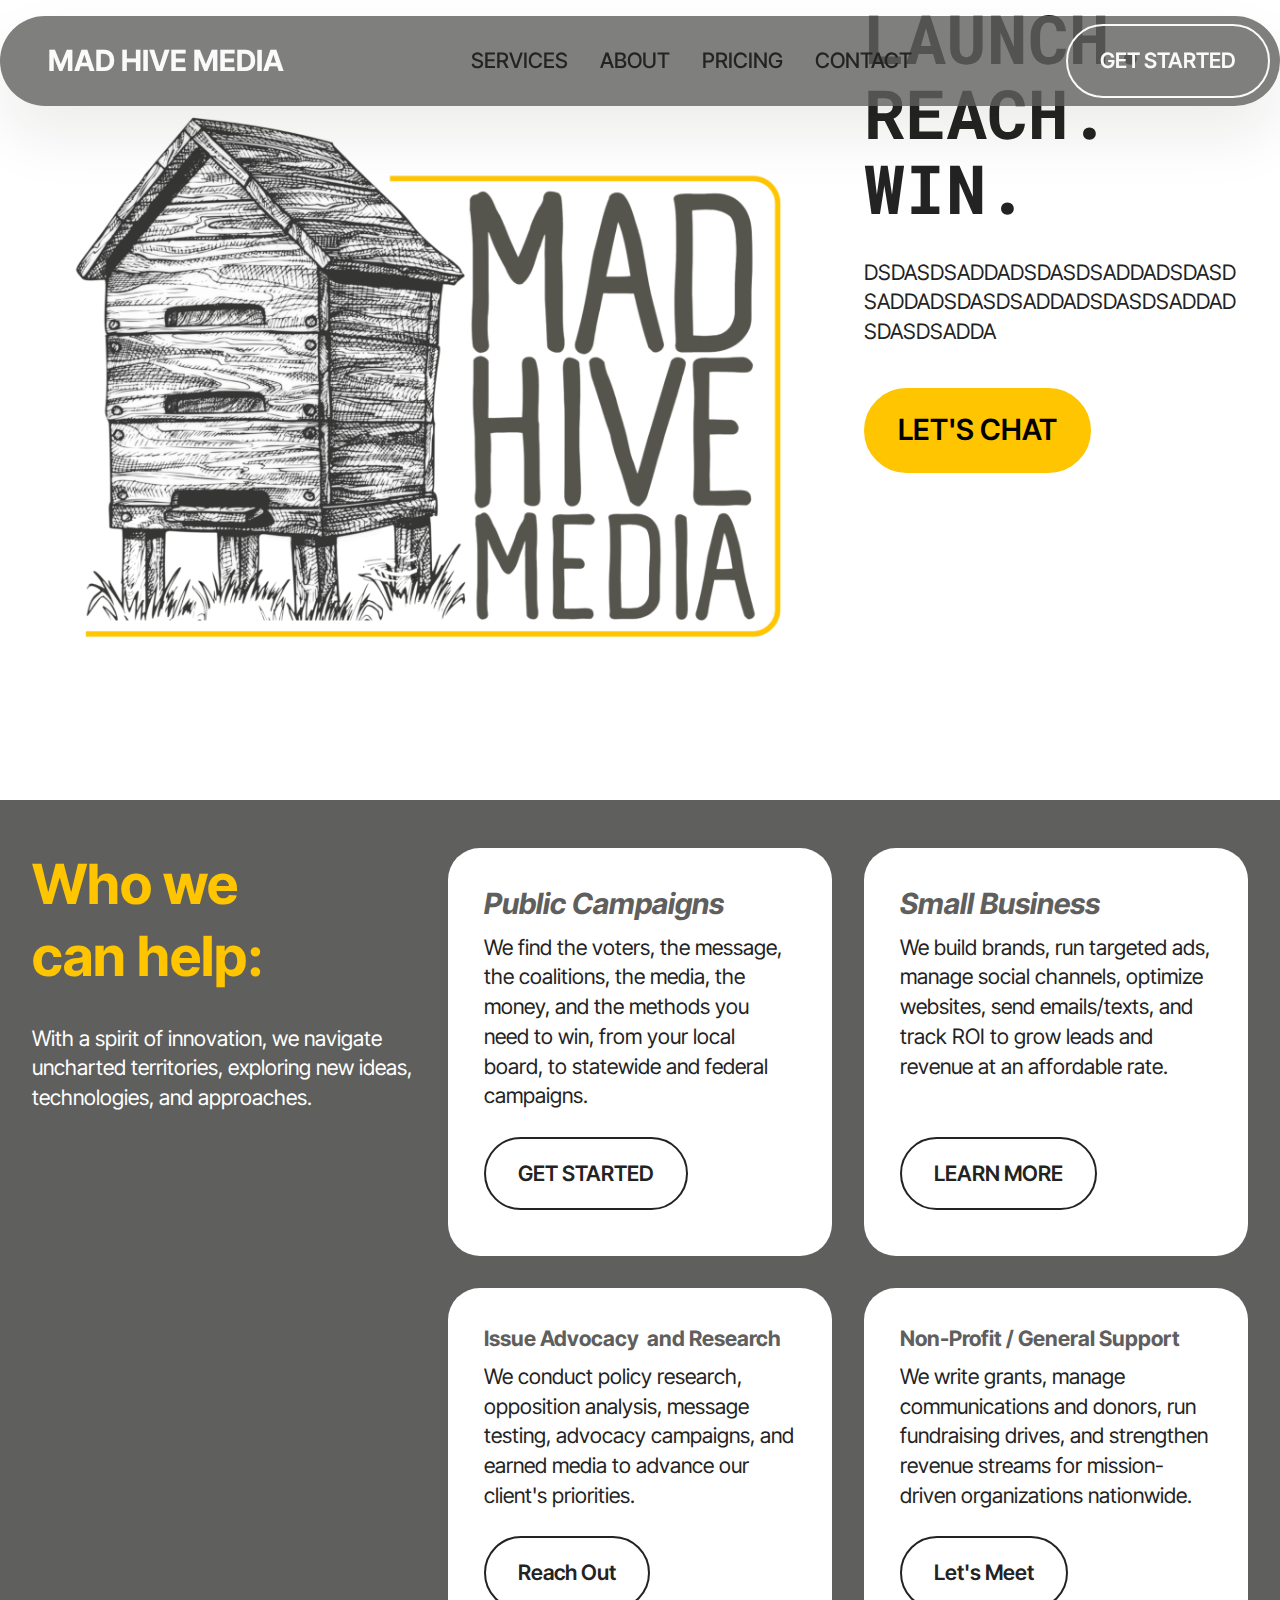
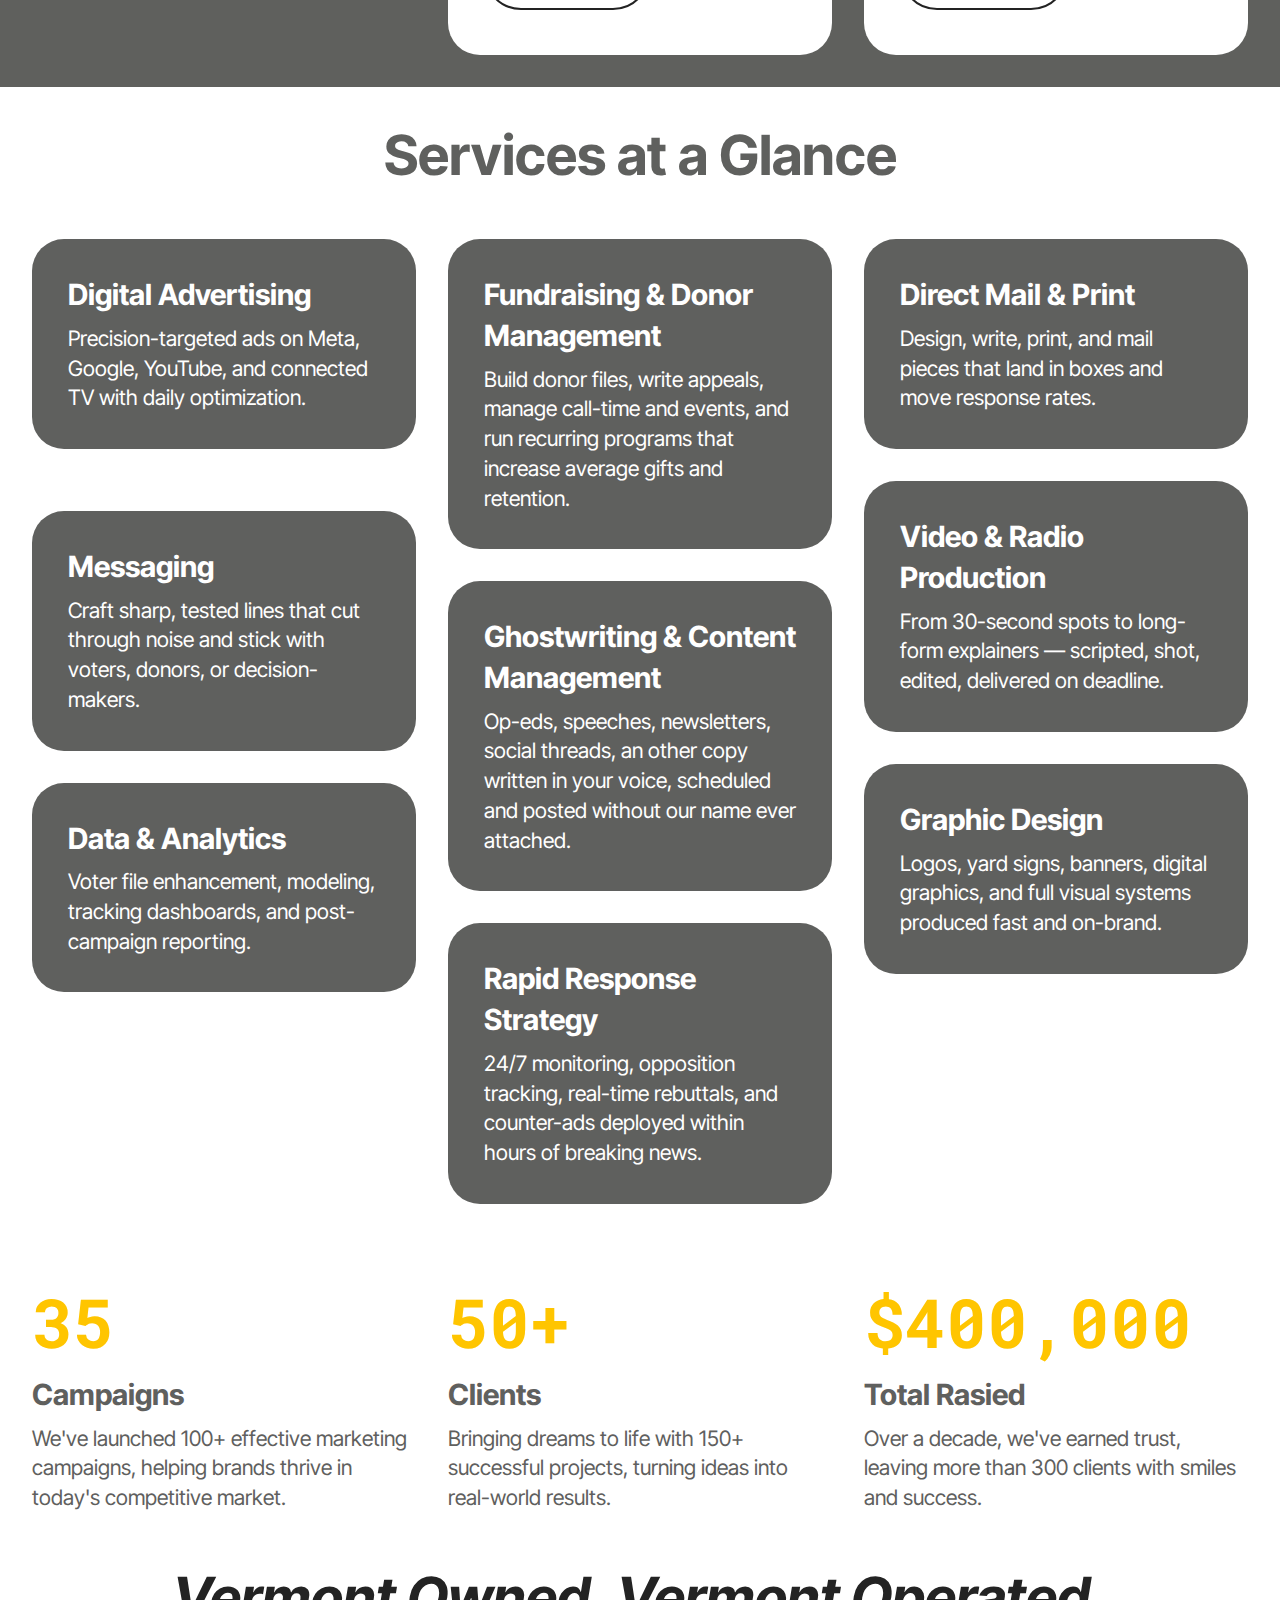
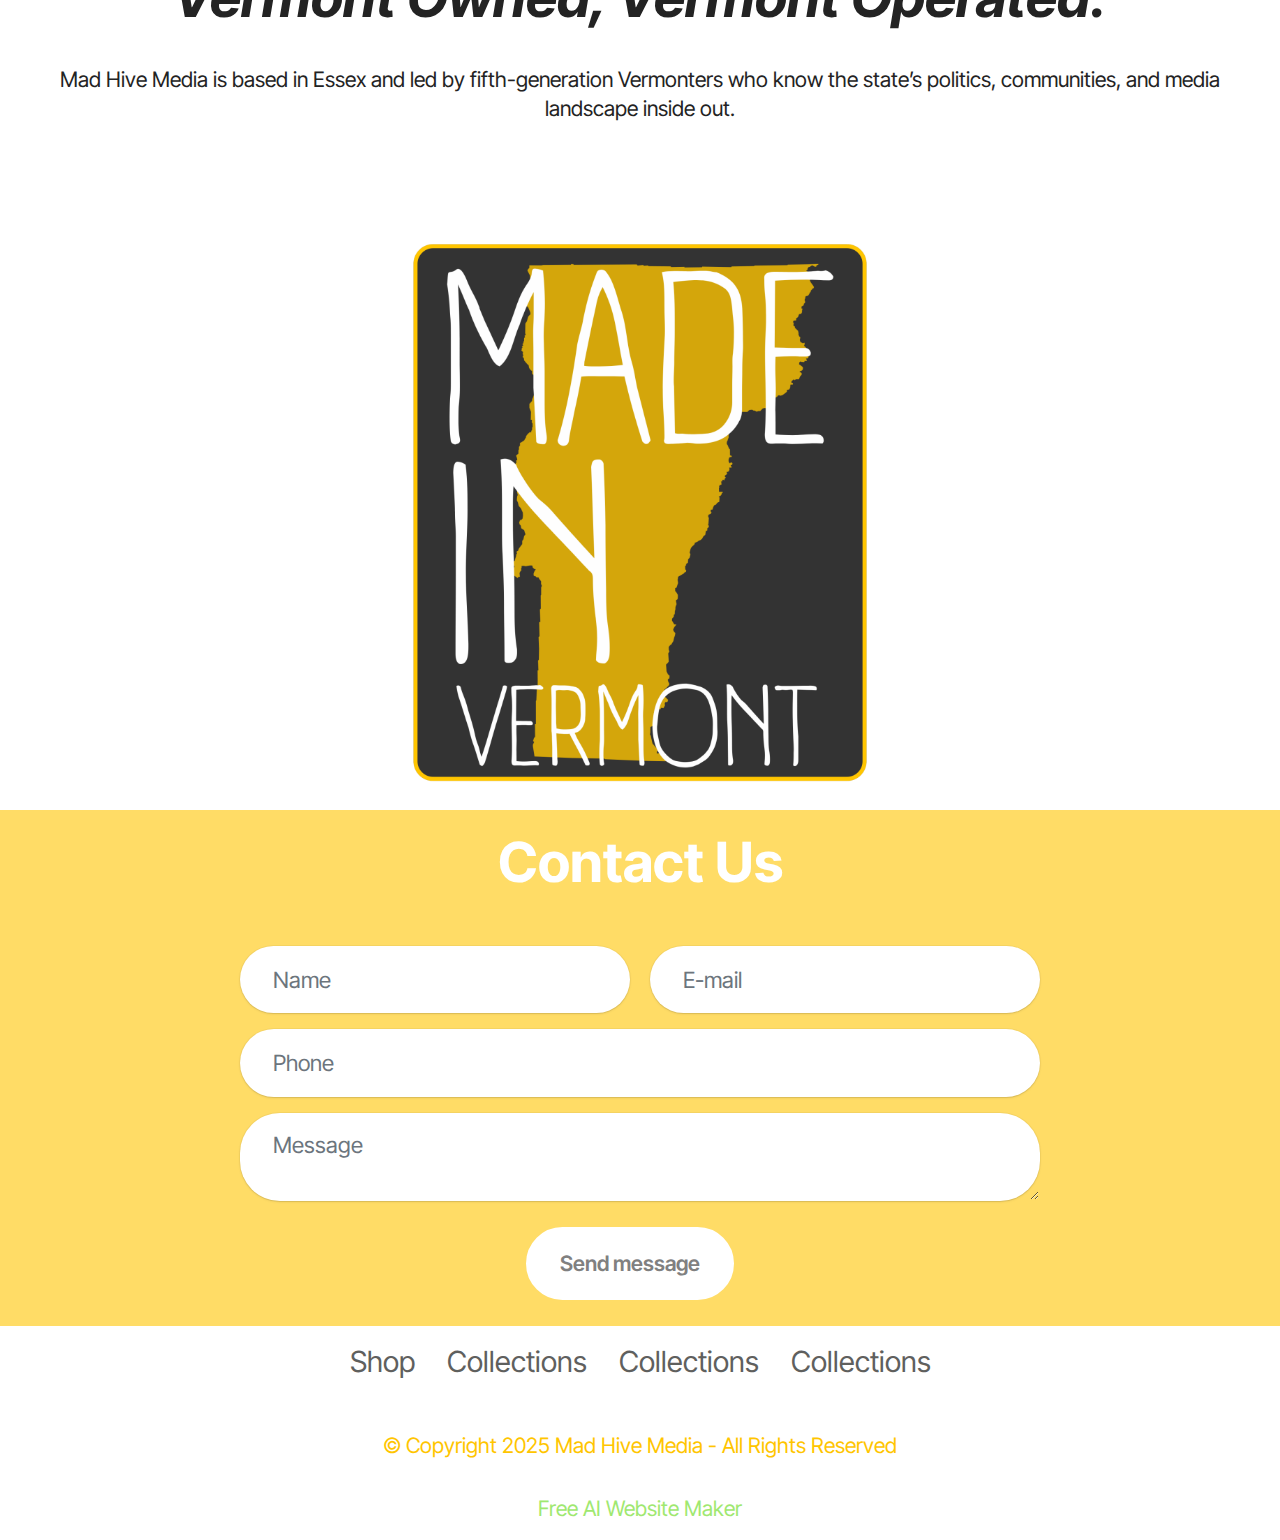
<file: index.html>
<!DOCTYPE html>
<html  >
<head>
  <!-- Site made with Mobirise Website Builder v6.1.4, https://mobirise.com -->
  <meta charset="UTF-8">
  <meta http-equiv="X-UA-Compatible" content="IE=edge">
  <meta name="generator" content="Mobirise v6.1.4, mobirise.com">
  <meta name="viewport" content="width=device-width, initial-scale=1, minimum-scale=1">
  <link rel="shortcut icon" href="assets/images/shop3.jpg" type="image/x-icon">
  <meta name="description" content="">
  
  
  <title>Home</title>
  <link rel="stylesheet" href="assets/bootstrap/css/bootstrap.min.css">
  <link rel="stylesheet" href="assets/dropdown/css/style.css">
  <link rel="stylesheet" href="assets/socicon/css/styles.css">
  <link rel="stylesheet" href="assets/theme/css/style.css">
  <link rel="preload" href="https://fonts.googleapis.com/css?family=Roboto+Mono:100,200,300,400,500,600,700,100i,200i,300i,400i,500i,600i,700i&display=swap" as="style" onload="this.onload=null;this.rel='stylesheet'">
  <noscript><link rel="stylesheet" href="https://fonts.googleapis.com/css?family=Roboto+Mono:100,200,300,400,500,600,700,100i,200i,300i,400i,500i,600i,700i&display=swap"></noscript>
  <link rel="preload" href="https://fonts.googleapis.com/css?family=Inter+Tight:100,200,300,400,500,600,700,800,900,100i,200i,300i,400i,500i,600i,700i,800i,900i&display=swap" as="style" onload="this.onload=null;this.rel='stylesheet'">
  <noscript><link rel="stylesheet" href="https://fonts.googleapis.com/css?family=Inter+Tight:100,200,300,400,500,600,700,800,900,100i,200i,300i,400i,500i,600i,700i,800i,900i&display=swap"></noscript>
  <link rel="preload" as="style" href="assets/mobirise/css/mbr-additional.css?v=8u6SKo"><link rel="stylesheet" href="assets/mobirise/css/mbr-additional.css?v=8u6SKo" type="text/css">

  
  
  
</head>
<body>
  
  <section data-bs-version="5.1" class="menu menu5 cid-v3I9McNxmy" once="menu" id="menu05-g">
	

	<nav class="navbar navbar-dropdown navbar-fixed-top navbar-expand-lg">
		<div class="container">
			<div class="navbar-brand">
				
				<span class="navbar-caption-wrap"><a class="navbar-caption text-white display-5" href="index.html">MAD HIVE MEDIA</a></span>
			</div>
			<button class="navbar-toggler" type="button" data-toggle="collapse" data-bs-toggle="collapse" data-target="#navbarSupportedContent" data-bs-target="#navbarSupportedContent" aria-controls="navbarNavAltMarkup" aria-expanded="false" aria-label="Toggle navigation">
				<div class="hamburger">
					<span></span>
					<span></span>
					<span></span>
					<span></span>
				</div>
			</button>
			<div class="collapse navbar-collapse" id="navbarSupportedContent">
				<ul class="navbar-nav nav-dropdown" data-app-modern-menu="true"><li class="nav-item">
						<a class="nav-link link text-black text-primary display-4" href="index.html#features021-k">SERVICES</a>
					</li>
					<li class="nav-item">
						<a class="nav-link link text-black text-primary display-4" href="page1.html" aria-expanded="false">ABOUT</a>
					</li>
					<li class="nav-item">
						<a class="nav-link link text-black display-4" href="https://mobiri.se">PRICING</a>
					</li><li class="nav-item"><a class="nav-link link text-black display-4" href="https://mobiri.se">CONTACT</a></li></ul>
				<div class="navbar-buttons mbr-section-btn"><a class="btn btn-white-outline display-7" href="https://mobiri.se">GET STARTED</a></div>
			</div>
		</div>
	</nav>
</section>

<section data-bs-version="5.1" class="start article4 cid-v3ZQiTPrmH" id="article04-r">
	

	
	

	<div class="container">
		<div class="row justify-content-center">
			<div class="col-12 col-md-12 col-lg-8 image-wrapper">
				<img class="w-100" src="assets/images/mhmcc201-1696x1696.png" alt="Mobirise Website Builder">
			</div>
			<div class="col-12 col-md-12 col-lg">
				<div class="text-wrapper align-left">
					<h1 class="mbr-section-title mbr-fonts-style mb-4 display-1">
						<strong>LAUNCH. REACH. WIN.&nbsp;</strong></h1>
					<p class="mbr-text mbr-fonts-style mb-4 display-7">DSDASDSADDADSDASDSADDADSDASDSADDADSDASDSADDADSDASDSADDADSDASDSADDA</p>
					<div class="mbr-section-btn mt-3"><a class="btn btn-lg btn-danger display-5" href="https://mobiri.se">LET'S CHAT</a></div>
				</div>
			</div>
		</div>
	</div>
</section>

<section data-bs-version="5.1" class="features037 cid-v3IAv3YhA6" data-bg-video="https://vimeo.com/1141752493" id="features037-j">
	
	<div class="mbr-fallback-image disabled"></div>
	<div class="mbr-overlay" style="opacity: 0.3; background-color: rgb(95, 96, 94);"></div>
	<div class="container">
		<div class="row justify-content-center">
			<div class="col-lg-4">
				<div class="col-12 col-md-12">
					<h5 class="mbr-section-title mbr-fonts-style mt-0 mb-4 display-2"><strong>Who we</strong><strong>&nbsp;</strong><br><strong>can help:</strong></h5>
					<h6 class="mbr-section-subtitle mbr-fonts-style mt-0 mb-4 display-7">
						With a spirit of innovation, we navigate uncharted territories, exploring new ideas, technologies, and approaches.</h6>
					
				</div>
			</div>

			<div class="col-lg-8 side-features">
				<div class="item features-without-image col-12 col-md-12 col-lg-6 item-mb active">
					<div class="item-wrapper">
						<div class="item-content align-left">
							
							<h5 class="card-title mbr-fonts-style display-5"><strong><em>Public Campaigns&nbsp;</em></strong></h5>
							<p class="card-text mbr-fonts-style display-7">We find the voters, the message, the coalitions, the media, the money, and the methods you need to win, from your local board, to statewide and federal campaigns.<br></p>
							<div class="mbr-section-btn item-footer"><a href="" class="btn item-btn btn-black-outline display-7">GET STARTED</a></div>
						</div>

					</div>
				</div>
				<div class="item features-without-image col-12 col-md-12 col-lg-6 item-mb">
					<div class="item-wrapper">
						<div class="item-content align-left">
							
							<h5 class="card-title mbr-fonts-style display-5"><strong><em>Small Business</em></strong></h5>
							<p class="card-text mbr-fonts-style display-7">We build brands, run targeted ads, manage social channels, optimize websites, send emails/texts, and track ROI to grow leads and revenue at an affordable rate.<br></p>
							<div class="mbr-section-btn item-footer"><a href="" class="btn item-btn btn-black-outline display-7">LEARN MORE</a></div>
						</div>

					</div>
				</div>
				<div class="item features-without-image col-12 col-md-12 col-lg-6 item-mb">
					<div class="item-wrapper">
						<div class="item-content align-left">
							
							<h5 class="card-title mbr-fonts-style display-7"><strong>Issue Advocacy&nbsp; and Research</strong></h5>
							<p class="card-text mbr-fonts-style display-7">We conduct policy research, opposition analysis, message testing, advocacy campaigns, and earned media to advance our client's priorities.<br></p>

							<div class="mbr-section-btn item-footer"><a href="" class="btn item-btn btn-black-outline display-7">Reach Out</a></div>
						</div>

					</div>
				</div>
				<div class="item features-without-image col-12 col-md-12 col-lg-6 item-mb">
					<div class="item-wrapper">
						<div class="item-content align-left">
							
							<h5 class="card-title mbr-fonts-style display-7">
								<strong>Non-Profit / General Support</strong></h5>
							<p class="card-text mbr-fonts-style display-7">We write grants, manage communications and donors, run fundraising drives, and strengthen revenue streams for mission-driven organizations nationwide.<br></p>

							<div class="mbr-section-btn item-footer"><a href="" class="btn item-btn btn-black-outline display-7">Let's Meet</a></div>
						</div>

					</div>
				</div>

			</div>
		</div>
	</div>
</section>

<section data-bs-version="5.1" class="features21 cid-v3IDFbFKFb" id="features021-k">
  

  
  
  <div class="container-fluid">
    <div class="row mb-5 justify-content-center">
      <div class="col-12 mb-0 content-head">
        <h3 class="mbr-section-title mbr-fonts-style align-center mb-0 display-2"><strong>Services at a Glance</strong></h3>
        
      </div>
    </div>
    <div class="row mbr-masonry" data-masonry="{&quot;percentPosition&quot;: true }">
      <div class="item features-without-image col-12 col-md-6 col-lg-4 active">
        <div class="item-wrapper">
          <div class="card-box align-left">
            
            <h5 class="card-title mbr-fonts-style display-5"><strong>Digital Advertising
</strong><div><strong>
</strong></div><div><strong>
</strong></div></h5>
            <p class="card-text mbr-fonts-style display-7">Precision-targeted ads on Meta, Google, YouTube, and connected TV with daily optimization.<br></p>
          </div>
        </div>
      </div><div class="item features-without-image col-12 col-md-6 col-lg-4">
        <div class="item-wrapper">
          <div class="card-box align-left">
            
            <h5 class="card-title mbr-fonts-style display-5"><strong>Fundraising &amp; Donor Management
</strong><div><strong>
</strong></div><div><strong>
</strong></div></h5>
            <p class="card-text mbr-fonts-style display-7">Build donor files, write appeals, manage call-time and events, and run recurring programs that increase average gifts and retention.<br></p>
          </div>
        </div>
      </div>
      <div class="item features-without-image col-12 col-md-6 col-lg-4">
        <div class="item-wrapper">
          <div class="card-box align-left">
            
            <h5 class="card-title mbr-fonts-style display-5"><strong>Direct Mail &amp; Print
</strong><div><strong>
</strong></div></h5>
            <p class="card-text mbr-fonts-style display-7">Design, write, print, and mail pieces that land in boxes and move response rates.<br></p>
          </div>
        </div>
      </div>
      <div class="item features-without-image col-12 col-md-6 col-lg-4">
        <div class="item-wrapper">
          <div class="card-box align-left">
            
            <h5 class="card-title mbr-fonts-style display-5"><strong>Video &amp; Radio Production
</strong><div><strong>
</strong></div></h5>
            <p class="card-text mbr-fonts-style display-7">From 30-second spots to long-form explainers — scripted, shot, edited, delivered on deadline.<br></p>
          </div>
        </div>
      </div>
      <div class="item features-without-image col-12 col-md-6 col-lg-4">
        <div class="item-wrapper">
          <div class="card-box align-left">
            
            <h5 class="card-title mbr-fonts-style display-5"><strong>Messaging&nbsp;</strong><div><strong>
</strong></div></h5>
            <p class="card-text mbr-fonts-style display-7">Craft sharp, tested lines that cut through noise and stick with voters, donors, or decision-makers.<br></p>
          </div>
        </div>
      </div><div class="item features-without-image col-12 col-md-6 col-lg-4">
        <div class="item-wrapper">
          <div class="card-box align-left">
            
            <h5 class="card-title mbr-fonts-style display-5"><strong>Ghostwriting &amp; Content Management
</strong><div><strong>
</strong></div><div><strong>
</strong></div><div><strong>
</strong></div></h5>
            <p class="card-text mbr-fonts-style display-7">Op-eds, speeches, newsletters, social threads, an other copy written in your voice, scheduled and posted without our name ever attached.&nbsp;<br></p>
          </div>
        </div>
      </div><div class="item features-without-image col-12 col-md-6 col-lg-4">
        <div class="item-wrapper">
          <div class="card-box align-left">
            
            <h5 class="card-title mbr-fonts-style display-5"><strong>Graphic Design
</strong><div><strong>
</strong></div><div><strong>
</strong></div></h5>
            <p class="card-text mbr-fonts-style display-7">Logos, yard signs, banners, digital graphics, and full visual systems produced fast and on-brand.<br></p>
          </div>
        </div>
      </div>
      <div class="item features-without-image col-12 col-md-6 col-lg-4">
        <div class="item-wrapper">
          <div class="card-box align-left">
            
            <h5 class="card-title mbr-fonts-style display-5"><strong>Data &amp; Analytics
</strong><div><strong>
</strong></div></h5>
            <p class="card-text mbr-fonts-style display-7">Voter file enhancement, modeling, tracking dashboards, and post-campaign reporting.<br></p>
          </div>
        </div>
      </div>
      <div class="item features-without-image col-12 col-md-6 col-lg-4">
        <div class="item-wrapper">
          <div class="card-box align-left">
            
            <h5 class="card-title mbr-fonts-style display-5"><strong>Rapid Response Strategy
</strong><div><strong>
</strong></div><div><strong>
</strong></div></h5>
            <p class="card-text mbr-fonts-style display-7">24/7 monitoring, opposition tracking, real-time rebuttals, and counter-ads deployed within hours of breaking news.&nbsp;<br></p>
          </div>
        </div>
      </div>
    </div>
  </div>
</section>

<section data-bs-version="5.1" class="counter1 counters cid-v3IFGk1Y2B" id="counter1-n">
	

	
	
	<div class="container">
		
		<div class="row content-row mt-4">
			<div class="item features-without-image col-12 col-md-6 col-lg-4 item-mb active">
				<div class="item-wrapper">
					<div class="title mb-3">
						<h3 class="count mbr-fonts-style display-1">
							35</h3>
					</div>
					<h4 class="card-title mbr-fonts-style display-5">
						<strong>Campaigns</strong>
					</h4>
					<p class="mbr-text card-text mbr-fonts-style mb-0 display-7">
						We've launched 100+ effective marketing campaigns, helping brands thrive in today's competitive
						market.
					</p>
				</div>
			</div>
			<div class="item features-without-image col-12 col-md-6 col-lg-4 item-mb">
				<div class="item-wrapper">
					<div class="title mb-3">
						<h3 class="count mbr-fonts-style display-1">
							50+</h3>
					</div>
					<h4 class="card-title mbr-fonts-style display-5">
						<strong>Clients</strong></h4>
					<p class="mbr-text card-text mbr-fonts-style mb-0 display-7">
						Bringing dreams to life with 150+ successful projects, turning ideas into real-world results.
					</p>
				</div>
			</div>
			<div class="item features-without-image col-12 col-md-6 col-lg-4 item-mb">
				<div class="item-wrapper">
					<div class="title mb-3">
						<h3 class="count mbr-fonts-style display-1">$400,000</h3>
					</div>
					<h4 class="card-title mbr-fonts-style display-5"><strong>Total Rasied</strong></h4>
					<p class="mbr-text card-text mbr-fonts-style mb-0 display-7">
						Over a decade, we've earned trust, leaving more than 300 clients with smiles and success.
					</p>
				</div>
			</div>


		</div>
	</div>
</section>

<section data-bs-version="5.1" class="header13 cid-v43qXUjVCN" id="header13-z">
  

  
  

  <div class="align-center container">
    <div class="row justify-content-center">
      <div class="col-md-12 mb-5 content-head">
        <h1 class="mbr-section-title mbr-fonts-style display-2"><strong><em>Vermont Owned, Vermont Operated.</em></strong></h1>
        <p class="mbr-text mbr-fonts-style mt-4 display-4">Mad Hive Media is based in Essex and led by fifth-generation Vermonters who know the state’s politics, communities, and media landscape inside out.
<br>
<br></p>
        
      </div>
    </div>

    <div class="row justify-content-center">
      <div class="col-12 col-md-6">
        <img src="assets/images/mhmcc205-1696x1696.png" alt="Mobirise Website Builder" title="">
      </div>
    </div>
  </div>
</section>

<section data-bs-version="5.1" class="form5 cid-v3IEjVlIuW" id="form02-m">
    
    <div class="mbr-overlay"></div>
    <div class="container">
        <div class="row justify-content-center">
            <div class="col-12 content-head">
                <div class="mbr-section-head mb-5">
                    <h3 class="mbr-section-title mbr-fonts-style align-center mb-0 display-2">
                        <strong>Contact Us</strong></h3>
                    
                </div>
            </div>
        </div>
        <div class="row justify-content-center">
            <div class="col-lg-8 mx-auto mbr-form" data-form-type="formoid">
                <form action="https://mobirise.eu/" method="POST" class="mbr-form form-with-styler" data-form-title="Form Name"><input type="hidden" name="email" data-form-email="true" value="uubtBnB3dH7H+h2g6Xe0/aY3w4xMJYSL16n8u7nP/U7tHBvmt+LwQrLa47SMFRBu1izPqFQtsfQqL6L/1ATBJXkBDhVhEpJrkUDVLGjRi8wgGQjnBT4TW21OtgSQuzOW">
                    <div class="row">
                        <div hidden="hidden" data-form-alert="" class="alert alert-success col-12">Thank you for contacting us. We will soon reach out.</div>
                        <div hidden="hidden" data-form-alert-danger="" class="alert alert-danger col-12">
                            Oops...! some problem!
                        </div>
                    </div>
                    <div class="dragArea row">
                        <div class="col-md col-sm-12 form-group mb-3" data-for="name">
                            <input type="text" name="name" placeholder="Name" data-form-field="name" class="form-control" value="" id="name-form02-m">
                        </div>
                        <div class="col-md col-sm-12 form-group mb-3" data-for="email">
                            <input type="email" name="email" placeholder="E-mail" data-form-field="email" class="form-control" value="" id="email-form02-m">
                        </div>
                        <div class="col-12 form-group mb-3" data-for="phone">
                            <input type="tel" name="phone" placeholder="Phone" data-form-field="phone" class="form-control" value="" id="phone-form02-m">
                        </div>
                        <div class="col-12 form-group mb-3" data-for="textarea">
                            <textarea name="textarea" placeholder="Message" data-form-field="textarea" class="form-control" id="textarea-form02-m"></textarea>
                        </div>
                        <div class="col-lg-12 col-md-12 col-sm-12 align-center mbr-section-btn"><button type="submit" class="btn btn-warning display-7">Send message</button></div>
                    </div>
                </form>
            </div>
        </div>
    </div>
</section>

<section data-bs-version="5.1" class="footer3 cid-v3IGk81gAQ" once="footers" id="footer03-p">

        

    

    <div class="container">
        <div class="row">
            <div class="row-links">
                <ul class="header-menu">
                  
                  
                  
                  
                <li class="header-menu-item mbr-fonts-style display-5">
                    <a href="#" class="text-success">Shop</a>
                  </li><li class="header-menu-item mbr-fonts-style display-5">
                    <a href="#" class="text-success">Collections</a>
                  </li><li class="header-menu-item mbr-fonts-style display-5">
                    <a href="#" class="text-success">Collections</a>
                  </li><li class="header-menu-item mbr-fonts-style display-5">
                    <a href="#" class="text-success">Collections</a>
                  </li></ul>
              </div>

            
            <div class="col-12 mt-4">
                <p class="mbr-fonts-style copyright display-7">
                    © Copyright 2025 Mad Hive Media - All Rights Reserved
                </p>
            </div>
        </div>
    </div>
</section><section class="display-7" style="padding: 0;align-items: center;justify-content: center;flex-wrap: wrap;    align-content: center;display: flex;position: relative;height: 4rem;"><a href="https://mobiri.se/" style="flex: 1 1;height: 4rem;position: absolute;width: 100%;z-index: 1;"><img alt="" style="height: 4rem;" src="[data-uri]"></a><p style="margin: 0;text-align: center;" class="display-7">&#8204;</p><a style="z-index:1" href="https://mobirise.com/builder/ai-website-maker.html">Free AI Website Maker</a></section><script src="assets/bootstrap/js/bootstrap.bundle.min.js"></script>  <script src="assets/smoothscroll/smooth-scroll.js"></script>  <script src="assets/ytplayer/index.js"></script>  <script src="assets/vimeoplayer/player.js"></script>  <script src="assets/masonry/masonry.pkgd.min.js"></script>  <script src="assets/imagesloaded/imagesloaded.pkgd.min.js"></script>  <script src="assets/viewportchecker/viewportchecker.js"></script>  <script src="assets/dropdown/js/navbar-dropdown.js"></script>  <script src="assets/theme/js/script.js"></script>  <script src="assets/formoid/formoid.min.js"></script>  
  
  
 <div id="scrollToTop" class="scrollToTop mbr-arrow-up"><a style="text-align: center;"><i class="mbr-arrow-up-icon mbr-arrow-up-icon-cm cm-icon cm-icon-smallarrow-up"></i></a></div>
  </body>
</html>
</file>
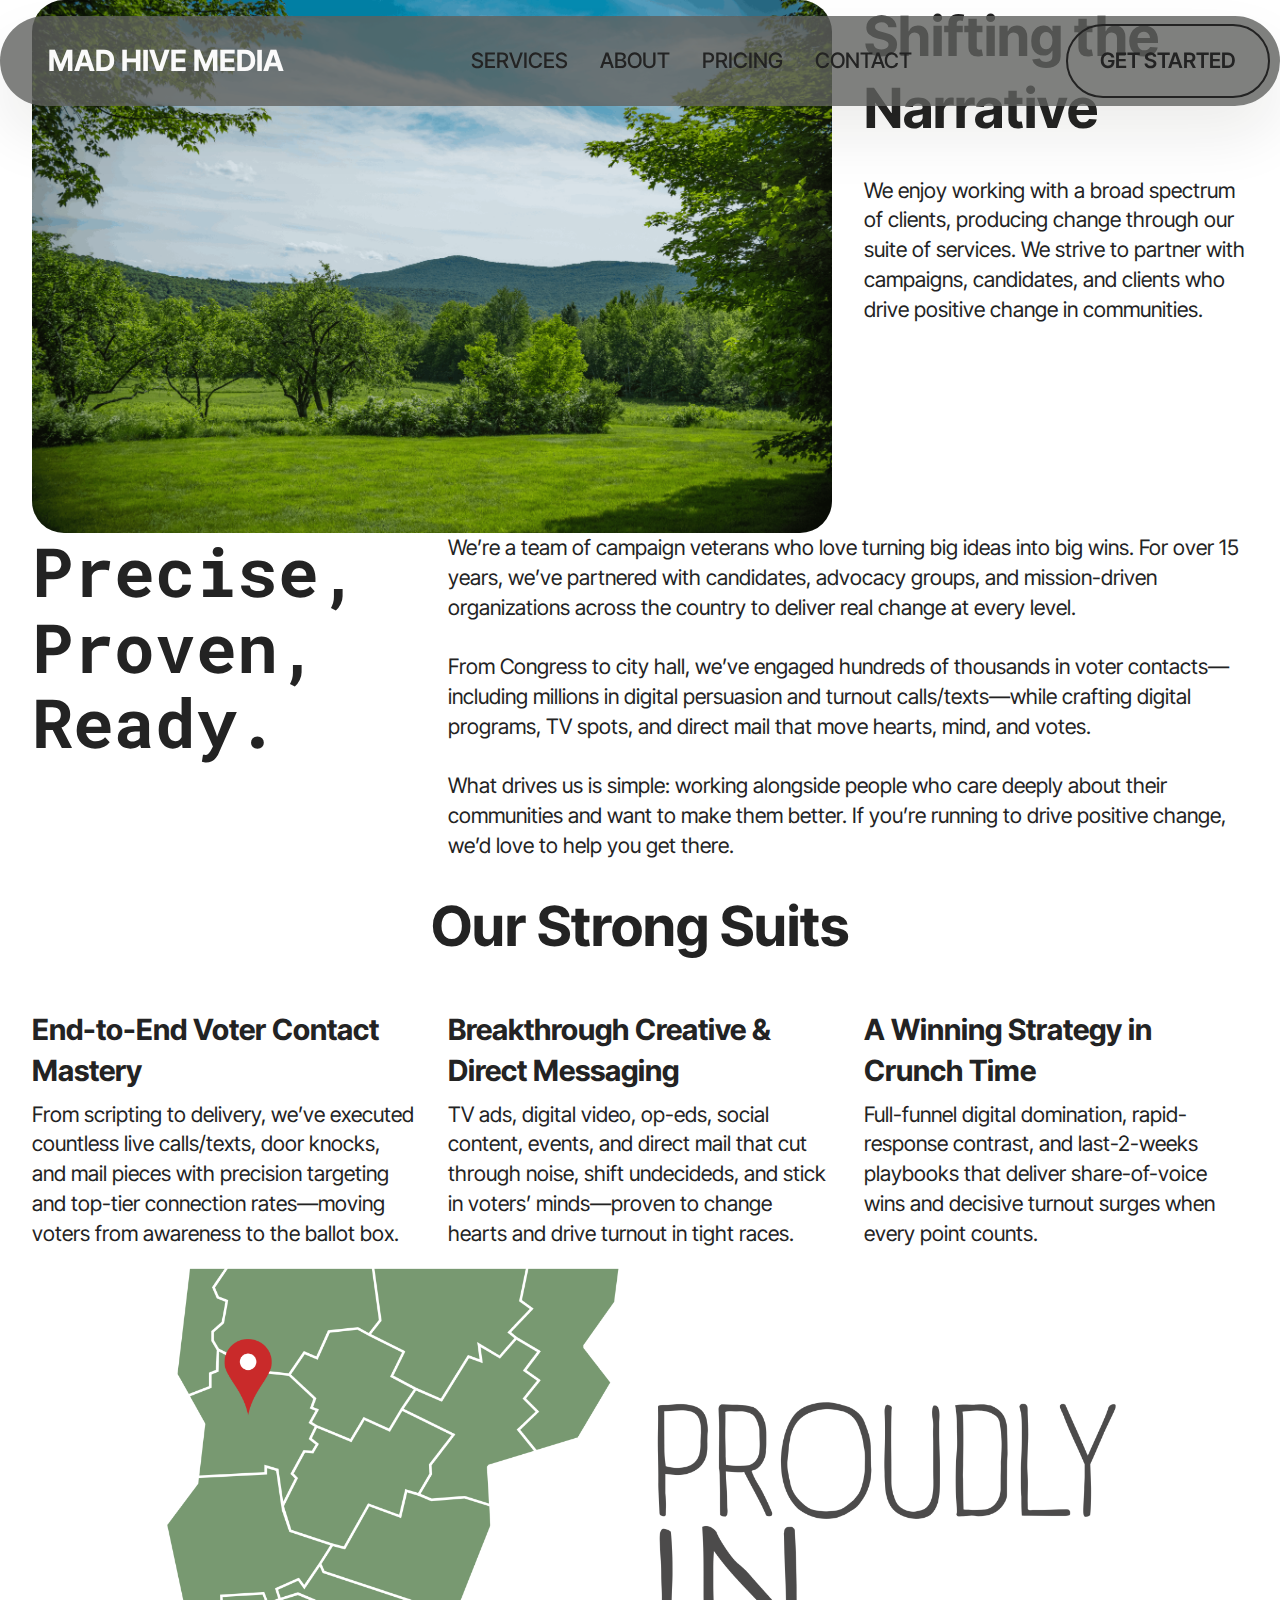
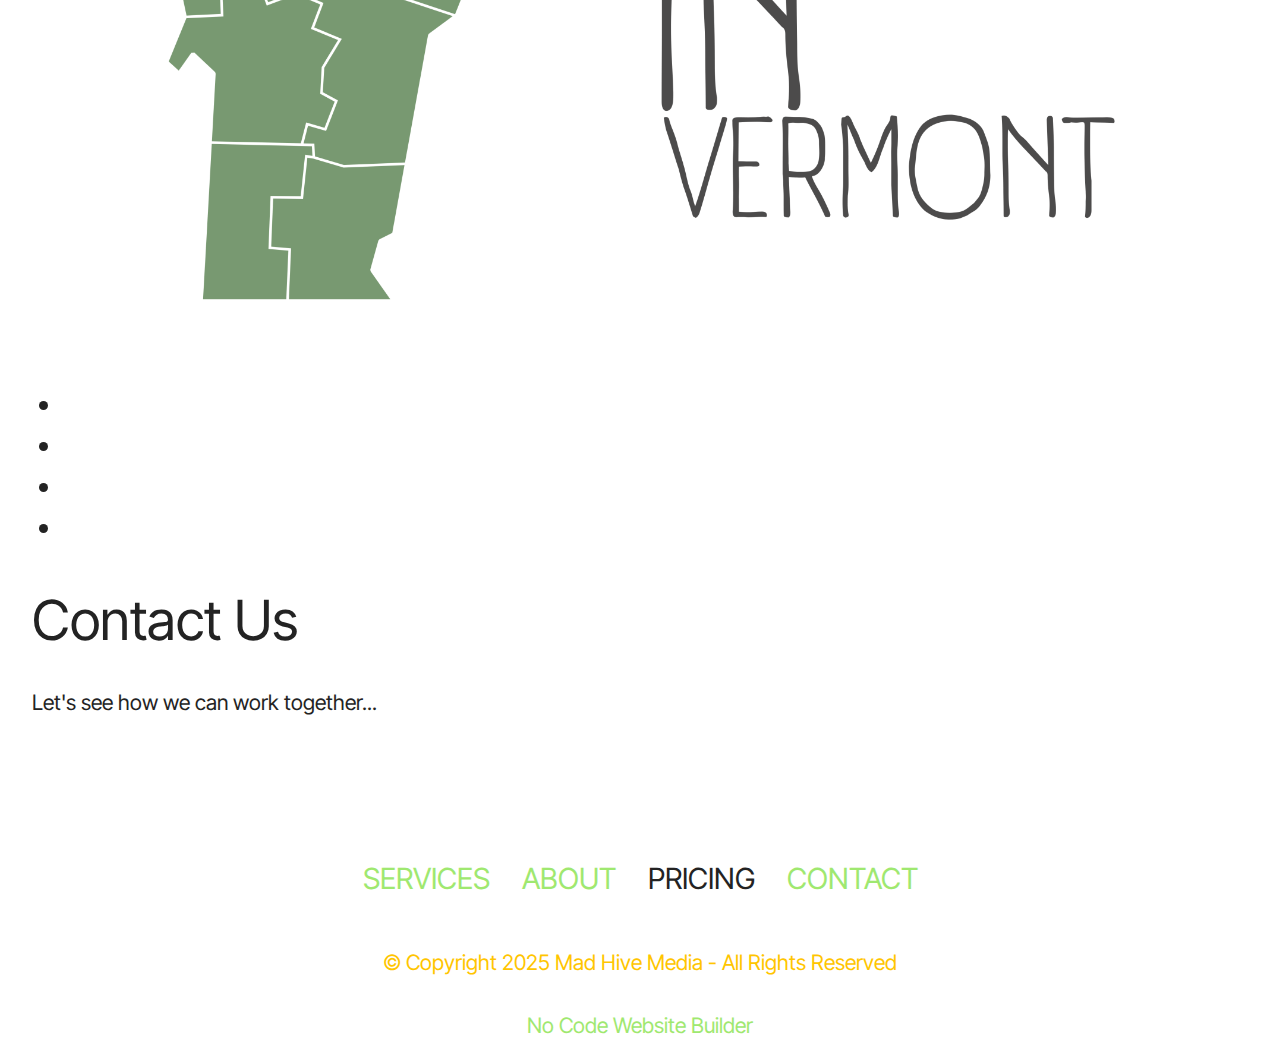
<file: aboutus.html>
<!DOCTYPE html>
<html  >
<head>
  <!-- Site made with Mobirise Website Builder v6.1.4, https://mobirise.com -->
  <meta charset="UTF-8">
  <meta http-equiv="X-UA-Compatible" content="IE=edge">
  <meta name="generator" content="Mobirise v6.1.4, mobirise.com">
  <meta name="twitter:card" content="summary_large_image"/>
  <meta name="twitter:image:src" content="assets/images/aboutus-meta.png">
  <meta property="og:image" content="assets/images/aboutus-meta.png">
  <meta name="twitter:title" content="About Us">
  <meta name="viewport" content="width=device-width, initial-scale=1, minimum-scale=1">
  <link rel="shortcut icon" href="assets/images/mhmcc208-128x128.png" type="image/x-icon">
  <meta name="description" content="">
  
  
  <title>About Us</title>
  <link rel="stylesheet" href="assets/bootstrap/css/bootstrap.min.css">
  <link rel="stylesheet" href="assets/web/assets/gdpr-plugin/gdpr-styles.css">
  <link rel="stylesheet" href="assets/dropdown/css/style.css">
  <link rel="stylesheet" href="assets/socicon/css/styles.css">
  <link rel="stylesheet" href="assets/theme/css/style.css">
  <link rel="preload" href="https://fonts.googleapis.com/css?family=Roboto+Mono:100,200,300,400,500,600,700,100i,200i,300i,400i,500i,600i,700i&display=swap" as="style" onload="this.onload=null;this.rel='stylesheet'">
  <noscript><link rel="stylesheet" href="https://fonts.googleapis.com/css?family=Roboto+Mono:100,200,300,400,500,600,700,100i,200i,300i,400i,500i,600i,700i&display=swap"></noscript>
  <link rel="preload" href="https://fonts.googleapis.com/css?family=Inter+Tight:100,200,300,400,500,600,700,800,900,100i,200i,300i,400i,500i,600i,700i,800i,900i&display=swap" as="style" onload="this.onload=null;this.rel='stylesheet'">
  <noscript><link rel="stylesheet" href="https://fonts.googleapis.com/css?family=Inter+Tight:100,200,300,400,500,600,700,800,900,100i,200i,300i,400i,500i,600i,700i,800i,900i&display=swap"></noscript>
  <link rel="preload" as="style" href="assets/mobirise/css/mbr-additional.css?v=Z1FpoX"><link rel="stylesheet" href="assets/mobirise/css/mbr-additional.css?v=Z1FpoX" type="text/css">

  
  
  
</head>
<body>
  
  <section data-bs-version="5.1" class="menu menu5 cid-v3I9McNxmy" once="menu" id="menu05-11">
	

	<nav class="navbar navbar-dropdown navbar-fixed-top navbar-expand-lg">
		<div class="container">
			<div class="navbar-brand">
				
				<span class="navbar-caption-wrap"><a class="navbar-caption text-white display-5" href="index.html">MAD HIVE MEDIA</a></span>
			</div>
			<button class="navbar-toggler" type="button" data-toggle="collapse" data-bs-toggle="collapse" data-target="#navbarSupportedContent" data-bs-target="#navbarSupportedContent" aria-controls="navbarNavAltMarkup" aria-expanded="false" aria-label="Toggle navigation">
				<div class="hamburger">
					<span></span>
					<span></span>
					<span></span>
					<span></span>
				</div>
			</button>
			<div class="collapse navbar-collapse" id="navbarSupportedContent">
				<ul class="navbar-nav nav-dropdown" data-app-modern-menu="true"><li class="nav-item">
						<a class="nav-link link text-black text-primary display-4" href="index.html#features021-k">SERVICES</a>
					</li>
					<li class="nav-item">
						<a class="nav-link link text-black text-primary display-4" href="aboutus.html#header01-1m" aria-expanded="false">ABOUT</a>
					</li>
					<li class="nav-item">
						<a class="nav-link link text-black text-primary display-4" href="page2.html#article05-1h">PRICING</a>
					</li><li class="nav-item"><a class="nav-link link text-black text-primary display-4" href="index.html#form02-m">CONTACT</a></li></ul>
				<div class="navbar-buttons mbr-section-btn"><a class="btn btn-black-outline display-7" href="index.html#form02-m">GET STARTED</a></div>
			</div>
		</div>
	</nav>
</section>

<section data-bs-version="5.1" class="header1 cid-v4b1mOqi4s" id="header01-1m">
	

	
	

	<div class="container">
		<div class="row justify-content-center">
			<div class="col-12 col-md-12 col-lg-8 image-wrapper">
				<img class="w-100" src="assets/images/add20a20heading2010-1696x1131.webp" alt="Mobirise Website Builder">
			</div>
			<div class="col-12 col-lg col-md-12">
				<div class="text-wrapper align-left">
					<h1 class="mbr-section-title mbr-fonts-style mb-4 display-2"><strong>Shifting the Narrative</strong></h1>
					<p class="mbr-text mbr-fonts-style mb-4 display-7">
						We enjoy working with a broad spectrum of clients, producing change through our suite of services. We strive to partner with campaigns, candidates, and clients who drive positive change in communities.
					</p>
					
				</div>
			</div>
		</div>
	</div>
</section>

<section data-bs-version="5.1" class="article15 cid-v461U387Mt" id="article15-15">
    
    <div class="container">
        <div class="row justify-content-center">
            <div class="col-12 col-md">
                
                <h6 class="mbr-section-subtitle mbr-fonts-style mt-0 mb-4 display-1"><strong>Precise, Proven, </strong><br><strong>Ready.</strong><div><strong>
</strong></div><div><br></div></h6>
            </div>
            <div class="col-md-12 col-lg-8">
              <p class="mbr-text mbr-fonts-style mt-0 mb-0 display-7">We’re a team of campaign veterans who love turning big ideas into big wins. For over 15 years, we’ve partnered with candidates, advocacy groups, and mission-driven organizations across the country to deliver real change at every level. <br><br>From Congress to city hall, we’ve engaged hundreds of thousands in voter contacts—including millions in digital persuasion and turnout calls/texts—while crafting digital programs, TV spots, and direct mail that move hearts, mind, and votes.<br><br>What drives us is simple: working alongside people who care deeply about their communities and want to make them better. If you’re running to drive positive change, we’d love to help you get there.&nbsp;<br>
<br></p>
            </div>
        </div>
    </div>
</section>

<section data-bs-version="5.1" class="start features20 cid-v46BXaPu2s" id="features020-18">
	

	
	
	<div class="container">
		<div class="row mb-5 justify-content-center">
			<div class="col-12 mb-0 content-head">
				<h3 class="mbr-section-title mbr-fonts-style align-center mb-0 display-2">
					<strong>Our Strong Suits</strong></h3>
				
			</div>
		</div>
		<div class="row">
			<div class="item features-without-image col-12 col-md-6 col-lg-4 item-mb">
				<div class="item-wrapper">
					<div class="card-box align-left">
						
						<h5 class="card-title mbr-fonts-style display-5"><strong>End-to-End Voter Contact Mastery</strong></h5>
						<p class="card-text mbr-fonts-style display-7">From scripting to delivery, we’ve executed countless live calls/texts, door knocks, and mail pieces with precision targeting and top-tier connection rates—moving voters from awareness to the ballot box.&nbsp;<br></p>
					</div>
				</div>
			</div>
			<div class="item features-without-image col-12 col-md-6 col-lg-4 item-mb">
				<div class="item-wrapper">
					<div class="card-box align-left">
						
						<h5 class="card-title mbr-fonts-style display-5"><strong>Breakthrough Creative &amp; Direct Messaging
</strong><div><strong>
</strong></div></h5>
						<p class="card-text mbr-fonts-style display-7">TV ads, digital video, op-eds, social content, events, and direct mail that cut through noise, shift undecideds, and stick in voters’ minds—proven to change hearts and drive turnout in tight races.&nbsp;<br></p>
					</div>
				</div>
			</div><div class="item features-without-image col-12 col-md-6 col-lg-4 item-mb">
				<div class="item-wrapper">
					<div class="card-box align-left">
						
						<h5 class="card-title mbr-fonts-style display-5"><strong>A Winning Strategy&nbsp;</strong><strong>in Crunch Time
</strong><div><strong>
</strong></div></h5>
						<p class="card-text mbr-fonts-style display-7">Full-funnel digital domination, rapid-response contrast, and last-2-weeks playbooks that deliver share-of-voice wins and decisive turnout surges when every point counts.&nbsp;<br></p>
					</div>
				</div>
			</div>
			
		</div>
	</div>
</section>

<section data-bs-version="5.1" class="header16 cid-v43y9YpiId" id="header16-12">
  

  
  

  <div class="text-center container">
    <div class="row justify-content-center mb-4">
      <div class="col-12 col-lg-10">
        <div class="image-wrap">
          <img src="assets/images/add20a20heading204-1696x1131.webp" alt="Mobirise Website Builder">
        </div>
      </div>
    </div>
    <div class="row justify-content-center">
      <div class="col-md-12 content-head">
        
        
        <div class="row-links mt-4">
          <ul class="header-menu">
            
            
            
            
          <li class="header-menu-item mbr-fonts-style display-5"></li><li class="header-menu-item mbr-fonts-style display-5"></li><li class="header-menu-item mbr-fonts-style display-5"></li><li class="header-menu-item mbr-fonts-style display-5"></li></ul>
        </div>
      </div>
    </div>
  </div>
</section>

<section data-bs-version="5.1" class="header19 cid-v49xifr1tw" id="header19-19">
  

  
  
  <div class="container-fluid">
    <div class="row">
      <div class="content-wrap col-12 col-md-12">
        <h1 class="mbr-section-title mbr-fonts-style mb-4 display-2">Contact Us</h1>
        <p class="mbr-fonts-style mbr-text mb-4 display-7">
          Let's see how we can work together...</p>
        <div class="mbr-section-btn"><a class="btn btn-warning-outline display-7" href="index.html#form02-m">SEND A MESSAGE</a></div>
        
      </div>
    </div>
  </div>
</section>

<section data-bs-version="5.1" class="footer3 cid-v3IGk81gAQ" once="footers" id="footer03-10">

        

    

    <div class="container">
        <div class="row">
            <div class="row-links">
                <ul class="header-menu">
                  
                  
                  
                  
                <li class="header-menu-item mbr-fonts-style display-5"><a href="index.html#features021-k" class="text-primary">SERVICES</a></li><li class="header-menu-item mbr-fonts-style display-5"><a href="aboutus.html#top" class="text-primary">ABOUT</a></li><li class="header-menu-item mbr-fonts-style display-5">PRICING</li><li class="header-menu-item mbr-fonts-style display-5"><a href="index.html#form02-m" class="text-primary">CONTACT</a></li></ul>
              </div>

            
            <div class="col-12 mt-4">
                <p class="mbr-fonts-style copyright display-7">
                    © Copyright 2025 Mad Hive Media - All Rights Reserved
                </p>
            </div>
        </div>
    </div>
</section><section class="display-7" style="padding: 0;align-items: center;justify-content: center;flex-wrap: wrap;    align-content: center;display: flex;position: relative;height: 4rem;"><a href="https://mobiri.se/" style="flex: 1 1;height: 4rem;position: absolute;width: 100%;z-index: 1;"><img alt="" style="height: 4rem;" src="[data-uri]"></a><p style="margin: 0;text-align: center;" class="display-7">&#8204;</p><a style="z-index:1" href="https://mobirise.com/builder/no-code-website-builder.html">No Code Website Builder</a></section><script src="assets/bootstrap/js/bootstrap.bundle.min.js"></script>  <script src="assets/smoothscroll/smooth-scroll.js"></script>  <script src="assets/ytplayer/index.js"></script>  <script src="assets/dropdown/js/navbar-dropdown.js"></script>  <script src="assets/theme/js/script.js"></script>  
  
  
 <div id="scrollToTop" class="scrollToTop mbr-arrow-up"><a style="text-align: center;"><i class="mbr-arrow-up-icon mbr-arrow-up-icon-cm cm-icon cm-icon-smallarrow-up"></i></a></div>
  </body>
</html>
</file>
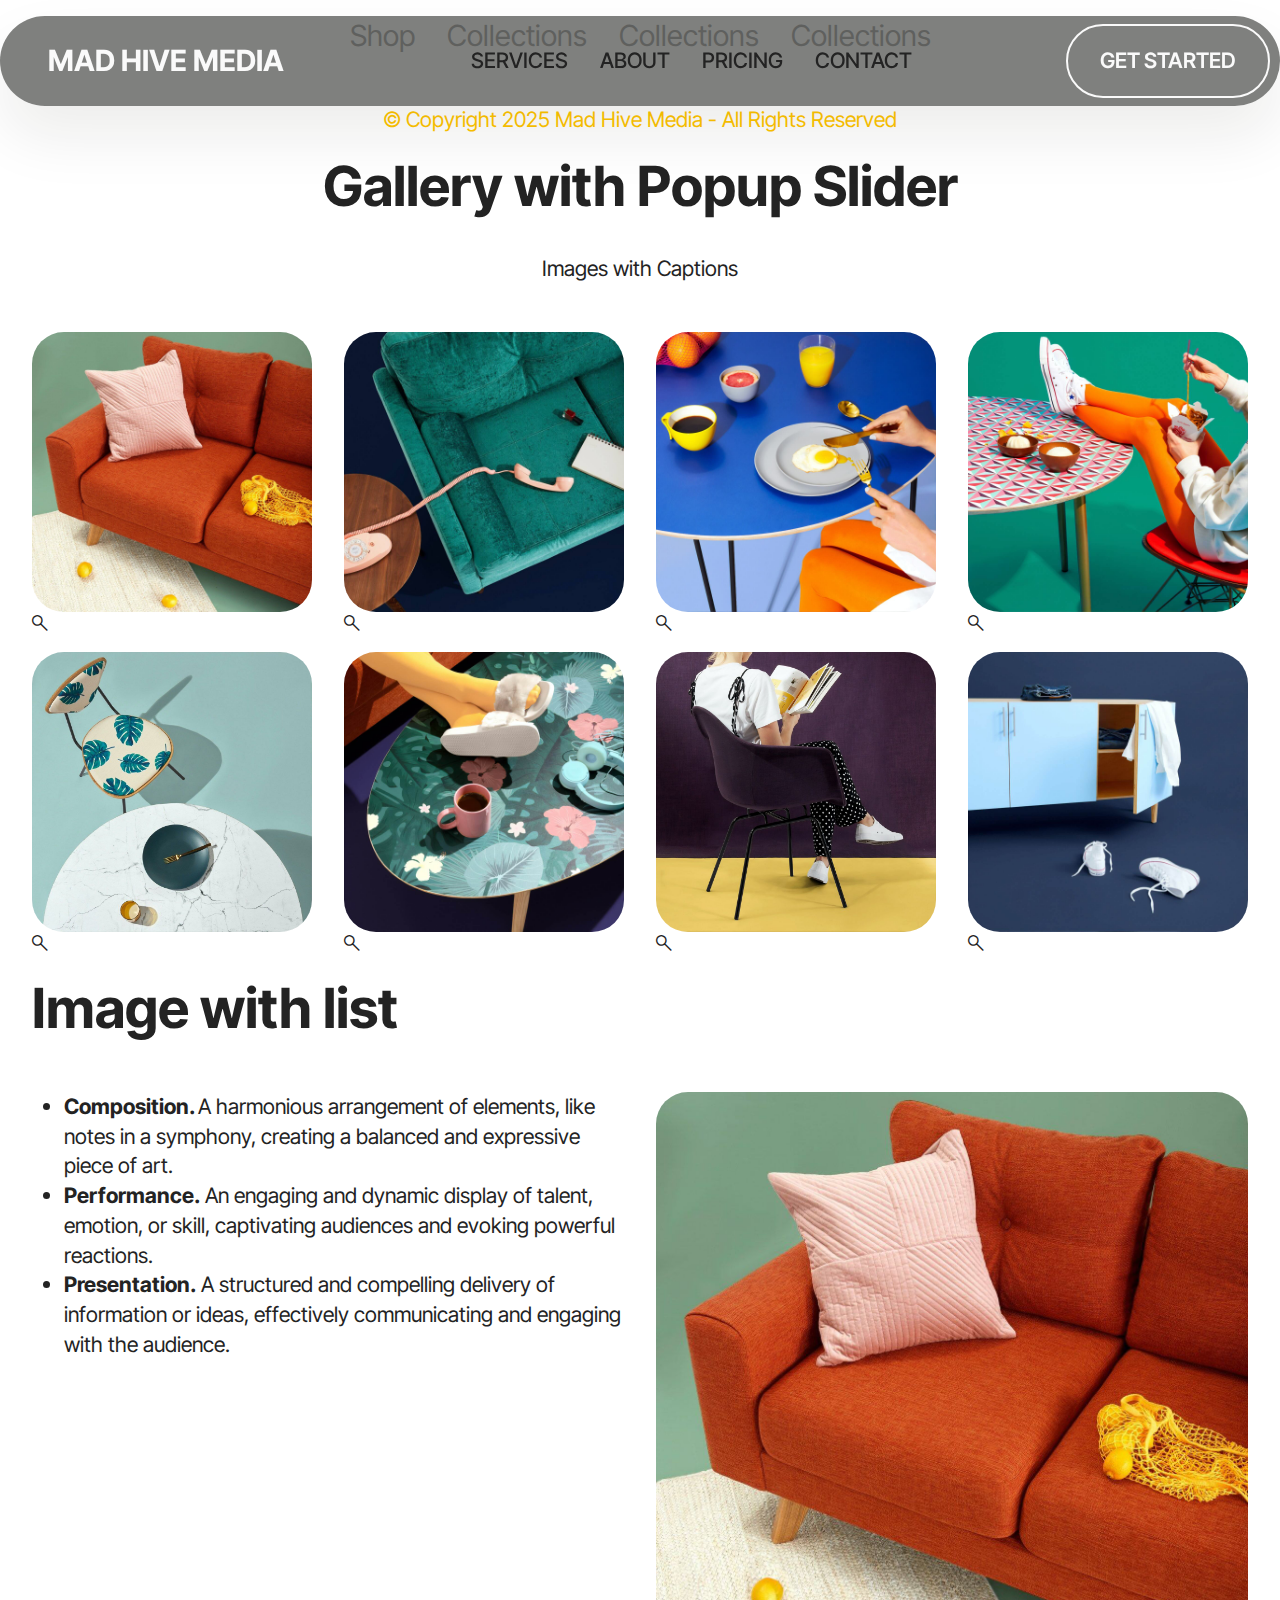
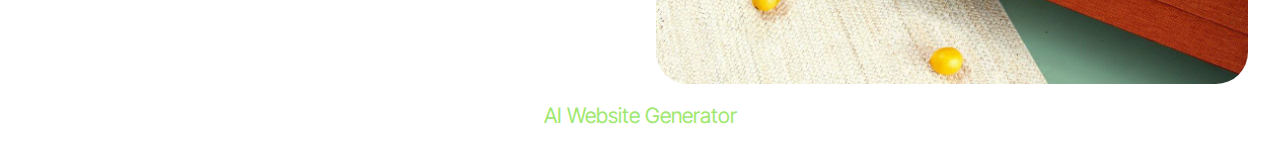
<file: contact.html>
<!DOCTYPE html>
<html  >
<head>
  <!-- Site made with Mobirise Website Builder v6.1.4, https://mobirise.com -->
  <meta charset="UTF-8">
  <meta http-equiv="X-UA-Compatible" content="IE=edge">
  <meta name="generator" content="Mobirise v6.1.4, mobirise.com">
  <meta name="twitter:card" content="summary_large_image"/>
  <meta name="twitter:image:src" content="assets/images/contact-meta.png">
  <meta property="og:image" content="assets/images/contact-meta.png">
  <meta name="twitter:title" content="CONTACT US">
  <meta name="viewport" content="width=device-width, initial-scale=1, minimum-scale=1">
  <link rel="shortcut icon" href="assets/images/shop3.jpg" type="image/x-icon">
  <meta name="description" content="Contact Mad Hive Media for a clear quote, detailed plan, or full campaign strategy — whatever you need to win.">
  
  
  <title>CONTACT US</title>
  <link rel="stylesheet" href="assets/web/assets/mobirise-icons2/mobirise2.css">
  <link rel="stylesheet" href="assets/bootstrap/css/bootstrap.min.css">
  <link rel="stylesheet" href="assets/dropdown/css/style.css">
  <link rel="stylesheet" href="assets/socicon/css/styles.css">
  <link rel="stylesheet" href="assets/theme/css/style.css">
  <link rel="preload" href="https://fonts.googleapis.com/css?family=Roboto+Mono:100,200,300,400,500,600,700,100i,200i,300i,400i,500i,600i,700i&display=swap" as="style" onload="this.onload=null;this.rel='stylesheet'">
  <noscript><link rel="stylesheet" href="https://fonts.googleapis.com/css?family=Roboto+Mono:100,200,300,400,500,600,700,100i,200i,300i,400i,500i,600i,700i&display=swap"></noscript>
  <link rel="preload" href="https://fonts.googleapis.com/css?family=Inter+Tight:100,200,300,400,500,600,700,800,900,100i,200i,300i,400i,500i,600i,700i,800i,900i&display=swap" as="style" onload="this.onload=null;this.rel='stylesheet'">
  <noscript><link rel="stylesheet" href="https://fonts.googleapis.com/css?family=Inter+Tight:100,200,300,400,500,600,700,800,900,100i,200i,300i,400i,500i,600i,700i,800i,900i&display=swap"></noscript>
  <link rel="preload" as="style" href="assets/mobirise/css/mbr-additional.css?v=a0uwEN"><link rel="stylesheet" href="assets/mobirise/css/mbr-additional.css?v=a0uwEN" type="text/css">

  
  
  
</head>
<body>
  
  <section data-bs-version="5.1" class="menu menu5 cid-v3I9McNxmy" once="menu" id="menu05-u">
	

	<nav class="navbar navbar-dropdown navbar-fixed-top navbar-expand-lg">
		<div class="container">
			<div class="navbar-brand">
				
				<span class="navbar-caption-wrap"><a class="navbar-caption text-white display-5" href="index.html">MAD HIVE MEDIA</a></span>
			</div>
			<button class="navbar-toggler" type="button" data-toggle="collapse" data-bs-toggle="collapse" data-target="#navbarSupportedContent" data-bs-target="#navbarSupportedContent" aria-controls="navbarNavAltMarkup" aria-expanded="false" aria-label="Toggle navigation">
				<div class="hamburger">
					<span></span>
					<span></span>
					<span></span>
					<span></span>
				</div>
			</button>
			<div class="collapse navbar-collapse" id="navbarSupportedContent">
				<ul class="navbar-nav nav-dropdown" data-app-modern-menu="true"><li class="nav-item">
						<a class="nav-link link text-black text-primary display-4" href="index.html#features021-k">SERVICES</a>
					</li>
					<li class="nav-item">
						<a class="nav-link link text-black text-primary display-4" href="page1.html" aria-expanded="false">ABOUT</a>
					</li>
					<li class="nav-item">
						<a class="nav-link link text-black display-4" href="https://mobiri.se">PRICING</a>
					</li><li class="nav-item"><a class="nav-link link text-black display-4" href="https://mobiri.se">CONTACT</a></li></ul>
				<div class="navbar-buttons mbr-section-btn"><a class="btn btn-white-outline display-7" href="https://mobiri.se">GET STARTED</a></div>
			</div>
		</div>
	</nav>
</section>

<section data-bs-version="5.1" class="footer3 cid-v3IGk81gAQ" once="footers" id="footer03-t">

        

    

    <div class="container">
        <div class="row">
            <div class="row-links">
                <ul class="header-menu">
                  
                  
                  
                  
                <li class="header-menu-item mbr-fonts-style display-5">
                    <a href="#" class="text-success">Shop</a>
                  </li><li class="header-menu-item mbr-fonts-style display-5">
                    <a href="#" class="text-success">Collections</a>
                  </li><li class="header-menu-item mbr-fonts-style display-5">
                    <a href="#" class="text-success">Collections</a>
                  </li><li class="header-menu-item mbr-fonts-style display-5">
                    <a href="#" class="text-success">Collections</a>
                  </li></ul>
              </div>

            
            <div class="col-12 mt-4">
                <p class="mbr-fonts-style copyright display-7">
                    © Copyright 2025 Mad Hive Media - All Rights Reserved
                </p>
            </div>
        </div>
    </div>
</section>

<section data-bs-version="5.1" class="gallery1 mbr-gallery cid-v40zLuVHvK" id="gallery01-v">
    
    

    <div class="container-fluid">
        <div class="row justify-content-center">
            <div class="col-12 content-head">
                <div class="mb-5">
                    <h3 class="mbr-section-title mbr-fonts-style align-center m-0 display-2"><strong>Gallery with Popup Slider</strong></h3>
                    <h4 class="mbr-section-subtitle mbr-fonts-style align-center mb-0 mt-4 display-7">Images with Captions</h4>
                </div>
            </div>
        </div>
        
        <div class="row mbr-gallery">
            <div class="col-12 col-md-6 col-lg-3 item gallery-image">
                <div class="item-wrapper mb-3" data-toggle="modal" data-bs-toggle="modal" data-target="#v43ysveiTw-modal" data-bs-target="#v43ysveiTw-modal">
                    <img class="w-100" src="assets/images/gallery01.jpg" alt="Mobirise Website Builder" data-slide-to="0" data-bs-slide-to="0" data-target="#lb-v43ysveiTw" data-bs-target="#lb-v43ysveiTw">
                    <div class="icon-wrapper">
                        <span class="mobi-mbri mobi-mbri-search mbr-iconfont mbr-iconfont-btn"></span>
                    </div>
                </div>
                
            </div>
            <div class="col-12 col-md-6 col-lg-3 item gallery-image">
                <div class="item-wrapper mb-3" data-toggle="modal" data-bs-toggle="modal" data-target="#v43ysveiTw-modal" data-bs-target="#v43ysveiTw-modal">
                    <img class="w-100" src="assets/images/gallery02.jpg" alt="Mobirise Website Builder" data-slide-to="1" data-bs-slide-to="1" data-target="#lb-v43ysveiTw" data-bs-target="#lb-v43ysveiTw">
                    <div class="icon-wrapper">
                        <span class="mobi-mbri mobi-mbri-search mbr-iconfont mbr-iconfont-btn"></span>
                    </div>
                </div>
                
            </div>
            <div class="col-12 col-md-6 col-lg-3 item gallery-image">
                <div class="item-wrapper mb-3" data-toggle="modal" data-bs-toggle="modal" data-target="#v43ysveiTw-modal" data-bs-target="#v43ysveiTw-modal">
                    <img class="w-100" src="assets/images/gallery03.jpg" alt="Mobirise Website Builder" data-slide-to="2" data-bs-slide-to="2" data-target="#lb-v43ysveiTw" data-bs-target="#lb-v43ysveiTw">
                    <div class="icon-wrapper">
                        <span class="mobi-mbri mobi-mbri-search mbr-iconfont mbr-iconfont-btn"></span>
                    </div>
                </div>
                
            </div>
            <div class="col-12 col-md-6 col-lg-3 item gallery-image">
                <div class="item-wrapper mb-3" data-toggle="modal" data-bs-toggle="modal" data-target="#v43ysveiTw-modal" data-bs-target="#v43ysveiTw-modal">
                    <img class="w-100" src="assets/images/gallery04.jpg" alt="Mobirise Website Builder" data-slide-to="3" data-bs-slide-to="3" data-target="#lb-v43ysveiTw" data-bs-target="#lb-v43ysveiTw">
                    <div class="icon-wrapper">
                        <span class="mobi-mbri mobi-mbri-search mbr-iconfont mbr-iconfont-btn"></span>
                    </div>
                </div>
                
            </div>
            <div class="col-12 col-md-6 col-lg-3 item gallery-image">
                <div class="item-wrapper mb-3" data-toggle="modal" data-bs-toggle="modal" data-target="#v43ysveiTw-modal" data-bs-target="#v43ysveiTw-modal">
                    <img class="w-100" src="assets/images/gallery10.jpg" alt="Mobirise Website Builder" data-slide-to="4" data-bs-slide-to="4" data-target="#lb-v43ysveiTw" data-bs-target="#lb-v43ysveiTw">
                    <div class="icon-wrapper">
                        <span class="mobi-mbri mobi-mbri-search mbr-iconfont mbr-iconfont-btn"></span>
                    </div>
                </div>
                
            </div>
            <div class="col-12 col-md-6 col-lg-3 item gallery-image">
                <div class="item-wrapper mb-3" data-toggle="modal" data-bs-toggle="modal" data-target="#v43ysveiTw-modal" data-bs-target="#v43ysveiTw-modal">
                    <img class="w-100" src="assets/images/gallery05.jpg" alt="Mobirise Website Builder" data-slide-to="5" data-bs-slide-to="5" data-target="#lb-v43ysveiTw" data-bs-target="#lb-v43ysveiTw">
                    <div class="icon-wrapper">
                        <span class="mobi-mbri mobi-mbri-search mbr-iconfont mbr-iconfont-btn"></span>
                    </div>
                </div>
                
            </div>
            <div class="col-12 col-md-6 col-lg-3 item gallery-image">
                <div class="item-wrapper mb-3" data-toggle="modal" data-bs-toggle="modal" data-target="#v43ysveiTw-modal" data-bs-target="#v43ysveiTw-modal">
                    <img class="w-100" src="assets/images/gallery06.jpg" alt="Mobirise Website Builder" data-slide-to="6" data-bs-slide-to="6" data-target="#lb-v43ysveiTw" data-bs-target="#lb-v43ysveiTw">
                    <div class="icon-wrapper">
                        <span class="mobi-mbri mobi-mbri-search mbr-iconfont mbr-iconfont-btn"></span>
                    </div>
                </div>
                
            </div>
            <div class="col-12 col-md-6 col-lg-3 item gallery-image">
                <div class="item-wrapper mb-3" data-toggle="modal" data-bs-toggle="modal" data-target="#v43ysveiTw-modal" data-bs-target="#v43ysveiTw-modal">
                    <img class="w-100" src="assets/images/gallery07.jpg" alt="Mobirise Website Builder" data-slide-to="7" data-bs-slide-to="7" data-target="#lb-v43ysveiTw" data-bs-target="#lb-v43ysveiTw">
                    <div class="icon-wrapper">
                        <span class="mobi-mbri mobi-mbri-search mbr-iconfont mbr-iconfont-btn"></span>
                    </div>
                </div>
                
            </div>
        </div>

        <div class="modal mbr-slider" tabindex="-1" role="dialog" aria-hidden="true" id="v43ysveiTw-modal">
            <div class="modal-dialog" role="document">
                <div class="modal-content">
                    <div class="modal-body">
                        <div class="carousel slide" data-pause="false" data-bs-pause="false" id="lb-v43ysveiTw" data-interval="5000" data-bs-interval="5000">
                            <div class="carousel-inner">
                                <div class="carousel-item active">
                                    <img class="d-block w-100" src="assets/images/gallery01.jpg" alt="Mobirise Website Builder">
                                </div>
                                <div class="carousel-item">
                                    <img class="d-block w-100" src="assets/images/gallery02.jpg" alt="Mobirise Website Builder">
                                </div>
                                <div class="carousel-item">
                                    <img class="d-block w-100" src="assets/images/gallery03.jpg" alt="Mobirise Website Builder">
                                </div>
                                <div class="carousel-item">
                                    <img class="d-block w-100" src="assets/images/gallery04.jpg" alt="Mobirise Website Builder">
                                </div>
                                <div class="carousel-item">
                                    <img class="d-block w-100" src="assets/images/gallery10.jpg" alt="Mobirise Website Builder">
                                </div>
                                <div class="carousel-item">
                                    <img class="d-block w-100" src="assets/images/gallery05.jpg" alt="Mobirise Website Builder">
                                </div>
                                <div class="carousel-item">
                                    <img class="d-block w-100" src="assets/images/gallery06.jpg" alt="Mobirise Website Builder">
                                </div>
                                <div class="carousel-item">
                                    <img class="d-block w-100" src="assets/images/gallery07.jpg" alt="Mobirise Website Builder">
                                </div>
                            </div>
                            <ol class="carousel-indicators">
                                <li data-slide-to="0" data-bs-slide-to="0" class="active" data-target="#lb-v43ysveiTw" data-bs-target="#lb-v43ysveiTw"></li>
                                <li data-slide-to="1" data-bs-slide-to="1" data-target="#lb-v43ysveiTw" data-bs-target="#lb-v43ysveiTw"></li>
                                <li data-slide-to="2" data-bs-slide-to="2" data-target="#lb-v43ysveiTw" data-bs-target="#lb-v43ysveiTw"></li>
                                <li data-slide-to="3" data-bs-slide-to="3" data-target="#lb-v43ysveiTw" data-bs-target="#lb-v43ysveiTw"></li>
                                <li data-slide-to="4" data-bs-slide-to="4" data-target="#lb-v43ysveiTw" data-bs-target="#lb-v43ysveiTw"></li>
                                <li data-slide-to="5" data-bs-slide-to="5" data-target="#lb-v43ysveiTw" data-bs-target="#lb-v43ysveiTw"></li>
                                <li data-slide-to="6" data-bs-slide-to="6" data-target="#lb-v43ysveiTw" data-bs-target="#lb-v43ysveiTw"></li>
                                <li data-slide-to="7" data-bs-slide-to="7" data-target="#lb-v43ysveiTw" data-bs-target="#lb-v43ysveiTw"></li>
                            </ol>
                            <a role="button" href="" class="close" data-dismiss="modal" data-bs-dismiss="modal" aria-label="Close">
                            </a>
                            <a class="carousel-control-prev carousel-control" role="button" data-slide="prev" data-bs-slide="prev" href="#lb-v43ysveiTw">
                                <span class="mobi-mbri mobi-mbri-arrow-prev" aria-hidden="true"></span>
                                <span class="sr-only visually-hidden">Previous</span>
                            </a>
                            <a class="carousel-control-next carousel-control" role="button" data-slide="next" data-bs-slide="next" href="#lb-v43ysveiTw">
                                <span class="mobi-mbri mobi-mbri-arrow-next" aria-hidden="true"></span>
                                <span class="sr-only visually-hidden">Next</span>
                            </a>
                        </div>
                    </div>
                </div>
            </div>
        </div>
    </div>
</section>

<section data-bs-version="5.1" class="features031 cid-v40zTwPfuq" id="features031-w">
    
    
    
    <div class="container">
        <div class="row justify-content-center">
            <div class="col-md-12 content-head mb-5">
                <h1 class="mbr-section-title mbr-fonts-style mb-0 display-2">
                    <strong>Image with list</strong>
                </h1>
                
            </div>
        </div>
        <div class="row justify-content-center  blockContent">
            <div class="col-12 col-lg">
                <div class="item-wrapper align-left">
                    <div class="counter-container mbr-text mbr-fonts-style display-7">
                        <ul>
                            <li><strong>Composition. </strong>A harmonious arrangement of elements, like notes in a symphony,
                                creating a
                                balanced and expressive piece of art.</li>
                            <li><strong>Performance.</strong> An engaging and dynamic display of talent, emotion, or skill,
                                captivating
                                audiences and evoking powerful reactions.</li>
                            <li><strong>Presentation.</strong> A structured and compelling delivery of information or ideas,
                                effectively
                                communicating and engaging with the audience.</li>
                        </ul>
                    </div>
                </div>
            </div>
            <div class="col-12 col-lg-6">
                <div class="image-wrapper">
                    <img class="w-100" src="assets/images/gallery01.jpg" alt="Mobirise Website Builder">
                </div>
            </div>

        </div>
    </div>
</section><section class="display-7" style="padding: 0;align-items: center;justify-content: center;flex-wrap: wrap;    align-content: center;display: flex;position: relative;height: 4rem;"><a href="https://mobiri.se/" style="flex: 1 1;height: 4rem;position: absolute;width: 100%;z-index: 1;"><img alt="" style="height: 4rem;" src="[data-uri]"></a><p style="margin: 0;text-align: center;" class="display-7">&#8204;</p><a style="z-index:1" href="https://mobirise.com/builder/ai-website-generator.html">AI Website Generator</a></section><script src="assets/bootstrap/js/bootstrap.bundle.min.js"></script>  <script src="assets/smoothscroll/smooth-scroll.js"></script>  <script src="assets/ytplayer/index.js"></script>  <script src="assets/dropdown/js/navbar-dropdown.js"></script>  <script src="assets/theme/js/script.js"></script>  
  
  
 <div id="scrollToTop" class="scrollToTop mbr-arrow-up"><a style="text-align: center;"><i class="mbr-arrow-up-icon mbr-arrow-up-icon-cm cm-icon cm-icon-smallarrow-up"></i></a></div>
  </body>
</html>
</file>
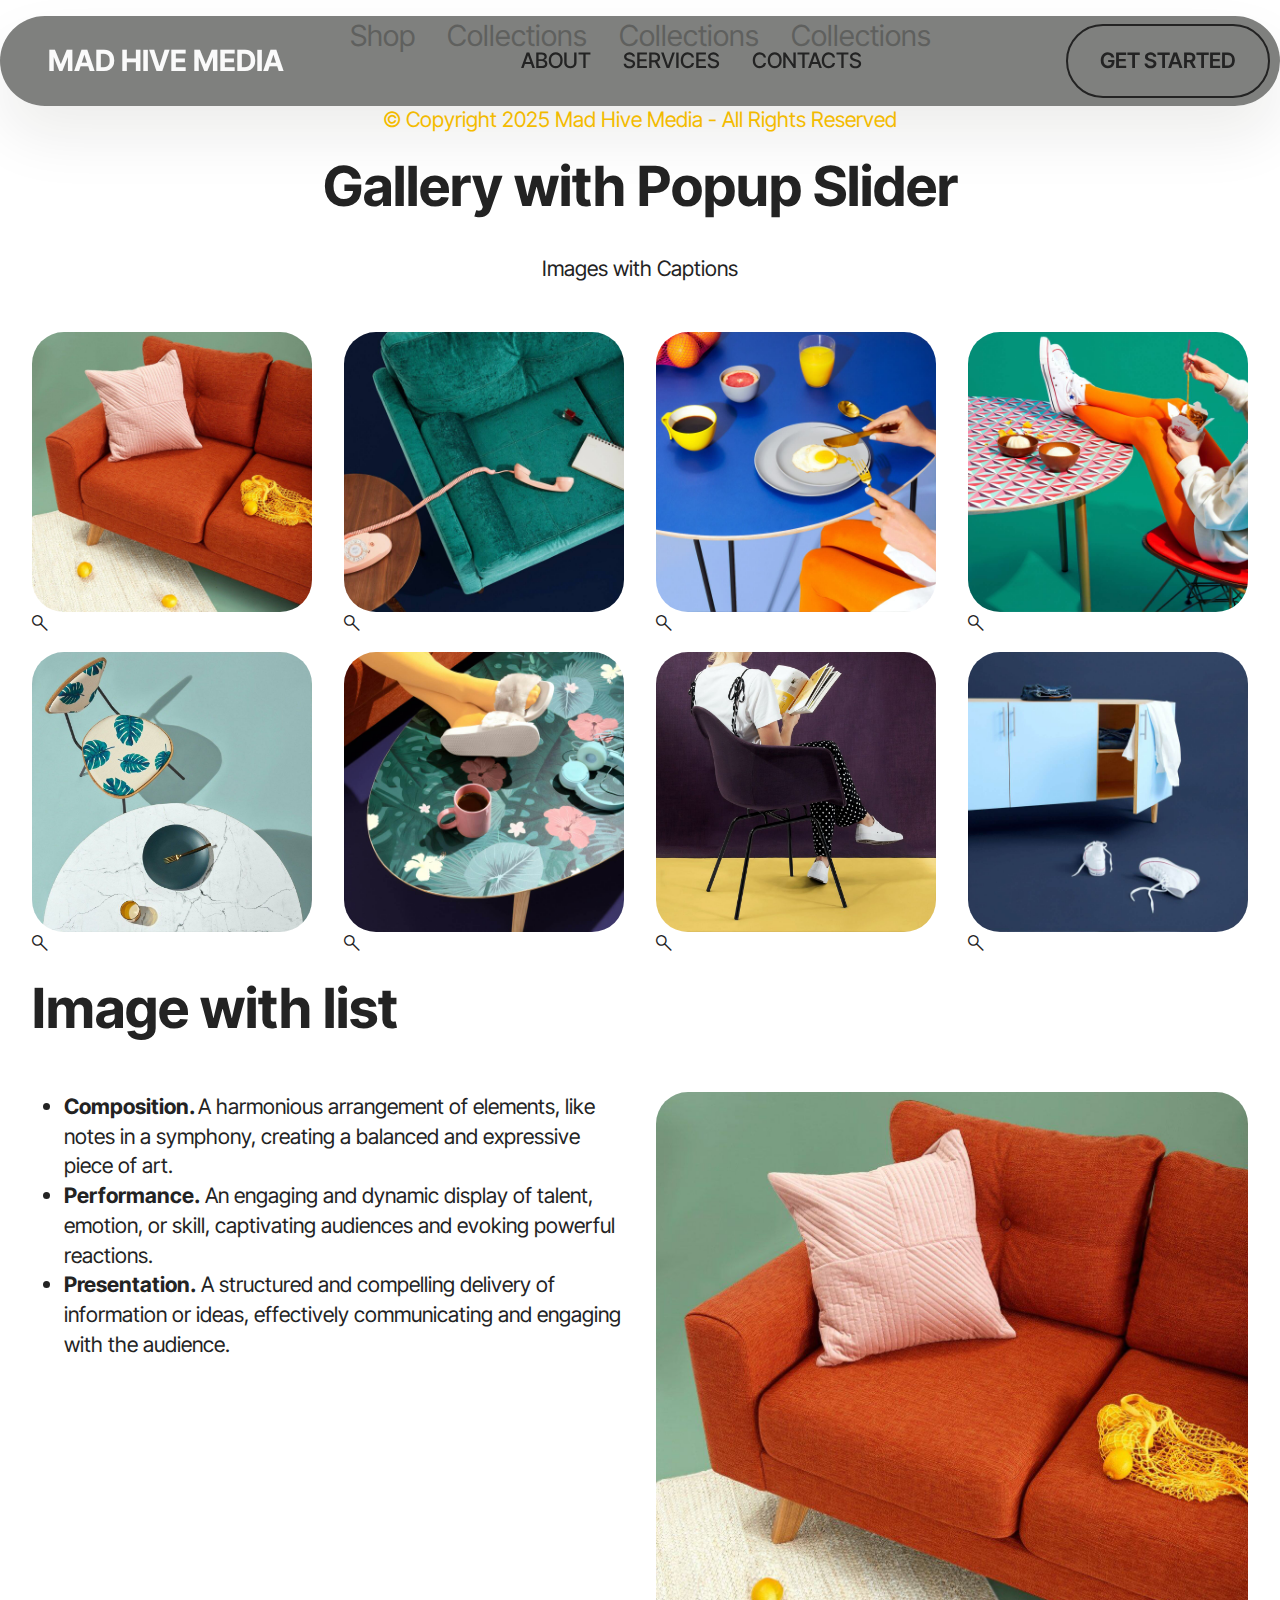
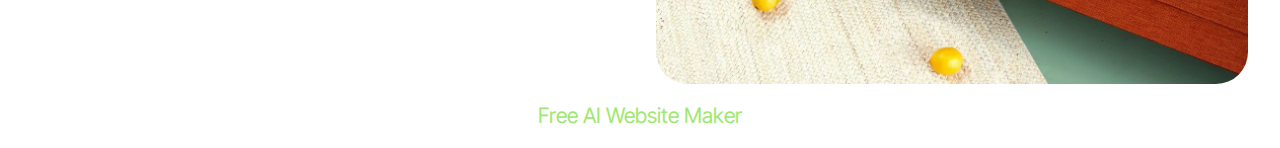
<file: page1.html>
<!DOCTYPE html>
<html  >
<head>
  <!-- Site made with Mobirise Website Builder v6.1.4, https://mobirise.com -->
  <meta charset="UTF-8">
  <meta http-equiv="X-UA-Compatible" content="IE=edge">
  <meta name="generator" content="Mobirise v6.1.4, mobirise.com">
  <meta name="viewport" content="width=device-width, initial-scale=1, minimum-scale=1">
  <link rel="shortcut icon" href="assets/images/shop3.jpg" type="image/x-icon">
  <meta name="description" content="">
  
  
  <title>Page 1</title>
  <link rel="stylesheet" href="assets/web/assets/mobirise-icons2/mobirise2.css">
  <link rel="stylesheet" href="assets/bootstrap/css/bootstrap.min.css">
  <link rel="stylesheet" href="assets/dropdown/css/style.css">
  <link rel="stylesheet" href="assets/socicon/css/styles.css">
  <link rel="stylesheet" href="assets/theme/css/style.css">
  <link rel="preload" href="https://fonts.googleapis.com/css?family=Roboto+Mono:100,200,300,400,500,600,700,100i,200i,300i,400i,500i,600i,700i&display=swap" as="style" onload="this.onload=null;this.rel='stylesheet'">
  <noscript><link rel="stylesheet" href="https://fonts.googleapis.com/css?family=Roboto+Mono:100,200,300,400,500,600,700,100i,200i,300i,400i,500i,600i,700i&display=swap"></noscript>
  <link rel="preload" href="https://fonts.googleapis.com/css?family=Inter+Tight:100,200,300,400,500,600,700,800,900,100i,200i,300i,400i,500i,600i,700i,800i,900i&display=swap" as="style" onload="this.onload=null;this.rel='stylesheet'">
  <noscript><link rel="stylesheet" href="https://fonts.googleapis.com/css?family=Inter+Tight:100,200,300,400,500,600,700,800,900,100i,200i,300i,400i,500i,600i,700i,800i,900i&display=swap"></noscript>
  <link rel="preload" as="style" href="assets/mobirise/css/mbr-additional.css?v=frjrYF"><link rel="stylesheet" href="assets/mobirise/css/mbr-additional.css?v=frjrYF" type="text/css">

  
  
  
</head>
<body>
  
  <section data-bs-version="5.1" class="menu menu5 cid-v3I9McNxmy" once="menu" id="menu05-u">
	

	<nav class="navbar navbar-dropdown navbar-fixed-top navbar-expand-lg">
		<div class="container">
			<div class="navbar-brand">
				
				<span class="navbar-caption-wrap"><a class="navbar-caption text-white display-5" href="index.html">MAD HIVE MEDIA</a></span>
			</div>
			<button class="navbar-toggler" type="button" data-toggle="collapse" data-bs-toggle="collapse" data-target="#navbarSupportedContent" data-bs-target="#navbarSupportedContent" aria-controls="navbarNavAltMarkup" aria-expanded="false" aria-label="Toggle navigation">
				<div class="hamburger">
					<span></span>
					<span></span>
					<span></span>
					<span></span>
				</div>
			</button>
			<div class="collapse navbar-collapse" id="navbarSupportedContent">
				<ul class="navbar-nav nav-dropdown" data-app-modern-menu="true"><li class="nav-item">
						<a class="nav-link link text-black display-4" href="https://mobiri.se">ABOUT</a>
					</li>
					<li class="nav-item">
						<a class="nav-link link text-black display-4" href="https://mobiri.se" aria-expanded="false">SERVICES</a>
					</li>
					<li class="nav-item">
						<a class="nav-link link text-black display-4" href="https://mobiri.se">CONTACTS</a>
					</li></ul>
				<div class="navbar-buttons mbr-section-btn"><a class="btn btn-black-outline display-7" href="https://mobiri.se">GET STARTED</a></div>
			</div>
		</div>
	</nav>
</section>

<section data-bs-version="5.1" class="footer3 cid-v3IGk81gAQ" once="footers" id="footer03-t">

        

    

    <div class="container">
        <div class="row">
            <div class="row-links">
                <ul class="header-menu">
                  
                  
                  
                  
                <li class="header-menu-item mbr-fonts-style display-5">
                    <a href="#" class="text-success">Shop</a>
                  </li><li class="header-menu-item mbr-fonts-style display-5">
                    <a href="#" class="text-success">Collections</a>
                  </li><li class="header-menu-item mbr-fonts-style display-5">
                    <a href="#" class="text-success">Collections</a>
                  </li><li class="header-menu-item mbr-fonts-style display-5">
                    <a href="#" class="text-success">Collections</a>
                  </li></ul>
              </div>

            
            <div class="col-12 mt-4">
                <p class="mbr-fonts-style copyright display-7">
                    © Copyright 2025 Mad Hive Media - All Rights Reserved
                </p>
            </div>
        </div>
    </div>
</section>

<section data-bs-version="5.1" class="gallery1 mbr-gallery cid-v40zLuVHvK" id="gallery01-v">
    
    

    <div class="container-fluid">
        <div class="row justify-content-center">
            <div class="col-12 content-head">
                <div class="mb-5">
                    <h3 class="mbr-section-title mbr-fonts-style align-center m-0 display-2"><strong>Gallery with Popup Slider</strong></h3>
                    <h4 class="mbr-section-subtitle mbr-fonts-style align-center mb-0 mt-4 display-7">Images with Captions</h4>
                </div>
            </div>
        </div>
        
        <div class="row mbr-gallery">
            <div class="col-12 col-md-6 col-lg-3 item gallery-image">
                <div class="item-wrapper mb-3" data-toggle="modal" data-bs-toggle="modal" data-target="#v43lQNiFDH-modal" data-bs-target="#v43lQNiFDH-modal">
                    <img class="w-100" src="assets/images/gallery01.jpg" alt="Mobirise Website Builder" data-slide-to="0" data-bs-slide-to="0" data-target="#lb-v43lQNiFDH" data-bs-target="#lb-v43lQNiFDH">
                    <div class="icon-wrapper">
                        <span class="mobi-mbri mobi-mbri-search mbr-iconfont mbr-iconfont-btn"></span>
                    </div>
                </div>
                
            </div>
            <div class="col-12 col-md-6 col-lg-3 item gallery-image">
                <div class="item-wrapper mb-3" data-toggle="modal" data-bs-toggle="modal" data-target="#v43lQNiFDH-modal" data-bs-target="#v43lQNiFDH-modal">
                    <img class="w-100" src="assets/images/gallery02.jpg" alt="Mobirise Website Builder" data-slide-to="1" data-bs-slide-to="1" data-target="#lb-v43lQNiFDH" data-bs-target="#lb-v43lQNiFDH">
                    <div class="icon-wrapper">
                        <span class="mobi-mbri mobi-mbri-search mbr-iconfont mbr-iconfont-btn"></span>
                    </div>
                </div>
                
            </div>
            <div class="col-12 col-md-6 col-lg-3 item gallery-image">
                <div class="item-wrapper mb-3" data-toggle="modal" data-bs-toggle="modal" data-target="#v43lQNiFDH-modal" data-bs-target="#v43lQNiFDH-modal">
                    <img class="w-100" src="assets/images/gallery03.jpg" alt="Mobirise Website Builder" data-slide-to="2" data-bs-slide-to="2" data-target="#lb-v43lQNiFDH" data-bs-target="#lb-v43lQNiFDH">
                    <div class="icon-wrapper">
                        <span class="mobi-mbri mobi-mbri-search mbr-iconfont mbr-iconfont-btn"></span>
                    </div>
                </div>
                
            </div>
            <div class="col-12 col-md-6 col-lg-3 item gallery-image">
                <div class="item-wrapper mb-3" data-toggle="modal" data-bs-toggle="modal" data-target="#v43lQNiFDH-modal" data-bs-target="#v43lQNiFDH-modal">
                    <img class="w-100" src="assets/images/gallery04.jpg" alt="Mobirise Website Builder" data-slide-to="3" data-bs-slide-to="3" data-target="#lb-v43lQNiFDH" data-bs-target="#lb-v43lQNiFDH">
                    <div class="icon-wrapper">
                        <span class="mobi-mbri mobi-mbri-search mbr-iconfont mbr-iconfont-btn"></span>
                    </div>
                </div>
                
            </div>
            <div class="col-12 col-md-6 col-lg-3 item gallery-image">
                <div class="item-wrapper mb-3" data-toggle="modal" data-bs-toggle="modal" data-target="#v43lQNiFDH-modal" data-bs-target="#v43lQNiFDH-modal">
                    <img class="w-100" src="assets/images/gallery10.jpg" alt="Mobirise Website Builder" data-slide-to="4" data-bs-slide-to="4" data-target="#lb-v43lQNiFDH" data-bs-target="#lb-v43lQNiFDH">
                    <div class="icon-wrapper">
                        <span class="mobi-mbri mobi-mbri-search mbr-iconfont mbr-iconfont-btn"></span>
                    </div>
                </div>
                
            </div>
            <div class="col-12 col-md-6 col-lg-3 item gallery-image">
                <div class="item-wrapper mb-3" data-toggle="modal" data-bs-toggle="modal" data-target="#v43lQNiFDH-modal" data-bs-target="#v43lQNiFDH-modal">
                    <img class="w-100" src="assets/images/gallery05.jpg" alt="Mobirise Website Builder" data-slide-to="5" data-bs-slide-to="5" data-target="#lb-v43lQNiFDH" data-bs-target="#lb-v43lQNiFDH">
                    <div class="icon-wrapper">
                        <span class="mobi-mbri mobi-mbri-search mbr-iconfont mbr-iconfont-btn"></span>
                    </div>
                </div>
                
            </div>
            <div class="col-12 col-md-6 col-lg-3 item gallery-image">
                <div class="item-wrapper mb-3" data-toggle="modal" data-bs-toggle="modal" data-target="#v43lQNiFDH-modal" data-bs-target="#v43lQNiFDH-modal">
                    <img class="w-100" src="assets/images/gallery06.jpg" alt="Mobirise Website Builder" data-slide-to="6" data-bs-slide-to="6" data-target="#lb-v43lQNiFDH" data-bs-target="#lb-v43lQNiFDH">
                    <div class="icon-wrapper">
                        <span class="mobi-mbri mobi-mbri-search mbr-iconfont mbr-iconfont-btn"></span>
                    </div>
                </div>
                
            </div>
            <div class="col-12 col-md-6 col-lg-3 item gallery-image">
                <div class="item-wrapper mb-3" data-toggle="modal" data-bs-toggle="modal" data-target="#v43lQNiFDH-modal" data-bs-target="#v43lQNiFDH-modal">
                    <img class="w-100" src="assets/images/gallery07.jpg" alt="Mobirise Website Builder" data-slide-to="7" data-bs-slide-to="7" data-target="#lb-v43lQNiFDH" data-bs-target="#lb-v43lQNiFDH">
                    <div class="icon-wrapper">
                        <span class="mobi-mbri mobi-mbri-search mbr-iconfont mbr-iconfont-btn"></span>
                    </div>
                </div>
                
            </div>
        </div>

        <div class="modal mbr-slider" tabindex="-1" role="dialog" aria-hidden="true" id="v43lQNiFDH-modal">
            <div class="modal-dialog" role="document">
                <div class="modal-content">
                    <div class="modal-body">
                        <div class="carousel slide" data-pause="false" data-bs-pause="false" id="lb-v43lQNiFDH" data-interval="5000" data-bs-interval="5000">
                            <div class="carousel-inner">
                                <div class="carousel-item active">
                                    <img class="d-block w-100" src="assets/images/gallery01.jpg" alt="Mobirise Website Builder">
                                </div>
                                <div class="carousel-item">
                                    <img class="d-block w-100" src="assets/images/gallery02.jpg" alt="Mobirise Website Builder">
                                </div>
                                <div class="carousel-item">
                                    <img class="d-block w-100" src="assets/images/gallery03.jpg" alt="Mobirise Website Builder">
                                </div>
                                <div class="carousel-item">
                                    <img class="d-block w-100" src="assets/images/gallery04.jpg" alt="Mobirise Website Builder">
                                </div>
                                <div class="carousel-item">
                                    <img class="d-block w-100" src="assets/images/gallery10.jpg" alt="Mobirise Website Builder">
                                </div>
                                <div class="carousel-item">
                                    <img class="d-block w-100" src="assets/images/gallery05.jpg" alt="Mobirise Website Builder">
                                </div>
                                <div class="carousel-item">
                                    <img class="d-block w-100" src="assets/images/gallery06.jpg" alt="Mobirise Website Builder">
                                </div>
                                <div class="carousel-item">
                                    <img class="d-block w-100" src="assets/images/gallery07.jpg" alt="Mobirise Website Builder">
                                </div>
                            </div>
                            <ol class="carousel-indicators">
                                <li data-slide-to="0" data-bs-slide-to="0" class="active" data-target="#lb-v43lQNiFDH" data-bs-target="#lb-v43lQNiFDH"></li>
                                <li data-slide-to="1" data-bs-slide-to="1" data-target="#lb-v43lQNiFDH" data-bs-target="#lb-v43lQNiFDH"></li>
                                <li data-slide-to="2" data-bs-slide-to="2" data-target="#lb-v43lQNiFDH" data-bs-target="#lb-v43lQNiFDH"></li>
                                <li data-slide-to="3" data-bs-slide-to="3" data-target="#lb-v43lQNiFDH" data-bs-target="#lb-v43lQNiFDH"></li>
                                <li data-slide-to="4" data-bs-slide-to="4" data-target="#lb-v43lQNiFDH" data-bs-target="#lb-v43lQNiFDH"></li>
                                <li data-slide-to="5" data-bs-slide-to="5" data-target="#lb-v43lQNiFDH" data-bs-target="#lb-v43lQNiFDH"></li>
                                <li data-slide-to="6" data-bs-slide-to="6" data-target="#lb-v43lQNiFDH" data-bs-target="#lb-v43lQNiFDH"></li>
                                <li data-slide-to="7" data-bs-slide-to="7" data-target="#lb-v43lQNiFDH" data-bs-target="#lb-v43lQNiFDH"></li>
                            </ol>
                            <a role="button" href="" class="close" data-dismiss="modal" data-bs-dismiss="modal" aria-label="Close">
                            </a>
                            <a class="carousel-control-prev carousel-control" role="button" data-slide="prev" data-bs-slide="prev" href="#lb-v43lQNiFDH">
                                <span class="mobi-mbri mobi-mbri-arrow-prev" aria-hidden="true"></span>
                                <span class="sr-only visually-hidden">Previous</span>
                            </a>
                            <a class="carousel-control-next carousel-control" role="button" data-slide="next" data-bs-slide="next" href="#lb-v43lQNiFDH">
                                <span class="mobi-mbri mobi-mbri-arrow-next" aria-hidden="true"></span>
                                <span class="sr-only visually-hidden">Next</span>
                            </a>
                        </div>
                    </div>
                </div>
            </div>
        </div>
    </div>
</section>

<section data-bs-version="5.1" class="features031 cid-v40zTwPfuq" id="features031-w">
    
    
    
    <div class="container">
        <div class="row justify-content-center">
            <div class="col-md-12 content-head mb-5">
                <h1 class="mbr-section-title mbr-fonts-style mb-0 display-2">
                    <strong>Image with list</strong>
                </h1>
                
            </div>
        </div>
        <div class="row justify-content-center  blockContent">
            <div class="col-12 col-lg">
                <div class="item-wrapper align-left">
                    <div class="counter-container mbr-text mbr-fonts-style display-7">
                        <ul>
                            <li><strong>Composition. </strong>A harmonious arrangement of elements, like notes in a symphony,
                                creating a
                                balanced and expressive piece of art.</li>
                            <li><strong>Performance.</strong> An engaging and dynamic display of talent, emotion, or skill,
                                captivating
                                audiences and evoking powerful reactions.</li>
                            <li><strong>Presentation.</strong> A structured and compelling delivery of information or ideas,
                                effectively
                                communicating and engaging with the audience.</li>
                        </ul>
                    </div>
                </div>
            </div>
            <div class="col-12 col-lg-6">
                <div class="image-wrapper">
                    <img class="w-100" src="assets/images/gallery01.jpg" alt="Mobirise Website Builder">
                </div>
            </div>

        </div>
    </div>
</section><section class="display-7" style="padding: 0;align-items: center;justify-content: center;flex-wrap: wrap;    align-content: center;display: flex;position: relative;height: 4rem;"><a href="https://mobiri.se/" style="flex: 1 1;height: 4rem;position: absolute;width: 100%;z-index: 1;"><img alt="" style="height: 4rem;" src="[data-uri]"></a><p style="margin: 0;text-align: center;" class="display-7">&#8204;</p><a style="z-index:1" href="https://mobirise.com/builder/ai-website-maker.html">Free AI Website Maker</a></section><script src="assets/bootstrap/js/bootstrap.bundle.min.js"></script>  <script src="assets/smoothscroll/smooth-scroll.js"></script>  <script src="assets/ytplayer/index.js"></script>  <script src="assets/dropdown/js/navbar-dropdown.js"></script>  <script src="assets/theme/js/script.js"></script>  
  
  
 <div id="scrollToTop" class="scrollToTop mbr-arrow-up"><a style="text-align: center;"><i class="mbr-arrow-up-icon mbr-arrow-up-icon-cm cm-icon cm-icon-smallarrow-up"></i></a></div>
  </body>
</html>
</file>
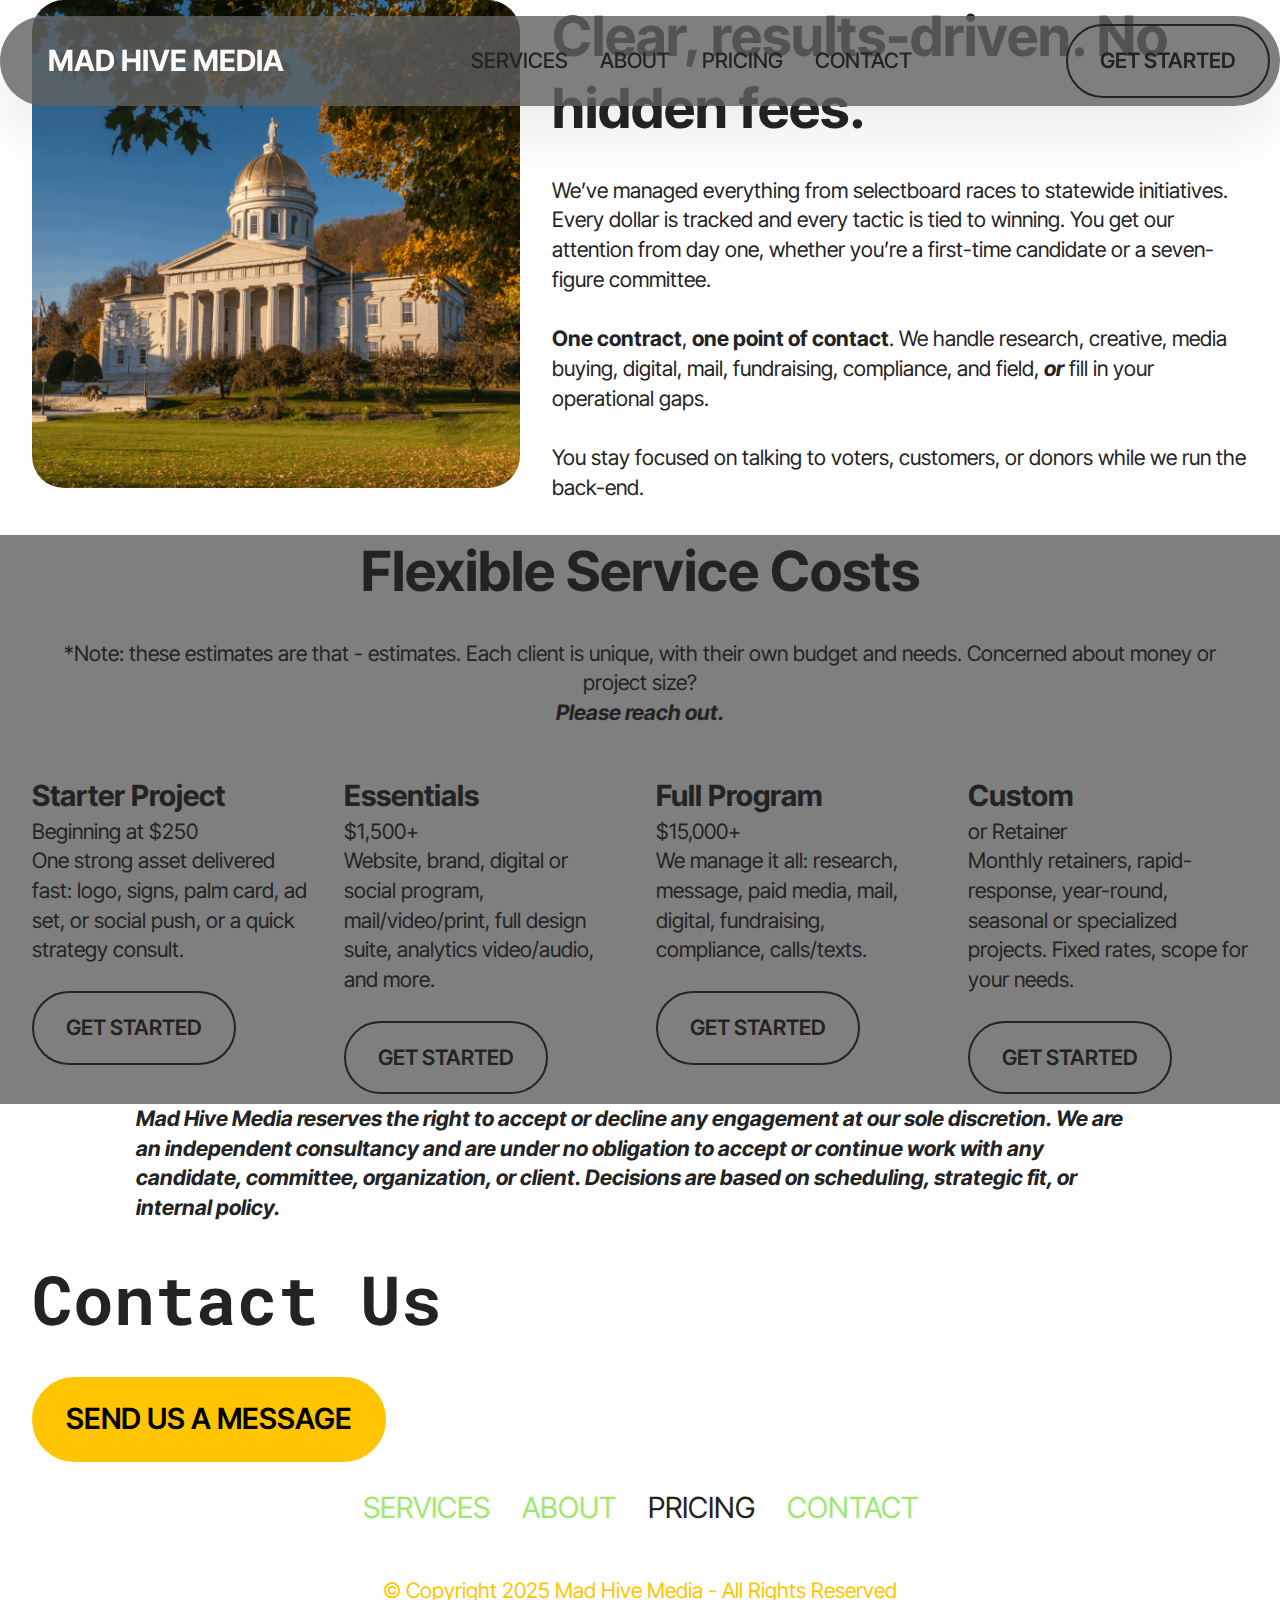
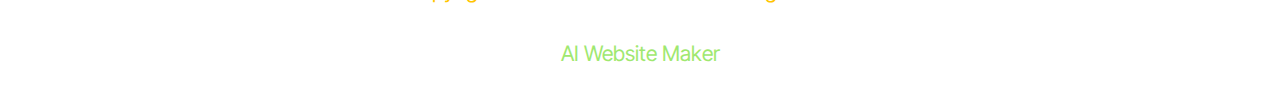
<file: page2.html>
<!DOCTYPE html>
<html  >
<head>
  <!-- Site made with Mobirise Website Builder v6.1.4, https://mobirise.com -->
  <meta charset="UTF-8">
  <meta http-equiv="X-UA-Compatible" content="IE=edge">
  <meta name="generator" content="Mobirise v6.1.4, mobirise.com">
  <meta name="viewport" content="width=device-width, initial-scale=1, minimum-scale=1">
  <link rel="shortcut icon" href="assets/images/mhmcc208-128x128.png" type="image/x-icon">
  <meta name="description" content="">
  
  
  <title>Pricing</title>
  <link rel="stylesheet" href="assets/bootstrap/css/bootstrap.min.css">
  <link rel="stylesheet" href="assets/dropdown/css/style.css">
  <link rel="stylesheet" href="assets/socicon/css/styles.css">
  <link rel="stylesheet" href="assets/theme/css/style.css">
  <link rel="preload" href="https://fonts.googleapis.com/css?family=Roboto+Mono:100,200,300,400,500,600,700,100i,200i,300i,400i,500i,600i,700i&display=swap" as="style" onload="this.onload=null;this.rel='stylesheet'">
  <noscript><link rel="stylesheet" href="https://fonts.googleapis.com/css?family=Roboto+Mono:100,200,300,400,500,600,700,100i,200i,300i,400i,500i,600i,700i&display=swap"></noscript>
  <link rel="preload" href="https://fonts.googleapis.com/css?family=Inter+Tight:100,200,300,400,500,600,700,800,900,100i,200i,300i,400i,500i,600i,700i,800i,900i&display=swap" as="style" onload="this.onload=null;this.rel='stylesheet'">
  <noscript><link rel="stylesheet" href="https://fonts.googleapis.com/css?family=Inter+Tight:100,200,300,400,500,600,700,800,900,100i,200i,300i,400i,500i,600i,700i,800i,900i&display=swap"></noscript>
  <link rel="preload" as="style" href="assets/mobirise/css/mbr-additional.css?v=HLdesm"><link rel="stylesheet" href="assets/mobirise/css/mbr-additional.css?v=HLdesm" type="text/css">

  
  
  
</head>
<body>

<!-- Analytics -->
<!-- Google Tag Manager (noscript) -->
<noscript><iframe src="https://www.googletagmanager.com/ns.html?id=GTM-WZXKPKB5"
height="0" width="0" style="display:none;visibility:hidden"></iframe></noscript>
<!-- End Google Tag Manager (noscript) -->
<!-- /Analytics -->


  
  <section data-bs-version="5.1" class="menu menu5 cid-v3I9McNxmy" once="menu" id="menu05-1a">
	

	<nav class="navbar navbar-dropdown navbar-fixed-top navbar-expand-lg">
		<div class="container">
			<div class="navbar-brand">
				
				<span class="navbar-caption-wrap"><a class="navbar-caption text-white display-5" href="index.html">MAD HIVE MEDIA</a></span>
			</div>
			<button class="navbar-toggler" type="button" data-toggle="collapse" data-bs-toggle="collapse" data-target="#navbarSupportedContent" data-bs-target="#navbarSupportedContent" aria-controls="navbarNavAltMarkup" aria-expanded="false" aria-label="Toggle navigation">
				<div class="hamburger">
					<span></span>
					<span></span>
					<span></span>
					<span></span>
				</div>
			</button>
			<div class="collapse navbar-collapse" id="navbarSupportedContent">
				<ul class="navbar-nav nav-dropdown" data-app-modern-menu="true"><li class="nav-item">
						<a class="nav-link link text-black text-primary display-4" href="index.html#features021-k">SERVICES</a>
					</li>
					<li class="nav-item">
						<a class="nav-link link text-black text-primary display-4" href="aboutus.html#header01-1m" aria-expanded="false">ABOUT</a>
					</li>
					<li class="nav-item">
						<a class="nav-link link text-black text-primary display-4" href="page2.html#article05-1h">PRICING</a>
					</li><li class="nav-item"><a class="nav-link link text-black text-primary display-4" href="index.html#form02-m">CONTACT</a></li></ul>
				<div class="navbar-buttons mbr-section-btn"><a class="btn btn-black-outline display-7" href="index.html#form02-m">GET STARTED</a></div>
			</div>
		</div>
	</nav>
</section>

<section data-bs-version="5.1" class="start article05 cid-v4ajnyPVLo" id="article05-1h">
  

  
  

  <div class="container">
    <div class="row justify-content-center align-items-center">
      <div class="col-12">
        <div class="card-wrapper">
          <div class="row">
            <div class="col-12 col-md-12 col-lg-5 image-wrapper">
              <img class="w-100" src="assets/images/mhmcc2015-1036x1036.webp" alt="Mobirise Website Builder">
            </div>
            <div class="col-12 col-lg col-md-12">
              <div class="text-wrapper align-left">
                <h1 class="mbr-section-title mbr-fonts-style mb-4 display-2"><strong>Clear, results-driven. No hidden fees.</strong></h1>
                <p class="mbr-text mbr-fonts-style mb-4 display-7">We’ve managed everything from selectboard races to statewide initiatives. Every dollar is tracked and every tactic is tied to winning. You get our attention from day one, whether you’re a first-time candidate or a seven-figure committee.
<br>
<br><strong>One contract</strong>, <strong>one point of contact</strong>. We handle research, creative, media buying, digital, mail, fundraising, compliance, and field, <em><strong>or</strong></em> fill in your operational gaps. <br><br>You stay focused on talking to voters, customers, or donors while we run the back-end.&nbsp;<br>
                </p>
                
              </div>
            </div>
          </div>
        </div>
      </div>
    </div>
  </div>
</section>

<section data-bs-version="5.1" class="pricing1 cid-v49ya9T3xo" id="pricing01-1e">
  
  <div class="mbr-overlay"></div>
  <div class="container">
    <div class="row justify-content-center">
      <div class="col-12 content-head">
        <div class="mbr-section-head mb-5">
          <h4 class="mbr-section-title mbr-fonts-style align-center mb-0 display-2">
            <strong>Flexible Service Costs</strong></h4>
          <h5 class="mbr-section-subtitle mbr-fonts-style align-center mt-4 mb-0 display-7">
            *Note: these estimates are that - estimates. Each client is unique, with their own budget and needs. Concerned about money or project size? <br><em><strong>Please reach out.</strong></em></h5>
        </div>
      </div>
    </div>
    <div class="row"> 
      <div class="item features-without-image col-12 col-md-6 col-lg-3 item-mb">
        <div class="item-wrapper">
          <div class="item-head">
            <h5 class="item-title mbr-fonts-style mb-0 display-5"><strong>Starter Project
</strong><div><strong>
</strong></div><div><strong>
</strong></div></h5>
            <h6 class="item-subtitle mbr-fonts-style mt-0 mb-0 display-7">Beginning at&nbsp;$250</h6>
          </div>
          <div class="item-content">
            <p class="mbr-text mbr-fonts-style display-7">One strong asset delivered fast: logo, signs, palm card, ad set, or social push, or a quick strategy consult.<br></p>
          </div>
          <div class="mbr-section-btn item-footer"><a href="" class="btn item-btn btn-black-outline display-7">GET STARTED</a></div>
        </div>
      </div>

      <div class="item features-without-image col-12 col-md-6 col-lg-3 item-mb">
        <div class="item-wrapper">
          <div class="item-head">
            <h5 class="item-title mbr-fonts-style mb-0 display-5"><strong>Essentials</strong></h5>
            <h6 class="item-subtitle mbr-fonts-style mt-0 mb-0 display-7">$1,500+</h6>
          </div>
          <div class="item-content">
            <p class="mbr-text mbr-fonts-style display-7">Website, brand, digital or social program, mail/video/print, full design suite, analytics video/audio, and more.&nbsp;<br></p>
          </div>
          <div class="mbr-section-btn item-footer"><a href="" class="btn item-btn btn-black-outline display-7">GET STARTED</a></div>
        </div>
      </div>

      <div class="item features-without-image col-12 col-md-6 col-lg-3 item-mb">
        <div class="item-wrapper">
          <div class="item-head">
            <h5 class="item-title mbr-fonts-style mb-0 display-5"><strong>Full Program
</strong><div><strong>
</strong></div></h5>
            <h6 class="item-subtitle mbr-fonts-style mt-0 mb-0 display-7">$15,000+</h6>
          </div>
          <div class="item-content">
            <p class="mbr-text mbr-fonts-style display-7">We manage it all: research, message, paid media, mail, digital, fundraising, compliance, calls/texts.<br></p>
          </div>
          <div class="mbr-section-btn item-footer"><a href="" class="btn item-btn btn-black-outline display-7">GET STARTED</a></div>
        </div>
      </div>
      <div class="item features-without-image col-12 col-md-6 col-lg-3 item-mb">
        <div class="item-wrapper">
          <div class="item-head">
            <h5 class="item-title mbr-fonts-style mb-0 display-5"><strong>Custom</strong><br></h5>
            <h6 class="item-subtitle mbr-fonts-style mt-0 mb-0 display-7">or Retainer<br></h6>
          </div>
          <div class="item-content">
            <p class="mbr-text mbr-fonts-style display-7">Monthly retainers, rapid-response, year-round, seasonal or specialized projects. Fixed rates, scope for your needs.<br></p>
          </div>
          <div class="mbr-section-btn item-footer"><a href="" class="btn item-btn btn-black-outline display-7">GET STARTED</a></div>
        </div>
      </div>
    </div>
  </div>
</section>

<section data-bs-version="5.1" class="article14 cid-v4aiIi9GRL" id="article14-1g">
    
    <div class="container">
        <div class="row justify-content-center">
            <div class="col-md-12 col-lg-10">
                <h3 class="mbr-section-title mbr-fonts-style display-7"><strong><em>Mad Hive Media reserves the right to accept or decline any engagement at our sole discretion. We are an independent consultancy and are under no obligation to accept or continue work with any candidate, committee, organization, or client. Decisions are based on scheduling, strategic fit, or internal policy.&nbsp;</em></strong><div><strong><em>
</em></strong></div><div><strong><br></strong></div></h3>
                
            </div>
        </div>
    </div>
</section>

<section data-bs-version="5.1" class="header19 cid-v49yc5jt8p" id="header19-1f">
  

  
  
  <div class="container">
    <div class="row">
      <div class="content-wrap col-12 col-md-12">
        <h1 class="mbr-section-title mbr-fonts-style mb-4 display-1">
          <strong>Contact Us</strong></h1>
        
        <div class="mbr-section-btn"><a class="btn btn-danger display-5" href="https://mobiri.se">SEND US A MESSAGE</a></div>
        
      </div>
    </div>
  </div>
</section>

<section data-bs-version="5.1" class="footer3 cid-v3IGk81gAQ" once="footers" id="footer03-1b">

        

    

    <div class="container">
        <div class="row">
            <div class="row-links">
                <ul class="header-menu">
                  
                  
                  
                  
                <li class="header-menu-item mbr-fonts-style display-5"><a href="index.html#features021-k" class="text-primary">SERVICES</a></li><li class="header-menu-item mbr-fonts-style display-5"><a href="aboutus.html#top" class="text-primary">ABOUT</a></li><li class="header-menu-item mbr-fonts-style display-5">PRICING</li><li class="header-menu-item mbr-fonts-style display-5"><a href="index.html#form02-m" class="text-primary">CONTACT</a></li></ul>
              </div>

            
            <div class="col-12 mt-4">
                <p class="mbr-fonts-style copyright display-7">
                    © Copyright 2025 Mad Hive Media - All Rights Reserved
                </p>
            </div>
        </div>
    </div>
</section><section class="display-7" style="padding: 0;align-items: center;justify-content: center;flex-wrap: wrap;    align-content: center;display: flex;position: relative;height: 4rem;"><a href="https://mobiri.se/4265314" style="flex: 1 1;height: 4rem;position: absolute;width: 100%;z-index: 1;"><img alt="" style="height: 4rem;" src="[data-uri]"></a><p style="margin: 0;text-align: center;" class="display-7">&#8204;</p><a style="z-index:1" href="https://mobirise.com/builder/ai-website-maker.html">AI Website Maker</a></section><script src="assets/bootstrap/js/bootstrap.bundle.min.js"></script>  <script src="assets/smoothscroll/smooth-scroll.js"></script>  <script src="assets/ytplayer/index.js"></script>  <script src="assets/dropdown/js/navbar-dropdown.js"></script>  <script src="assets/theme/js/script.js"></script>  
  
  
 <div id="scrollToTop" class="scrollToTop mbr-arrow-up"><a style="text-align: center;"><i class="mbr-arrow-up-icon mbr-arrow-up-icon-cm cm-icon cm-icon-smallarrow-up"></i></a></div>
  </body>
</html>
</file>
<file: assets/dropdown/css/style.css>
.navbar-dropdown {
  left: 0;
  padding: 0;
  position: absolute;
  right: 0;
  top: 0;
  transition: all 0.45s ease;
  z-index: 1030;
  background: #282828; }
  .navbar-dropdown .navbar-logo {
    margin-right: 0.8rem;
    transition: margin 0.3s ease-in-out;
    vertical-align: middle; }
    .navbar-dropdown .navbar-logo img {
      height: 3.125rem;
      transition: all 0.3s ease-in-out; }
    .navbar-dropdown .navbar-logo.mbr-iconfont {
      font-size: 3.125rem;
      line-height: 3.125rem; }
  .navbar-dropdown .navbar-caption {
    font-weight: 700;
    white-space: normal;
    vertical-align: -4px;
    line-height: 3.125rem !important; }
    .navbar-dropdown .navbar-caption, .navbar-dropdown .navbar-caption:hover {
      color: inherit;
      text-decoration: none; }
  .navbar-dropdown .mbr-iconfont + .navbar-caption {
    vertical-align: -1px; }
  .navbar-dropdown.navbar-fixed-top {
    position: fixed; }
  .navbar-dropdown .navbar-brand span {
    vertical-align: -4px; }
  .navbar-dropdown.bg-color.transparent {
    background: none; }
  .navbar-dropdown.navbar-short .navbar-brand {
    padding: 0.625rem 0; }
    .navbar-dropdown.navbar-short .navbar-brand span {
      vertical-align: -1px; }
  .navbar-dropdown.navbar-short .navbar-caption {
    line-height: 2.375rem !important;
    vertical-align: -2px; }
  .navbar-dropdown.navbar-short .navbar-logo {
    margin-right: 0.5rem; }
    .navbar-dropdown.navbar-short .navbar-logo img {
      height: 2.375rem; }
    .navbar-dropdown.navbar-short .navbar-logo.mbr-iconfont {
      font-size: 2.375rem;
      line-height: 2.375rem; }
  .navbar-dropdown.navbar-short .mbr-table-cell {
    height: 3.625rem; }
  .navbar-dropdown .navbar-close {
    left: 0.6875rem;
    position: fixed;
    top: 0.75rem;
    z-index: 1000; }
  .navbar-dropdown .hamburger-icon {
    content: "";
    display: inline-block;
    vertical-align: middle;
    width: 16px;
    -webkit-box-shadow: 0 -6px 0 1px #282828,0 0 0 1px #282828,0 6px 0 1px #282828;
    -moz-box-shadow: 0 -6px 0 1px #282828,0 0 0 1px #282828,0 6px 0 1px #282828;
    box-shadow: 0 -6px 0 1px #282828,0 0 0 1px #282828,0 6px 0 1px #282828; }

.dropdown-menu .dropdown-toggle[data-toggle="dropdown-submenu"]::after {
  border-bottom: 0.35em solid transparent;
  border-left: 0.35em solid;
  border-right: 0;
  border-top: 0.35em solid transparent;
  margin-left: 0.3rem; }

.dropdown-menu .dropdown-item:focus {
  outline: 0; }

.nav-dropdown {
  font-size: 0.75rem;
  font-weight: 500;
  height: auto !important; }
  .nav-dropdown .nav-btn {
    padding-left: 1rem; }
  .nav-dropdown .link {
    margin: .667em 1.667em;
    font-weight: 500;
    padding: 0;
    transition: color .2s ease-in-out; }
    .nav-dropdown .link.dropdown-toggle {
      margin-right: 2.583em; }
      .nav-dropdown .link.dropdown-toggle::after {
        margin-left: .25rem;
        border-top: 0.35em solid;
        border-right: 0.35em solid transparent;
        border-left: 0.35em solid transparent;
        border-bottom: 0; }
      .nav-dropdown .link.dropdown-toggle[aria-expanded="true"] {
        margin: 0;
        padding: 0.667em 3.263em  0.667em 1.667em; }
  .nav-dropdown .link::after,
  .nav-dropdown .dropdown-item::after {
    color: inherit; }
  .nav-dropdown .btn {
    font-size: 0.75rem;
    font-weight: 700;
    letter-spacing: 0;
    margin-bottom: 0;
    padding-left: 1.25rem;
    padding-right: 1.25rem; }
  .nav-dropdown .dropdown-menu {
    border-radius: 0;
    border: 0;
    left: 0;
    margin: 0;
    padding-bottom: 1.25rem;
    padding-top: 1.25rem;
    position: relative; }
  .nav-dropdown .dropdown-submenu {
    margin-left: 0.125rem;
    top: 0; }
  .nav-dropdown .dropdown-item {
    font-weight: 500;
    line-height: 2;
    padding: 0.3846em 4.615em 0.3846em 1.5385em;
    position: relative;
    transition: color .2s ease-in-out, background-color .2s ease-in-out; }
    .nav-dropdown .dropdown-item::after {
      margin-top: -0.3077em;
      position: absolute;
      right: 1.1538em;
      top: 50%; }
    .nav-dropdown .dropdown-item:focus, .nav-dropdown .dropdown-item:hover {
      background: none; }

@media (max-width: 767px) {
  .nav-dropdown.navbar-toggleable-sm {
    bottom: 0;
    display: none;
    left: 0;
    overflow-x: hidden;
    position: fixed;
    top: 0;
    transform: translateX(-100%);
    -ms-transform: translateX(-100%);
    -webkit-transform: translateX(-100%);
    width: 18.75rem;
    z-index: 999; } }
.nav-dropdown.navbar-toggleable-xl {
  bottom: 0;
  display: none;
  left: 0;
  overflow-x: hidden;
  position: fixed;
  top: 0;
  transform: translateX(-100%);
  -ms-transform: translateX(-100%);
  -webkit-transform: translateX(-100%);
  width: 18.75rem;
  z-index: 999; }

.nav-dropdown-sm {
  display: block !important;
  overflow-x: hidden;
  overflow: auto;
  padding-top: 3.875rem; }
  .nav-dropdown-sm::after {
    content: "";
    display: block;
    height: 3rem;
    width: 100%; }
  .nav-dropdown-sm.collapse.in ~ .navbar-close {
    display: block !important; }
  .nav-dropdown-sm.collapsing, .nav-dropdown-sm.collapse.in {
    transform: translateX(0);
    -ms-transform: translateX(0);
    -webkit-transform: translateX(0);
    transition: all 0.25s ease-out;
    -webkit-transition: all 0.25s ease-out;
    background: #282828; }
  .nav-dropdown-sm.collapsing[aria-expanded="false"] {
    transform: translateX(-100%);
    -ms-transform: translateX(-100%);
    -webkit-transform: translateX(-100%); }
  .nav-dropdown-sm .nav-item {
    display: block;
    margin-left: 0 !important;
    padding-left: 0; }
  .nav-dropdown-sm .link,
  .nav-dropdown-sm .dropdown-item {
    border-top: 1px dotted rgba(255, 255, 255, 0.1);
    font-size: 0.8125rem;
    line-height: 1.6;
    margin: 0 !important;
    padding: 0.875rem 2.4rem 0.875rem 1.5625rem !important;
    position: relative;
    white-space: normal; }
    .nav-dropdown-sm .link:focus, .nav-dropdown-sm .link:hover,
    .nav-dropdown-sm .dropdown-item:focus,
    .nav-dropdown-sm .dropdown-item:hover {
      background: rgba(0, 0, 0, 0.2) !important;
      color: #c0a375; }
  .nav-dropdown-sm .nav-btn {
    position: relative;
    padding: 1.5625rem 1.5625rem 0 1.5625rem; }
    .nav-dropdown-sm .nav-btn::before {
      border-top: 1px dotted rgba(255, 255, 255, 0.1);
      content: "";
      left: 0;
      position: absolute;
      top: 0;
      width: 100%; }
    .nav-dropdown-sm .nav-btn + .nav-btn {
      padding-top: 0.625rem; }
      .nav-dropdown-sm .nav-btn + .nav-btn::before {
        display: none; }
  .nav-dropdown-sm .btn {
    padding: 0.625rem 0; }
  .nav-dropdown-sm .dropdown-toggle[data-toggle="dropdown-submenu"]::after {
    margin-left: .25rem;
    border-top: 0.35em solid;
    border-right: 0.35em solid transparent;
    border-left: 0.35em solid transparent;
    border-bottom: 0; }
  .nav-dropdown-sm .dropdown-toggle[data-toggle="dropdown-submenu"][aria-expanded="true"]::after {
    border-top: 0;
    border-right: 0.35em solid transparent;
    border-left: 0.35em solid transparent;
    border-bottom: 0.35em solid; }
  .nav-dropdown-sm .dropdown-menu {
    margin: 0;
    padding: 0;
    position: relative;
    top: 0;
    left: 0;
    width: 100%;
    border: 0;
    float: none;
    border-radius: 0;
    background: none; }
  .nav-dropdown-sm .dropdown-submenu {
    left: 100%;
    margin-left: 0.125rem;
    margin-top: -1.25rem;
    top: 0; }

.navbar-toggleable-sm .nav-dropdown .dropdown-menu {
  position: absolute; }

.navbar-toggleable-sm .nav-dropdown .dropdown-submenu {
  left: 100%;
  margin-left: 0.125rem;
  margin-top: -1.25rem;
  top: 0; }

.navbar-toggleable-sm.opened .nav-dropdown .dropdown-menu {
  position: relative; }

.navbar-toggleable-sm.opened .nav-dropdown .dropdown-submenu {
  left: 0;
  margin-left: 00rem;
  margin-top: 0rem;
  top: 0; }

.is-builder .nav-dropdown.collapsing {
  transition: none !important; }
</file>
<file: assets/socicon/css/styles.css>
@charset "UTF-8";

@font-face {
  font-family: 'Socicon';
  src:  url('../fonts/socicon.eot');
  src:  url('../fonts/socicon.eot?#iefix') format('embedded-opentype'),
    url('../fonts/socicon.woff2') format('woff2'),
    url('../fonts/socicon.ttf') format('truetype'),
    url('../fonts/socicon.woff') format('woff'),
    url('../fonts/socicon.svg#socicon') format('svg');
  font-weight: normal;
  font-style: normal;
  font-display: swap;
}

[data-icon]:before {
  font-family: "socicon" !important;
  content: attr(data-icon);
  font-style: normal !important;
  font-weight: normal !important;
  font-variant: normal !important;
  text-transform: none !important;
  speak: none;
  line-height: 1;
  -webkit-font-smoothing: antialiased;
  -moz-osx-font-smoothing: grayscale;
}

[class^="socicon-"], [class*=" socicon-"] {
  /* use !important to prevent issues with browser extensions that change fonts */
  font-family: 'Socicon' !important;
  speak: none;
  font-style: normal;
  font-weight: normal;
  font-variant: normal;
  text-transform: none;
  line-height: 1;

  /* Better Font Rendering =========== */
  -webkit-font-smoothing: antialiased;
  -moz-osx-font-smoothing: grayscale;
}

.socicon-500px:before {
  content: "\e000";
}
.socicon-8tracks:before {
  content: "\e001";
}
.socicon-airbnb:before {
  content: "\e002";
}
.socicon-alliance:before {
  content: "\e003";
}
.socicon-amazon:before {
  content: "\e004";
}
.socicon-amplement:before {
  content: "\e005";
}
.socicon-android:before {
  content: "\e006";
}
.socicon-angellist:before {
  content: "\e007";
}
.socicon-apple:before {
  content: "\e008";
}
.socicon-appnet:before {
  content: "\e009";
}
.socicon-baidu:before {
  content: "\e00a";
}
.socicon-bandcamp:before {
  content: "\e00b";
}
.socicon-battlenet:before {
  content: "\e00c";
}
.socicon-mixer:before {
  content: "\e00d";
}
.socicon-bebee:before {
  content: "\e00e";
}
.socicon-bebo:before {
  content: "\e00f";
}
.socicon-behance:before {
  content: "\e010";
}
.socicon-blizzard:before {
  content: "\e011";
}
.socicon-blogger:before {
  content: "\e012";
}
.socicon-buffer:before {
  content: "\e013";
}
.socicon-chrome:before {
  content: "\e014";
}
.socicon-coderwall:before {
  content: "\e015";
}
.socicon-curse:before {
  content: "\e016";
}
.socicon-dailymotion:before {
  content: "\e017";
}
.socicon-deezer:before {
  content: "\e018";
}
.socicon-delicious:before {
  content: "\e019";
}
.socicon-deviantart:before {
  content: "\e01a";
}
.socicon-diablo:before {
  content: "\e01b";
}
.socicon-digg:before {
  content: "\e01c";
}
.socicon-discord:before {
  content: "\e01d";
}
.socicon-disqus:before {
  content: "\e01e";
}
.socicon-douban:before {
  content: "\e01f";
}
.socicon-draugiem:before {
  content: "\e020";
}
.socicon-dribbble:before {
  content: "\e021";
}
.socicon-drupal:before {
  content: "\e022";
}
.socicon-ebay:before {
  content: "\e023";
}
.socicon-ello:before {
  content: "\e024";
}
.socicon-endomodo:before {
  content: "\e025";
}
.socicon-envato:before {
  content: "\e026";
}
.socicon-etsy:before {
  content: "\e027";
}
.socicon-facebook:before {
  content: "\e028";
}
.socicon-feedburner:before {
  content: "\e029";
}
.socicon-filmweb:before {
  content: "\e02a";
}
.socicon-firefox:before {
  content: "\e02b";
}
.socicon-flattr:before {
  content: "\e02c";
}
.socicon-flickr:before {
  content: "\e02d";
}
.socicon-formulr:before {
  content: "\e02e";
}
.socicon-forrst:before {
  content: "\e02f";
}
.socicon-foursquare:before {
  content: "\e030";
}
.socicon-friendfeed:before {
  content: "\e031";
}
.socicon-github:before {
  content: "\e032";
}
.socicon-goodreads:before {
  content: "\e033";
}
.socicon-google:before {
  content: "\e034";
}
.socicon-googlescholar:before {
  content: "\e035";
}
.socicon-googlegroups:before {
  content: "\e036";
}
.socicon-googlephotos:before {
  content: "\e037";
}
.socicon-googleplus:before {
  content: "\e038";
}
.socicon-grooveshark:before {
  content: "\e039";
}
.socicon-hackerrank:before {
  content: "\e03a";
}
.socicon-hearthstone:before {
  content: "\e03b";
}
.socicon-hellocoton:before {
  content: "\e03c";
}
.socicon-heroes:before {
  content: "\e03d";
}
.socicon-smashcast:before {
  content: "\e03e";
}
.socicon-horde:before {
  content: "\e03f";
}
.socicon-houzz:before {
  content: "\e040";
}
.socicon-icq:before {
  content: "\e041";
}
.socicon-identica:before {
  content: "\e042";
}
.socicon-imdb:before {
  content: "\e043";
}
.socicon-instagram:before {
  content: "\e044";
}
.socicon-issuu:before {
  content: "\e045";
}
.socicon-istock:before {
  content: "\e046";
}
.socicon-itunes:before {
  content: "\e047";
}
.socicon-keybase:before {
  content: "\e048";
}
.socicon-lanyrd:before {
  content: "\e049";
}
.socicon-lastfm:before {
  content: "\e04a";
}
.socicon-line:before {
  content: "\e04b";
}
.socicon-linkedin:before {
  content: "\e04c";
}
.socicon-livejournal:before {
  content: "\e04d";
}
.socicon-lyft:before {
  content: "\e04e";
}
.socicon-macos:before {
  content: "\e04f";
}
.socicon-mail:before {
  content: "\e050";
}
.socicon-medium:before {
  content: "\e051";
}
.socicon-meetup:before {
  content: "\e052";
}
.socicon-mixcloud:before {
  content: "\e053";
}
.socicon-modelmayhem:before {
  content: "\e054";
}
.socicon-mumble:before {
  content: "\e055";
}
.socicon-myspace:before {
  content: "\e056";
}
.socicon-newsvine:before {
  content: "\e057";
}
.socicon-nintendo:before {
  content: "\e058";
}
.socicon-npm:before {
  content: "\e059";
}
.socicon-odnoklassniki:before {
  content: "\e05a";
}
.socicon-openid:before {
  content: "\e05b";
}
.socicon-opera:before {
  content: "\e05c";
}
.socicon-outlook:before {
  content: "\e05d";
}
.socicon-overwatch:before {
  content: "\e05e";
}
.socicon-patreon:before {
  content: "\e05f";
}
.socicon-paypal:before {
  content: "\e060";
}
.socicon-periscope:before {
  content: "\e061";
}
.socicon-persona:before {
  content: "\e062";
}
.socicon-pinterest:before {
  content: "\e063";
}
.socicon-play:before {
  content: "\e064";
}
.socicon-player:before {
  content: "\e065";
}
.socicon-playstation:before {
  content: "\e066";
}
.socicon-pocket:before {
  content: "\e067";
}
.socicon-qq:before {
  content: "\e068";
}
.socicon-quora:before {
  content: "\e069";
}
.socicon-raidcall:before {
  content: "\e06a";
}
.socicon-ravelry:before {
  content: "\e06b";
}
.socicon-reddit:before {
  content: "\e06c";
}
.socicon-renren:before {
  content: "\e06d";
}
.socicon-researchgate:before {
  content: "\e06e";
}
.socicon-residentadvisor:before {
  content: "\e06f";
}
.socicon-reverbnation:before {
  content: "\e070";
}
.socicon-rss:before {
  content: "\e071";
}
.socicon-sharethis:before {
  content: "\e072";
}
.socicon-skype:before {
  content: "\e073";
}
.socicon-slideshare:before {
  content: "\e074";
}
.socicon-smugmug:before {
  content: "\e075";
}
.socicon-snapchat:before {
  content: "\e076";
}
.socicon-songkick:before {
  content: "\e077";
}
.socicon-soundcloud:before {
  content: "\e078";
}
.socicon-spotify:before {
  content: "\e079";
}
.socicon-stackexchange:before {
  content: "\e07a";
}
.socicon-stackoverflow:before {
  content: "\e07b";
}
.socicon-starcraft:before {
  content: "\e07c";
}
.socicon-stayfriends:before {
  content: "\e07d";
}
.socicon-steam:before {
  content: "\e07e";
}
.socicon-storehouse:before {
  content: "\e07f";
}
.socicon-strava:before {
  content: "\e080";
}
.socicon-streamjar:before {
  content: "\e081";
}
.socicon-stumbleupon:before {
  content: "\e082";
}
.socicon-swarm:before {
  content: "\e083";
}
.socicon-teamspeak:before {
  content: "\e084";
}
.socicon-teamviewer:before {
  content: "\e085";
}
.socicon-technorati:before {
  content: "\e086";
}
.socicon-telegram:before {
  content: "\e087";
}
.socicon-tripadvisor:before {
  content: "\e088";
}
.socicon-tripit:before {
  content: "\e089";
}
.socicon-triplej:before {
  content: "\e08a";
}
.socicon-tumblr:before {
  content: "\e08b";
}
.socicon-twitch:before {
  content: "\e08c";
}
.socicon-twitter:before {
  content: "\e08d";
}
.socicon-uber:before {
  content: "\e08e";
}
.socicon-ventrilo:before {
  content: "\e08f";
}
.socicon-viadeo:before {
  content: "\e090";
}
.socicon-viber:before {
  content: "\e091";
}
.socicon-viewbug:before {
  content: "\e092";
}
.socicon-vimeo:before {
  content: "\e093";
}
.socicon-vine:before {
  content: "\e094";
}
.socicon-vkontakte:before {
  content: "\e095";
}
.socicon-warcraft:before {
  content: "\e096";
}
.socicon-wechat:before {
  content: "\e097";
}
.socicon-weibo:before {
  content: "\e098";
}
.socicon-whatsapp:before {
  content: "\e099";
}
.socicon-wikipedia:before {
  content: "\e09a";
}
.socicon-windows:before {
  content: "\e09b";
}
.socicon-wordpress:before {
  content: "\e09c";
}
.socicon-wykop:before {
  content: "\e09d";
}
.socicon-xbox:before {
  content: "\e09e";
}
.socicon-xing:before {
  content: "\e09f";
}
.socicon-yahoo:before {
  content: "\e0a0";
}
.socicon-yammer:before {
  content: "\e0a1";
}
.socicon-yandex:before {
  content: "\e0a2";
}
.socicon-yelp:before {
  content: "\e0a3";
}
.socicon-younow:before {
  content: "\e0a4";
}
.socicon-youtube:before {
  content: "\e0a5";
}
.socicon-zapier:before {
  content: "\e0a6";
}
.socicon-zerply:before {
  content: "\e0a7";
}
.socicon-zomato:before {
  content: "\e0a8";
}
.socicon-zynga:before {
  content: "\e0a9";
}
.socicon-bluesky:before {
  content: "\e0aa";
}
.socicon-threads:before {
  content: "\e0ab";
}
.socicon-spreadshirt:before {
  content: "\e901";
}
.socicon-gamejolt:before {
  content: "\e902";
}
.socicon-trello:before {
  content: "\e903";
}
.socicon-tunein:before {
  content: "\e904";
}
.socicon-bloglovin:before {
  content: "\e905";
}
.socicon-gamewisp:before {
  content: "\e906";
}
.socicon-messenger:before {
  content: "\e907";
}
.socicon-pandora:before {
  content: "\e908";
}
.socicon-augment:before {
  content: "\e909";
}
.socicon-bitbucket:before {
  content: "\e90a";
}
.socicon-fyuse:before {
  content: "\e90b";
}
.socicon-yt-gaming:before {
  content: "\e90c";
}
.socicon-sketchfab:before {
  content: "\e90d";
}
.socicon-mobcrush:before {
  content: "\e90e";
}
.socicon-microsoft:before {
  content: "\e90f";
}
.socicon-realtor:before {
  content: "\e910";
}
.socicon-tidal:before {
  content: "\e911";
}
.socicon-qobuz:before {
  content: "\e912";
}
.socicon-natgeo:before {
  content: "\e913";
}
.socicon-mastodon:before {
  content: "\e914";
}
.socicon-unsplash:before {
  content: "\e915";
}
.socicon-homeadvisor:before {
  content: "\e916";
}
.socicon-angieslist:before {
  content: "\e917";
}
.socicon-codepen:before {
  content: "\e918";
}
.socicon-slack:before {
  content: "\e919";
}
.socicon-openaigym:before {
  content: "\e91a";
}
.socicon-logmein:before {
  content: "\e91b";
}
.socicon-fiverr:before {
  content: "\e91c";
}
.socicon-gotomeeting:before {
  content: "\e91d";
}
.socicon-aliexpress:before {
  content: "\e91e";
}
.socicon-guru:before {
  content: "\e91f";
}
.socicon-appstore:before {
  content: "\e920";
}
.socicon-homes:before {
  content: "\e921";
}
.socicon-zoom:before {
  content: "\e922";
}
.socicon-alibaba:before {
  content: "\e923";
}
.socicon-craigslist:before {
  content: "\e924";
}
.socicon-wix:before {
  content: "\e925";
}
.socicon-redfin:before {
  content: "\e926";
}
.socicon-googlecalendar:before {
  content: "\e927";
}
.socicon-shopify:before {
  content: "\e928";
}
.socicon-freelancer:before {
  content: "\e929";
}
.socicon-seedrs:before {
  content: "\e92a";
}
.socicon-bing:before {
  content: "\e92b";
}
.socicon-doodle:before {
  content: "\e92c";
}
.socicon-bonanza:before {
  content: "\e92d";
}
.socicon-squarespace:before {
  content: "\e92e";
}
.socicon-toptal:before {
  content: "\e92f";
}
.socicon-gust:before {
  content: "\e930";
}
.socicon-ask:before {
  content: "\e931";
}
.socicon-trulia:before {
  content: "\e932";
}
.socicon-loomly:before {
  content: "\e933";
}
.socicon-ghost:before {
  content: "\e934";
}
.socicon-upwork:before {
  content: "\e935";
}
.socicon-fundable:before {
  content: "\e936";
}
.socicon-booking:before {
  content: "\e937";
}
.socicon-googlemaps:before {
  content: "\e938";
}
.socicon-zillow:before {
  content: "\e939";
}
.socicon-niconico:before {
  content: "\e93a";
}
.socicon-toneden:before {
  content: "\e93b";
}
.socicon-crunchbase:before {
  content: "\e93c";
}
.socicon-homefy:before {
  content: "\e93d";
}
.socicon-calendly:before {
  content: "\e93e";
}
.socicon-livemaster:before {
  content: "\e93f";
}
.socicon-udemy:before {
  content: "\e940";
}
.socicon-codered:before {
  content: "\e941";
}
.socicon-origin:before {
  content: "\e942";
}
.socicon-nextdoor:before {
  content: "\e943";
}
.socicon-portfolio:before {
  content: "\e944";
}
.socicon-instructables:before {
  content: "\e945";
}
.socicon-gitlab:before {
  content: "\e946";
}
.socicon-hackernews:before {
  content: "\e947";
}
.socicon-smashwords:before {
  content: "\e948";
}
.socicon-kobo:before {
  content: "\e949";
}
.socicon-bookbub:before {
  content: "\e94a";
}
.socicon-mailru:before {
  content: "\e94b";
}
.socicon-moddb:before {
  content: "\e94c";
}
.socicon-indiedb:before {
  content: "\e94d";
}
.socicon-traxsource:before {
  content: "\e94e";
}
.socicon-gamefor:before {
  content: "\e94f";
}
.socicon-pixiv:before {
  content: "\e950";
}
.socicon-myanimelist:before {
  content: "\e951";
}
.socicon-blackberry:before {
  content: "\e952";
}
.socicon-wickr:before {
  content: "\e953";
}
.socicon-spip:before {
  content: "\e954";
}
.socicon-napster:before {
  content: "\e955";
}
.socicon-beatport:before {
  content: "\e956";
}
.socicon-hackerone:before {
  content: "\e957";
}
.socicon-internet:before {
  content: "\e958";
}
.socicon-ubuntu:before {
  content: "\e959";
}
.socicon-artstation:before {
  content: "\e95a";
}
.socicon-invision:before {
  content: "\e95b";
}
.socicon-torial:before {
  content: "\e95c";
}
.socicon-collectorz:before {
  content: "\e95d";
}
.socicon-seenthis:before {
  content: "\e95e";
}
.socicon-googleplaymusic:before {
  content: "\e95f";
}
.socicon-debian:before {
  content: "\e960";
}
.socicon-filmfreeway:before {
  content: "\e961";
}
.socicon-gnome:before {
  content: "\e962";
}
.socicon-itchio:before {
  content: "\e963";
}
.socicon-jamendo:before {
  content: "\e964";
}
.socicon-mix:before {
  content: "\e965";
}
.socicon-sharepoint:before {
  content: "\e966";
}
.socicon-tinder:before {
  content: "\e967";
}
.socicon-windguru:before {
  content: "\e968";
}
.socicon-cdbaby:before {
  content: "\e969";
}
.socicon-elementaryos:before {
  content: "\e96a";
}
.socicon-stage32:before {
  content: "\e96b";
}
.socicon-tiktok:before {
  content: "\e96c";
}
.socicon-gitter:before {
  content: "\e96d";
}
.socicon-letterboxd:before {
  content: "\e96e";
}
.socicon-threema:before {
  content: "\e96f";
}
.socicon-splice:before {
  content: "\e970";
}
.socicon-metapop:before {
  content: "\e971";
}
.socicon-naver:before {
  content: "\e972";
}
.socicon-remote:before {
  content: "\e973";
}
.socicon-flipboard:before {
  content: "\e974";
}
.socicon-googlehangouts:before {
  content: "\e975";
}
.socicon-dlive:before {
  content: "\e976";
}
.socicon-vsco:before {
  content: "\e977";
}
.socicon-stitcher:before {
  content: "\e978";
}
.socicon-avvo:before {
  content: "\e979";
}
.socicon-redbubble:before {
  content: "\e97a";
}
.socicon-society6:before {
  content: "\e97b";
}
.socicon-zazzle:before {
  content: "\e97c";
}
.socicon-eitaa:before {
  content: "\e97d";
}
.socicon-soroush:before {
  content: "\e97e";
}
.socicon-bale:before {
  content: "\e97f";
}
</file>
<file: assets/theme/css/style.css>
@charset "UTF-8";
section {
  background-color: #ffffff;
}

body {
  font-style: normal;
  line-height: 1.5;
  font-weight: 400;
  color: #232323;
  position: relative;
}

button {
  background-color: transparent;
  border-color: transparent;
}

.embla__button,
.carousel-control {
  background-color: #edefea !important;
  opacity: 0.8 !important;
  color: #464845 !important;
  border-color: #edefea !important;
}

.carousel .close,
.modalWindow .close {
  background-color: #edefea !important;
  color: #464845 !important;
  border-color: #edefea !important;
  opacity: 0.8 !important;
}

.carousel .close:hover,
.modalWindow .close:hover {
  opacity: 1 !important;
}

.carousel-indicators li {
  background-color: #edefea !important;
  border: 2px solid #464845 !important;
}

.carousel-indicators li:hover,
.carousel-indicators li:active {
  opacity: 0.8 !important;
}

.embla__button:hover,
.carousel-control:hover {
  background-color: #edefea !important;
  opacity: 1 !important;
}

.modalWindow-video-container {
  height: 80%;
}

section,
.container,
.container-fluid {
  position: relative;
  word-wrap: break-word;
}

a.mbr-iconfont:hover {
  text-decoration: none;
}

.article .lead p,
.article .lead ul,
.article .lead ol,
.article .lead pre,
.article .lead blockquote {
  margin-bottom: 0;
}

a {
  font-style: normal;
  font-weight: 400;
  cursor: pointer;
}
a, a:hover {
  text-decoration: none;
}

.mbr-section-title {
  font-style: normal;
  line-height: 1.3;
}

.mbr-section-subtitle {
  line-height: 1.3;
}

.mbr-text {
  font-style: normal;
  line-height: 1.7;
}

h1,
h2,
h3,
h4,
h5,
h6,
.display-1,
.display-2,
.display-4,
.display-5,
.display-7,
span,
p,
a {
  line-height: 1;
  word-break: break-word;
  word-wrap: break-word;
  font-weight: 400;
}

b,
strong {
  font-weight: bold;
}

input:-webkit-autofill, input:-webkit-autofill:hover, input:-webkit-autofill:focus, input:-webkit-autofill:active {
  transition-delay: 9999s;
  -webkit-transition-property: background-color, color;
  transition-property: background-color, color;
}

textarea[type=hidden] {
  display: none;
}

section {
  background-position: 50% 50%;
  background-repeat: no-repeat;
  background-size: cover;
}
section .mbr-background-video,
section .mbr-background-video-preview {
  position: absolute;
  bottom: 0;
  left: 0;
  right: 0;
  top: 0;
}

.hidden {
  visibility: hidden;
}

.mbr-z-index20 {
  z-index: 20;
}

/*! Base colors */
.mbr-white {
  color: #ffffff;
}

.mbr-black {
  color: #111111;
}

.mbr-bg-white {
  background-color: #ffffff;
}

.mbr-bg-black {
  background-color: #000000;
}

/*! Text-aligns */
.align-left {
  text-align: left;
}

.align-center {
  text-align: center;
}

.align-right {
  text-align: right;
}

/*! Font-weight  */
.mbr-light {
  font-weight: 300;
}

.mbr-regular {
  font-weight: 400;
}

.mbr-semibold {
  font-weight: 500;
}

.mbr-bold {
  font-weight: 700;
}

/*! Media  */
.media-content {
  flex-basis: 100%;
}

.media-container-row {
  display: flex;
  flex-direction: row;
  flex-wrap: wrap;
  justify-content: center;
  align-content: center;
  align-items: start;
}
.media-container-row .media-size-item {
  width: 400px;
}

.media-container-column {
  display: flex;
  flex-direction: column;
  flex-wrap: wrap;
  justify-content: center;
  align-content: center;
  align-items: stretch;
}
.media-container-column > * {
  width: 100%;
}

@media (min-width: 992px) {
  .media-container-row {
    flex-wrap: nowrap;
  }
}
figure {
  margin-bottom: 0;
  overflow: hidden;
}

figure[mbr-media-size] {
  transition: width 0.1s;
}

img,
iframe {
  display: block;
  width: 100%;
}

.card {
  background-color: transparent;
  border: none;
}

.card-box {
  width: 100%;
}

.card-img {
  text-align: center;
  flex-shrink: 0;
  -webkit-flex-shrink: 0;
}

.media {
  max-width: 100%;
  margin: 0 auto;
}

.mbr-figure {
  align-self: center;
}

.media-container > div {
  max-width: 100%;
}

.mbr-figure img,
.card-img img {
  width: 100%;
}

@media (max-width: 991px) {
  .media-size-item {
    width: auto !important;
  }
  .media {
    width: auto;
  }
  .mbr-figure {
    width: 100% !important;
  }
}
/*! Buttons */
.mbr-section-btn {
  margin-left: -0.6rem;
  margin-right: -0.6rem;
  font-size: 0;
}

.btn {
  font-weight: 600;
  border-width: 1px;
  font-style: normal;
  margin: 0.6rem 0.6rem;
  white-space: normal;
  transition: all 0.2s ease-in-out;
  display: inline-flex;
  align-items: center;
  justify-content: center;
  word-break: break-word;
}

.btn-sm {
  font-weight: 600;
  letter-spacing: 0px;
  transition: all 0.3s ease-in-out;
}

.btn-md {
  font-weight: 600;
  letter-spacing: 0px;
  transition: all 0.3s ease-in-out;
}

.btn-lg {
  font-weight: 600;
  letter-spacing: 0px;
  transition: all 0.3s ease-in-out;
}

.btn-form {
  margin: 0;
}
.btn-form:hover {
  cursor: pointer;
}

nav .mbr-section-btn {
  margin-left: 0rem;
  margin-right: 0rem;
}

/*! Btn icon margin */
.btn .mbr-iconfont,
.btn.btn-sm .mbr-iconfont {
  order: 1;
  cursor: pointer;
  margin-left: 0.5rem;
  vertical-align: sub;
}

.btn.btn-md .mbr-iconfont,
.btn.btn-md .mbr-iconfont {
  margin-left: 0.8rem;
}

.mbr-regular {
  font-weight: 400;
}

.mbr-semibold {
  font-weight: 500;
}

.mbr-bold {
  font-weight: 700;
}

[type=submit] {
  -webkit-appearance: none;
}

/*! Full-screen */
.mbr-fullscreen .mbr-overlay {
  min-height: 100vh;
}

.mbr-fullscreen {
  display: flex;
  display: -moz-flex;
  display: -ms-flex;
  display: -o-flex;
  align-items: center;
  min-height: 100vh;
  padding-top: 3rem;
  padding-bottom: 3rem;
}

/*! Map */
.map {
  height: 25rem;
  position: relative;
}
.map iframe {
  width: 100%;
  height: 100%;
}

/*! Scroll to top arrow */
.mbr-arrow-up {
  bottom: 25px;
  right: 90px;
  position: fixed;
  text-align: right;
  z-index: 5000;
  color: #ffffff;
  font-size: 22px;
}

.mbr-arrow-up a {
  background: rgba(0, 0, 0, 0.2);
  border-radius: 50%;
  color: #fff;
  display: inline-block;
  height: 60px;
  width: 60px;
  border: 2px solid #fff;
  outline-style: none !important;
  position: relative;
  text-decoration: none;
  transition: all 0.3s ease-in-out;
  cursor: pointer;
  text-align: center;
}
.mbr-arrow-up a:hover {
  background-color: rgba(0, 0, 0, 0.4);
}
.mbr-arrow-up a i {
  line-height: 60px;
}

.mbr-arrow-up-icon {
  display: block;
  color: #fff;
}

.mbr-arrow-up-icon::before {
  content: "›";
  display: inline-block;
  font-family: serif;
  font-size: 22px;
  line-height: 1;
  font-style: normal;
  position: relative;
  top: 6px;
  left: -4px;
  transform: rotate(-90deg);
}

/*! Arrow Down */
.mbr-arrow {
  position: absolute;
  bottom: 45px;
  left: 50%;
  width: 60px;
  height: 60px;
  cursor: pointer;
  background-color: rgba(80, 80, 80, 0.5);
  border-radius: 50%;
  transform: translateX(-50%);
}
@media (max-width: 767px) {
  .mbr-arrow {
    display: none;
  }
}
.mbr-arrow > a {
  display: inline-block;
  text-decoration: none;
  outline-style: none;
  animation: arrowdown 1.7s ease-in-out infinite;
  color: #ffffff;
}
.mbr-arrow > a > i {
  position: absolute;
  top: -2px;
  left: 15px;
  font-size: 2rem;
}

#scrollToTop a i::before {
  content: "";
  position: absolute;
  display: block;
  border-bottom: 2.5px solid #fff;
  border-left: 2.5px solid #fff;
  width: 27.8%;
  height: 27.8%;
  left: 50%;
  top: 51%;
  transform: translateY(-30%) translateX(-50%) rotate(135deg);
}

@keyframes arrowdown {
  0% {
    transform: translateY(0px);
  }
  50% {
    transform: translateY(-5px);
  }
  100% {
    transform: translateY(0px);
  }
}
@media (max-width: 500px) {
  .mbr-arrow-up {
    left: 0;
    right: 0;
    text-align: center;
  }
}
/*Gradients animation*/
@keyframes gradient-animation {
  from {
    background-position: 0% 100%;
    animation-timing-function: ease-in-out;
  }
  to {
    background-position: 100% 0%;
    animation-timing-function: ease-in-out;
  }
}
.bg-gradient {
  background-size: 200% 200%;
  animation: gradient-animation 5s infinite alternate;
  -webkit-animation: gradient-animation 5s infinite alternate;
}

.menu .navbar-brand {
  display: -webkit-flex;
}
.menu .navbar-brand span {
  display: flex;
  display: -webkit-flex;
}
.menu .navbar-brand .navbar-caption-wrap {
  display: -webkit-flex;
}
.menu .navbar-brand .navbar-logo img {
  display: -webkit-flex;
  width: auto;
}
@media (min-width: 768px) and (max-width: 991px) {
  .menu .navbar-toggleable-sm .navbar-nav {
    display: -ms-flexbox;
  }
}
@media (max-width: 991px) {
  .menu .navbar-collapse {
    max-height: 93.5vh;
  }
  .menu .navbar-collapse.show {
    overflow: auto;
  }
}
@media (min-width: 992px) {
  .menu .navbar-nav.nav-dropdown {
    display: -webkit-flex;
  }
  .menu .navbar-toggleable-sm .navbar-collapse {
    display: -webkit-flex !important;
  }
  .menu .collapsed .navbar-collapse {
    max-height: 93.5vh;
  }
  .menu .collapsed .navbar-collapse.show {
    overflow: auto;
  }
}
@media (max-width: 767px) {
  .menu .navbar-collapse {
    max-height: 80vh;
  }
}

.nav-link .mbr-iconfont {
  margin-right: 0.5rem;
}

.navbar {
  display: -webkit-flex;
  -webkit-flex-wrap: wrap;
  -webkit-align-items: center;
  -webkit-justify-content: space-between;
}

.navbar-collapse {
  -webkit-flex-basis: 100%;
  -webkit-flex-grow: 1;
  -webkit-align-items: center;
}

.nav-dropdown .link {
  padding: 0.667em 1.667em !important;
  margin: 0 !important;
}

.nav {
  display: -webkit-flex;
  -webkit-flex-wrap: wrap;
}

.row {
  display: -webkit-flex;
  -webkit-flex-wrap: wrap;
}

.justify-content-center {
  -webkit-justify-content: center;
}

.form-inline {
  display: -webkit-flex;
}

.card-wrapper {
  -webkit-flex: 1;
}

.carousel-control {
  z-index: 10;
  display: -webkit-flex;
}

.carousel-controls {
  display: -webkit-flex;
}

.media {
  display: -webkit-flex;
}

.form-group:focus {
  outline: none;
}

.jq-selectbox__select {
  padding: 7px 0;
  position: relative;
}

.jq-selectbox__dropdown {
  overflow: hidden;
  border-radius: 10px;
  position: absolute;
  top: 100%;
  left: 0 !important;
  width: 100% !important;
}

.jq-selectbox__trigger-arrow {
  right: 0;
  transform: translateY(-50%);
}

.jq-selectbox li {
  padding: 1.07em 0.5em;
}

input[type=range] {
  padding-left: 0 !important;
  padding-right: 0 !important;
}

.modal-dialog,
.modal-content {
  height: 100%;
}

.modal-dialog .carousel-inner {
  height: calc(100vh - 1.75rem);
}
@media (max-width: 575px) {
  .modal-dialog .carousel-inner {
    height: calc(100vh - 1rem);
  }
}

.carousel-item {
  text-align: center;
}

.carousel-item img {
  margin: auto;
}

.navbar-toggler {
  align-self: flex-start;
  padding: 0.25rem 0.75rem;
  font-size: 1.25rem;
  line-height: 1;
  background: transparent;
  border: 1px solid transparent;
  border-radius: 0.25rem;
}

.navbar-toggler:focus,
.navbar-toggler:hover {
  text-decoration: none;
  box-shadow: none;
}

.navbar-toggler-icon {
  display: inline-block;
  width: 1.5em;
  height: 1.5em;
  vertical-align: middle;
  content: "";
  background: no-repeat center center;
  background-size: 100% 100%;
}

.navbar-toggler-left {
  position: absolute;
  left: 1rem;
}

.navbar-toggler-right {
  position: absolute;
  right: 1rem;
}

.card-img {
  width: auto;
}

.menu .navbar.collapsed:not(.beta-menu) {
  flex-direction: column;
}

.carousel-item.active,
.carousel-item-next,
.carousel-item-prev {
  display: flex;
}

.note-air-layout .dropup .dropdown-menu,
.note-air-layout .navbar-fixed-bottom .dropdown .dropdown-menu {
  bottom: initial !important;
}

html,
body {
  height: auto;
  min-height: 100vh;
}

.dropup .dropdown-toggle::after {
  display: none;
}

.form-asterisk {
  font-family: initial;
  position: absolute;
  top: -2px;
  font-weight: normal;
}

.form-control-label {
  position: relative;
  cursor: pointer;
  margin-bottom: 0.357em;
  padding: 0;
}

.alert {
  color: #ffffff;
  border-radius: 0;
  border: 0;
  font-size: 1.1rem;
  line-height: 1.5;
  margin-bottom: 1.875rem;
  padding: 1.25rem;
  position: relative;
  text-align: center;
}
.alert.alert-form::after {
  background-color: inherit;
  bottom: -7px;
  content: "";
  display: block;
  height: 14px;
  left: 50%;
  margin-left: -7px;
  position: absolute;
  transform: rotate(45deg);
  width: 14px;
}

.form-control {
  background-color: #ffffff;
  background-clip: border-box;
  color: #232323;
  line-height: 1rem !important;
  height: auto;
  padding: 1.2rem 2rem;
  transition: border-color 0.25s ease 0s;
  border: 1px solid transparent !important;
  border-radius: 4px;
  box-shadow: rgba(0, 0, 0, 0.07) 0px 1px 1px 0px, rgba(0, 0, 0, 0.07) 0px 1px 3px 0px, rgba(0, 0, 0, 0.03) 0px 0px 0px 1px;
}
.form-active .form-control:invalid {
  border-color: red;
}

.row > * {
  padding-right: 1rem;
  padding-left: 1rem;
}

form .row {
  margin-left: -0.6rem;
  margin-right: -0.6rem;
}
form .row [class*=col] {
  padding-left: 0.6rem;
  padding-right: 0.6rem;
}

form .mbr-section-btn {
  padding-left: 0.6rem;
  padding-right: 0.6rem;
}

form .form-check-input {
  margin-top: 0.5;
}

textarea.form-control {
  line-height: 1.5rem !important;
}

.form-group {
  margin-bottom: 1.2rem;
}

.form-control,
form .btn {
  min-height: 48px;
}

.gdpr-block label span.textGDPR input[name=gdpr] {
  top: 7px;
}

.form-control:focus {
  box-shadow: none;
}

:focus {
  outline: none;
}

.mbr-overlay {
  background-color: #000;
  bottom: 0;
  left: 0;
  opacity: 0.5;
  position: absolute;
  right: 0;
  top: 0;
  z-index: 0;
  pointer-events: none;
}

blockquote {
  font-style: italic;
  padding: 3rem;
  font-size: 1.09rem;
  position: relative;
  border-left: 3px solid;
}

ul,
ol,
pre,
blockquote {
  margin-bottom: 2.3125rem;
}

.mt-4 {
  margin-top: 2rem !important;
}

.mb-4 {
  margin-bottom: 2rem !important;
}

.container,
.container-fluid {
  padding-left: 16px;
  padding-right: 16px;
}

.row {
  margin-left: -16px;
  margin-right: -16px;
}
.row > [class*=col] {
  padding-left: 16px;
  padding-right: 16px;
}

@media (min-width: 992px) {
  .container-fluid {
    padding-left: 32px;
    padding-right: 32px;
  }
}
@media (max-width: 991px) {
  .mbr-container {
    padding-left: 16px;
    padding-right: 16px;
  }
}
.app-video-wrapper > img {
  opacity: 1;
}

.app-video-wrapper {
  background: transparent;
}

.item {
  position: relative;
}

.dropdown-menu .dropdown-menu {
  left: 100%;
}

.dropdown-item + .dropdown-menu {
  display: none;
}

.dropdown-item:hover + .dropdown-menu,
.dropdown-menu:hover {
  display: block;
}

@media (min-aspect-ratio: 16/9) {
  .mbr-video-foreground {
    height: 300% !important;
    top: -100% !important;
  }
}
@media (max-aspect-ratio: 16/9) {
  .mbr-video-foreground {
    width: 300% !important;
    left: -100% !important;
  }
}.engine {
	position: absolute;
	text-indent: -2400px;
	text-align: center;
	padding: 0;
	top: 0;
	left: -2400px;
}
</file>
<file: assets/mobirise/css/mbr-additional.css>
.btn {
  border-width: 2px;
}
img,
.card-wrap,
.card-wrapper,
.video-wrapper,
.mbr-figure iframe,
.google-map iframe,
.slide-content,
.plan,
.card,
.item-wrapper {
  border-radius: 2rem !important;
}
.video-wrapper {
  overflow: hidden;
}
body {
  font-family: Inter Tight;
}
.display-1 {
  font-family: 'Roboto Mono', monospace;
  font-size: 5rem;
  line-height: 1;
}
.display-1 > .mbr-iconfont {
  font-size: 6.25rem;
}
.display-2 {
  font-family: 'Inter Tight', sans-serif;
  font-size: 4rem;
  line-height: 1;
}
.display-2 > .mbr-iconfont {
  font-size: 5rem;
}
.display-4 {
  font-family: 'Inter Tight', sans-serif;
  font-size: 1.4rem;
  line-height: 1.5;
}
.display-4 > .mbr-iconfont {
  font-size: 1.75rem;
}
.display-5 {
  font-family: 'Inter Tight', sans-serif;
  font-size: 2rem;
  line-height: 1.5;
}
.display-5 > .mbr-iconfont {
  font-size: 2.5rem;
}
.display-7 {
  font-family: 'Inter Tight', sans-serif;
  font-size: 1.4rem;
  line-height: 1.3;
}
.display-7 > .mbr-iconfont {
  font-size: 1.75rem;
}
/* ---- Fluid typography for mobile devices ---- */
/* 1.4 - font scale ratio ( bootstrap == 1.42857 ) */
/* 100vw - current viewport width */
/* (48 - 20)  48 == 48rem == 768px, 20 == 20rem == 320px(minimal supported viewport) */
/* 0.65 - min scale variable, may vary */
@media (max-width: 992px) {
  .display-1 {
    font-size: 4rem;
  }
}
@media (max-width: 768px) {
  .display-1 {
    font-size: 3.5rem;
    font-size: calc( 2.4rem + (5 - 2.4) * ((100vw - 20rem) / (48 - 20)));
    line-height: calc( 1.1 * (2.4rem + (5 - 2.4) * ((100vw - 20rem) / (48 - 20))));
  }
  .display-2 {
    font-size: 3.2rem;
    font-size: calc( 2.05rem + (4 - 2.05) * ((100vw - 20rem) / (48 - 20)));
    line-height: calc( 1.3 * (2.05rem + (4 - 2.05) * ((100vw - 20rem) / (48 - 20))));
  }
  .display-4 {
    font-size: 1.12rem;
    font-size: calc( 1.14rem + (1.4 - 1.14) * ((100vw - 20rem) / (48 - 20)));
    line-height: calc( 1.4 * (1.14rem + (1.4 - 1.14) * ((100vw - 20rem) / (48 - 20))));
  }
  .display-5 {
    font-size: 1.6rem;
    font-size: calc( 1.35rem + (2 - 1.35) * ((100vw - 20rem) / (48 - 20)));
    line-height: calc( 1.4 * (1.35rem + (2 - 1.35) * ((100vw - 20rem) / (48 - 20))));
  }
  .display-7 {
    font-size: 1.12rem;
    font-size: calc( 1.14rem + (1.4 - 1.14) * ((100vw - 20rem) / (48 - 20)));
    line-height: calc( 1.4 * (1.14rem + (1.4 - 1.14) * ((100vw - 20rem) / (48 - 20))));
  }
}
@media (min-width: 992px) and (max-width: 1400px) {
  .display-1 {
    font-size: 3.5rem;
    font-size: calc( 2.4rem + (5 - 2.4) * ((100vw - 62rem) / (87 - 62)));
    line-height: calc( 1.1 * (2.4rem + (5 - 2.4) * ((100vw - 62rem) / (87 - 62))));
  }
  .display-2 {
    font-size: 3.2rem;
    font-size: calc( 2.05rem + (4 - 2.05) * ((100vw - 62rem) / (87 - 62)));
    line-height: calc( 1.3 * (2.05rem + (4 - 2.05) * ((100vw - 62rem) / (87 - 62))));
  }
  .display-4 {
    font-size: 1.12rem;
    font-size: calc( 1.14rem + (1.4 - 1.14) * ((100vw - 62rem) / (87 - 62)));
    line-height: calc( 1.4 * (1.14rem + (1.4 - 1.14) * ((100vw - 62rem) / (87 - 62))));
  }
  .display-5 {
    font-size: 1.6rem;
    font-size: calc( 1.35rem + (2 - 1.35) * ((100vw - 62rem) / (87 - 62)));
    line-height: calc( 1.4 * (1.35rem + (2 - 1.35) * ((100vw - 62rem) / (87 - 62))));
  }
  .display-7 {
    font-size: 1.12rem;
    font-size: calc( 1.14rem + (1.4 - 1.14) * ((100vw - 62rem) / (87 - 62)));
    line-height: calc( 1.4 * (1.14rem + (1.4 - 1.14) * ((100vw - 62rem) / (87 - 62))));
  }
}
/* Buttons */
.btn {
  padding: 1.25rem 2rem;
  border-radius: 4px;
}
@media (max-width: 767px) {
  .btn {
    padding: 0.75rem 1.5rem;
  }
}
.btn-sm {
  padding: 0.6rem 1.2rem;
  border-radius: 4px;
}
.btn-md {
  padding: 0.6rem 1.2rem;
  border-radius: 4px;
}
.btn-lg {
  padding: 1.25rem 2rem;
  border-radius: 4px;
}
.bg-primary {
  background-color: #9fe870 !important;
}
.bg-success {
  background-color: #5f605e !important;
}
.bg-info {
  background-color: #320707 !important;
}
.bg-warning {
  background-color: #ffffff !important;
}
.bg-danger {
  background-color: #ffc500 !important;
}
.btn-primary,
.btn-primary:active {
  background-color: #9fe870 !important;
  border-color: #9fe870 !important;
  color: #264d0c !important;
  box-shadow: none;
}
.btn-primary:hover,
.btn-primary:focus,
.btn-primary.focus,
.btn-primary.active {
  color: inherit;
  background-color: #bcef9c !important;
  border-color: #bcef9c !important;
  box-shadow: none;
}
.btn-primary.disabled,
.btn-primary:disabled {
  color: #264d0c !important;
  background-color: #bcef9c !important;
  border-color: #bcef9c !important;
}
.btn-secondary,
.btn-secondary:active {
  background-color: #ffd7ef !important;
  border-color: #ffd7ef !important;
  color: #d70081 !important;
  box-shadow: none;
}
.btn-secondary:hover,
.btn-secondary:focus,
.btn-secondary.focus,
.btn-secondary.active {
  color: inherit;
  background-color: #ffffff !important;
  border-color: #ffffff !important;
  box-shadow: none;
}
.btn-secondary.disabled,
.btn-secondary:disabled {
  color: #d70081 !important;
  background-color: #ffffff !important;
  border-color: #ffffff !important;
}
.btn-info,
.btn-info:active {
  background-color: #320707 !important;
  border-color: #320707 !important;
  color: #ffffff !important;
  box-shadow: none;
}
.btn-info:hover,
.btn-info:focus,
.btn-info.focus,
.btn-info.active {
  color: inherit;
  background-color: #5f0d0d !important;
  border-color: #5f0d0d !important;
  box-shadow: none;
}
.btn-info.disabled,
.btn-info:disabled {
  color: #ffffff !important;
  background-color: #5f0d0d !important;
  border-color: #5f0d0d !important;
}
.btn-success,
.btn-success:active {
  background-color: #5f605e !important;
  border-color: #5f605e !important;
  color: #ffffff !important;
  box-shadow: none;
}
.btn-success:hover,
.btn-success:focus,
.btn-success.focus,
.btn-success.active {
  color: inherit;
  background-color: #797a77 !important;
  border-color: #797a77 !important;
  box-shadow: none;
}
.btn-success.disabled,
.btn-success:disabled {
  color: #ffffff !important;
  background-color: #797a77 !important;
  border-color: #797a77 !important;
}
.btn-warning,
.btn-warning:active {
  background-color: #ffffff !important;
  border-color: #ffffff !important;
  color: #808080 !important;
  box-shadow: none;
}
.btn-warning:hover,
.btn-warning:focus,
.btn-warning.focus,
.btn-warning.active {
  color: inherit;
  background-color: #ffffff !important;
  border-color: #ffffff !important;
  box-shadow: none;
}
.btn-warning.disabled,
.btn-warning:disabled {
  color: #808080 !important;
  background-color: #ffffff !important;
  border-color: #ffffff !important;
}
.btn-danger,
.btn-danger:active {
  background-color: #ffc500 !important;
  border-color: #ffc500 !important;
  color: #000000 !important;
  box-shadow: none;
}
.btn-danger:hover,
.btn-danger:focus,
.btn-danger.focus,
.btn-danger.active {
  color: inherit;
  background-color: #ffd133 !important;
  border-color: #ffd133 !important;
  box-shadow: none;
}
.btn-danger.disabled,
.btn-danger:disabled {
  color: #000000 !important;
  background-color: #ffd133 !important;
  border-color: #ffd133 !important;
}
.btn-white,
.btn-white:active {
  background-color: #eff0ec !important;
  border-color: #eff0ec !important;
  color: #757b62 !important;
  box-shadow: none;
}
.btn-white:hover,
.btn-white:focus,
.btn-white.focus,
.btn-white.active {
  color: inherit;
  background-color: #ffffff !important;
  border-color: #ffffff !important;
  box-shadow: none;
}
.btn-white.disabled,
.btn-white:disabled {
  color: #757b62 !important;
  background-color: #ffffff !important;
  border-color: #ffffff !important;
}
.btn-black,
.btn-black:active {
  background-color: #232323 !important;
  border-color: #232323 !important;
  color: #ffffff !important;
  box-shadow: none;
}
.btn-black:hover,
.btn-black:focus,
.btn-black.focus,
.btn-black.active {
  color: inherit;
  background-color: #3d3d3d !important;
  border-color: #3d3d3d !important;
  box-shadow: none;
}
.btn-black.disabled,
.btn-black:disabled {
  color: #ffffff !important;
  background-color: #3d3d3d !important;
  border-color: #3d3d3d !important;
}
.btn-primary-outline,
.btn-primary-outline:active {
  background-color: transparent !important;
  border-color: #9fe870;
  color: #9fe870;
}
.btn-primary-outline:hover,
.btn-primary-outline:focus,
.btn-primary-outline.focus,
.btn-primary-outline.active {
  color: #6ddc25 !important;
  background-color: transparent !important;
  border-color: #6ddc25 !important;
  box-shadow: none !important;
}
.btn-primary-outline.disabled,
.btn-primary-outline:disabled {
  color: #264d0c !important;
  background-color: #9fe870 !important;
  border-color: #9fe870 !important;
}
.btn-secondary-outline,
.btn-secondary-outline:active {
  background-color: transparent !important;
  border-color: #ffd7ef;
  color: #ffd7ef;
}
.btn-secondary-outline:hover,
.btn-secondary-outline:focus,
.btn-secondary-outline.focus,
.btn-secondary-outline.active {
  color: #ff80cc !important;
  background-color: transparent !important;
  border-color: #ff80cc !important;
  box-shadow: none !important;
}
.btn-secondary-outline.disabled,
.btn-secondary-outline:disabled {
  color: #d70081 !important;
  background-color: #ffd7ef !important;
  border-color: #ffd7ef !important;
}
.btn-info-outline,
.btn-info-outline:active {
  background-color: transparent !important;
  border-color: #320707;
  color: #320707;
}
.btn-info-outline:hover,
.btn-info-outline:focus,
.btn-info-outline.focus,
.btn-info-outline.active {
  color: #000000 !important;
  background-color: transparent !important;
  border-color: #000000 !important;
  box-shadow: none !important;
}
.btn-info-outline.disabled,
.btn-info-outline:disabled {
  color: #ffffff !important;
  background-color: #320707 !important;
  border-color: #320707 !important;
}
.btn-success-outline,
.btn-success-outline:active {
  background-color: transparent !important;
  border-color: #5f605e;
  color: #5f605e;
}
.btn-success-outline:hover,
.btn-success-outline:focus,
.btn-success-outline.focus,
.btn-success-outline.active {
  color: #343433 !important;
  background-color: transparent !important;
  border-color: #343433 !important;
  box-shadow: none !important;
}
.btn-success-outline.disabled,
.btn-success-outline:disabled {
  color: #ffffff !important;
  background-color: #5f605e !important;
  border-color: #5f605e !important;
}
.btn-warning-outline,
.btn-warning-outline:active {
  background-color: transparent !important;
  border-color: #ffffff;
  color: #ffffff;
}
.btn-warning-outline:hover,
.btn-warning-outline:focus,
.btn-warning-outline.focus,
.btn-warning-outline.active {
  color: #d4d4d4 !important;
  background-color: transparent !important;
  border-color: #d4d4d4 !important;
  box-shadow: none !important;
}
.btn-warning-outline.disabled,
.btn-warning-outline:disabled {
  color: #808080 !important;
  background-color: #ffffff !important;
  border-color: #ffffff !important;
}
.btn-danger-outline,
.btn-danger-outline:active {
  background-color: transparent !important;
  border-color: #ffc500;
  color: #ffc500;
}
.btn-danger-outline:hover,
.btn-danger-outline:focus,
.btn-danger-outline.focus,
.btn-danger-outline.active {
  color: #a88200 !important;
  background-color: transparent !important;
  border-color: #a88200 !important;
  box-shadow: none !important;
}
.btn-danger-outline.disabled,
.btn-danger-outline:disabled {
  color: #000000 !important;
  background-color: #ffc500 !important;
  border-color: #ffc500 !important;
}
.btn-black-outline,
.btn-black-outline:active {
  background-color: transparent !important;
  border-color: #232323;
  color: #232323;
}
.btn-black-outline:hover,
.btn-black-outline:focus,
.btn-black-outline.focus,
.btn-black-outline.active {
  color: #000000 !important;
  background-color: transparent !important;
  border-color: #000000 !important;
  box-shadow: none !important;
}
.btn-black-outline.disabled,
.btn-black-outline:disabled {
  color: #ffffff !important;
  background-color: #232323 !important;
  border-color: #232323 !important;
}
.btn-white-outline,
.btn-white-outline:active {
  background-color: transparent !important;
  border-color: #fafafa;
  color: #fafafa;
}
.btn-white-outline:hover,
.btn-white-outline:focus,
.btn-white-outline.focus,
.btn-white-outline.active {
  color: #cfcfcf !important;
  background-color: transparent !important;
  border-color: #cfcfcf !important;
  box-shadow: none !important;
}
.btn-white-outline.disabled,
.btn-white-outline:disabled {
  color: #7a7a7a !important;
  background-color: #fafafa !important;
  border-color: #fafafa !important;
}
.text-primary {
  color: #9fe870 !important;
}
.text-secondary {
  color: #ffd7ef !important;
}
.text-success {
  color: #5f605e !important;
}
.text-info {
  color: #320707 !important;
}
.text-warning {
  color: #ffffff !important;
}
.text-danger {
  color: #ffc500 !important;
}
.text-white {
  color: #fafafa !important;
}
.text-black {
  color: #232323 !important;
}
a.text-primary:hover,
a.text-primary:focus,
a.text-primary.active {
  color: #66d022 !important;
}
a.text-secondary:hover,
a.text-secondary:focus,
a.text-secondary.active {
  color: #ff71c6 !important;
}
a.text-success:hover,
a.text-success:focus,
a.text-success.active {
  color: #2c2c2c !important;
}
a.text-info:hover,
a.text-info:focus,
a.text-info.active {
  color: #000000 !important;
}
a.text-warning:hover,
a.text-warning:focus,
a.text-warning.active {
  color: #cccccc !important;
}
a.text-danger:hover,
a.text-danger:focus,
a.text-danger.active {
  color: #997600 !important;
}
a.text-white:hover,
a.text-white:focus,
a.text-white.active {
  color: #c7c7c7 !important;
}
a.text-black:hover,
a.text-black:focus,
a.text-black.active {
  color: #000000 !important;
}
a[class*="text-"]:not(.nav-link):not(.dropdown-item):not([role]):not(.navbar-caption) {
  position: relative;
  background-image: transparent;
  background-size: 10000px 2px;
  background-repeat: no-repeat;
  background-position: 0px 1.2em;
  background-position: -10000px 1.2em;
}
a[class*="text-"]:not(.nav-link):not(.dropdown-item):not([role]):not(.navbar-caption):hover {
  transition: background-position 2s ease-in-out;
  background-image: linear-gradient(currentColor 50%, currentColor 50%);
  background-position: 0px 1.2em;
}
.nav-tabs .nav-link.active {
  color: #9fe870;
}
.nav-tabs .nav-link:not(.active) {
  color: #232323;
}
.alert-success {
  background-color: #70c770;
}
.alert-info {
  background-color: #320707;
}
.alert-warning {
  background-color: #ffffff;
}
.alert-danger {
  background-color: #ffc500;
}
.mbr-section-btn .btn:not(.btn-form) {
  border-radius: 100px;
}
.mbr-gallery-filter li a {
  border-radius: 100px !important;
}
.mbr-gallery-filter li.active .btn {
  background-color: #9fe870;
  border-color: #9fe870;
  color: #306310;
}
.mbr-gallery-filter li.active .btn:focus {
  box-shadow: none;
}
.nav-tabs .nav-link {
  border-radius: 100px !important;
}
a,
a:hover {
  color: #9fe870;
}
.mbr-plan-header.bg-primary .mbr-plan-subtitle,
.mbr-plan-header.bg-primary .mbr-plan-price-desc {
  color: #ffffff;
}
.mbr-plan-header.bg-success .mbr-plan-subtitle,
.mbr-plan-header.bg-success .mbr-plan-price-desc {
  color: #9fa09e;
}
.mbr-plan-header.bg-info .mbr-plan-subtitle,
.mbr-plan-header.bg-info .mbr-plan-price-desc {
  color: #f3abab;
}
.mbr-plan-header.bg-warning .mbr-plan-subtitle,
.mbr-plan-header.bg-warning .mbr-plan-price-desc {
  color: #ffffff;
}
.mbr-plan-header.bg-danger .mbr-plan-subtitle,
.mbr-plan-header.bg-danger .mbr-plan-price-desc {
  color: #fff3cc;
}
/* Scroll to top button*/
#scrollToTop a {
  border-radius: 100px;
}
.form-control {
  font-family: 'Inter Tight', sans-serif;
  font-size: 1.4rem;
  line-height: 1.3;
  font-weight: 400;
  border-radius: 40px !important;
}
.form-control > .mbr-iconfont {
  font-size: 1.75rem;
}
.form-control:hover,
.form-control:focus {
  box-shadow: rgba(0, 0, 0, 0.07) 0px 1px 1px 0px, rgba(0, 0, 0, 0.07) 0px 1px 3px 0px, rgba(0, 0, 0, 0.03) 0px 0px 0px 1px;
  border-color: #9fe870 !important;
}
.form-control:-webkit-input-placeholder {
  font-family: 'Inter Tight', sans-serif;
  font-size: 1.4rem;
  line-height: 1.3;
  font-weight: 400;
}
.form-control:-webkit-input-placeholder > .mbr-iconfont {
  font-size: 1.75rem;
}
blockquote {
  border-color: #9fe870;
}
/* Forms */
.mbr-form .input-group-btn .btn {
  border-radius: 100px !important;
}
.mbr-form .input-group-btn .btn:hover {
  box-shadow: 0 10px 40px 0 rgba(0, 0, 0, 0.2);
}
.mbr-form .input-group-btn button[type="submit"] {
  border-radius: 100px !important;
  padding: 1rem 3rem;
}
.mbr-form .input-group-btn button[type="submit"]:hover {
  box-shadow: 0 10px 40px 0 rgba(0, 0, 0, 0.2);
}
.jq-selectbox li:hover,
.jq-selectbox li.selected {
  background-color: #9fe870;
  color: #000000;
}
.jq-number__spin {
  transition: 0.25s ease;
}
.jq-number__spin:hover {
  border-color: #9fe870;
}
.jq-selectbox .jq-selectbox__trigger-arrow,
.jq-number__spin.minus:after,
.jq-number__spin.plus:after {
  transition: 0.4s;
  border-top-color: #232323;
  border-bottom-color: #232323;
}
.jq-selectbox:hover .jq-selectbox__trigger-arrow,
.jq-number__spin.minus:hover:after,
.jq-number__spin.plus:hover:after {
  border-top-color: #9fe870;
  border-bottom-color: #9fe870;
}
.xdsoft_datetimepicker .xdsoft_calendar td.xdsoft_default,
.xdsoft_datetimepicker .xdsoft_calendar td.xdsoft_current,
.xdsoft_datetimepicker .xdsoft_timepicker .xdsoft_time_box > div > div.xdsoft_current {
  color: #000000 !important;
  background-color: #9fe870 !important;
  box-shadow: none !important;
}
.xdsoft_datetimepicker .xdsoft_calendar td:hover,
.xdsoft_datetimepicker .xdsoft_timepicker .xdsoft_time_box > div > div:hover {
  color: #000000 !important;
  background: #ffd7ef !important;
  box-shadow: none !important;
}
.lazy-bg {
  background-image: none !important;
}
.lazy-placeholder:not(section),
.lazy-none {
  display: block;
  position: relative;
  padding-bottom: 56.25%;
  width: 100%;
  height: auto;
}
iframe.lazy-placeholder,
.lazy-placeholder:after {
  content: '';
  position: absolute;
  width: 200px;
  height: 200px;
  background: transparent no-repeat center;
  background-size: contain;
  top: 50%;
  left: 50%;
  transform: translateX(-50%) translateY(-50%);
  background-image: url("data:image/svg+xml;charset=UTF-8,%3csvg width='32' height='32' viewBox='0 0 64 64' xmlns='http://www.w3.org/2000/svg' stroke='%239fe870' %3e%3cg fill='none' fill-rule='evenodd'%3e%3cg transform='translate(16 16)' stroke-width='2'%3e%3ccircle stroke-opacity='.5' cx='16' cy='16' r='16'/%3e%3cpath d='M32 16c0-9.94-8.06-16-16-16'%3e%3canimateTransform attributeName='transform' type='rotate' from='0 16 16' to='360 16 16' dur='1s' repeatCount='indefinite'/%3e%3c/path%3e%3c/g%3e%3c/g%3e%3c/svg%3e");
}
section.lazy-placeholder:after {
  opacity: 0.5;
}
body {
  overflow-x: hidden;
}
a {
  transition: color 0.6s;
}
@media (max-width: 1400px) {
  .container {
    max-width: 100%;
  }
}
@media (max-width: 1400px) and (min-width: 768px) {
  .container {
    padding-left: 32px;
    padding-right: 32px;
  }
}
@media (max-width: 1400px) and (min-width: 768px) {
  .container-fluid {
    padding-left: 32px;
    padding-right: 32px;
  }
}
@media (max-width: 767px) {
  .container-fluid {
    padding-left: 16px;
    padding-right: 16px;
  }
}
*:focus-visible {
  outline: red solid 2px !important;
  outline-offset: 2px !important;
  transition: outline 0.2s ease-in-out;
}
.cid-v1aWGv40Bp {
  padding-top: 0rem;
  padding-bottom: 2rem;
  background-color: #ffffff;
}
.cid-v1aWGv40Bp input {
  padding: 1.5rem 1.5rem;
  border: none !important;
  height: 100%;
}
.cid-v1aWGv40Bp input:hover {
  border: none !important;
}
.cid-v1aWGv40Bp .btn {
  height: 100%;
  margin: auto;
}
@media (min-width: 768px) {
  .cid-v1aWGv40Bp .btn {
    margin-left: 0.625rem;
  }
}
@media (min-width: 992px) {
  .cid-v1aWGv40Bp .text-wrapper {
    padding: 0 2rem;
  }
}
@media (max-width: 767px) {
  .cid-v1aWGv40Bp .row {
    justify-content: center;
  }
}
.cid-v1aWGv40Bp .mbr-section-btn {
  display: flex;
  width: fit-content;
}
@media (max-width: 767px) {
  .cid-v1aWGv40Bp .mbr-section-btn {
    margin-top: 1rem;
  }
}
.cid-v1aWGv40Bp .mbr-section-btn .btn {
  width: auto;
}
@media (max-width: 991px) {
  .cid-v1aWGv40Bp .image-wrapper {
    margin-bottom: 2rem;
  }
  .cid-v1aWGv40Bp .content-wrapper {
    flex-direction: column-reverse;
  }
}
.cid-v1aWGv40Bp .justify-content-center {
  align-items: center;
}
.cid-v1aWGv40Bp .mbr-section-title {
  color: #5f605e;
  text-align: justify;
}
.cid-v1aWGv40Bp .mbr-text {
  color: #5f605e;
}
.cid-v3IAv3YhA6 {
  padding-top: 3rem;
  padding-bottom: 0rem;
  background-color: #5f605e;
}
.cid-v3IAv3YhA6 .mbr-fallback-image.disabled {
  display: none;
}
.cid-v3IAv3YhA6 .mbr-fallback-image {
  display: block;
  background-size: cover;
  background-position: center center;
  width: 100%;
  height: 100%;
  position: absolute;
  top: 0;
}
.cid-v3IAv3YhA6 .mbr-text {
  color: #000000;
}
.cid-v3IAv3YhA6 .mbr-section-subtitle {
  color: #ffffff;
  text-align: left;
}
.cid-v3IAv3YhA6 .item-wrapper {
  background: #ffffff;
  margin-bottom: 0rem;
  padding: 2.25rem;
  height: 100%;
  display: flex;
  flex-direction: column;
}
@media (max-width: 767px) {
  .cid-v3IAv3YhA6 .item-wrapper {
    padding: 2rem 1.5rem;
    margin-bottom: 0rem;
  }
}
@media (min-width: 992px) and (max-width: 1200px) {
  .cid-v3IAv3YhA6 .item-wrapper {
    padding: 2rem 1.5rem;
    margin-bottom: 0rem;
  }
}
.cid-v3IAv3YhA6 .item-mb {
  margin-bottom: 2rem;
}
@media (max-width: 767px) {
  .cid-v3IAv3YhA6 .item-mb {
    margin-bottom: 1rem;
  }
}
.cid-v3IAv3YhA6 .mbr-number {
  color: #9fe870;
  text-align: left;
}
.cid-v3IAv3YhA6 .mbr-section-title {
  color: #ffc500;
}
.cid-v3IAv3YhA6 .card-text,
.cid-v3IAv3YhA6 .item .mbr-section-btn {
  text-align: left;
}
.cid-v3IAv3YhA6 .card-title,
.cid-v3IAv3YhA6 .iconfont-wrapper {
  text-align: left;
  color: #5f605e;
}
.cid-v3IAv3YhA6 .mbr-section-subtitle,
.cid-v3IAv3YhA6 .main-button {
  text-align: left;
  color: #ffffff;
}
.cid-v3IAv3YhA6 .item-content {
  display: flex;
  flex-direction: column;
  height: 100%;
}
.cid-v3IAv3YhA6 .item-content .item-footer {
  margin-top: auto;
}
.cid-v3IAv3YhA6 .main-button {
  margin-bottom: 2rem;
}
@media (max-width: 767px) {
  .cid-v3IAv3YhA6 .main-button {
    margin-bottom: 2rem;
  }
}
.cid-v3IAv3YhA6 .side-features {
  display: -webkit-flex;
  -webkit-flex-wrap: wrap;
  padding-left: 0px;
  padding-right: 0px;
}
.cid-v3IAv3YhA6 .side-features .item {
  padding-left: 16px;
  padding-right: 16px;
}
.cid-v3IEjVlIuW {
  padding-top: 1rem;
  padding-bottom: 1rem;
  background-color: #ffc500;
}
.cid-v3IEjVlIuW .mbr-overlay {
  background-color: #ffffff;
  opacity: 0.4;
}
.cid-v3IEjVlIuW form .mbr-section-btn {
  text-align: center;
  width: 100%;
}
.cid-v3IEjVlIuW form .mbr-section-btn .btn {
  display: inline-flex;
}
@media (max-width: 991px) {
  .cid-v3IEjVlIuW form .mbr-section-btn .btn {
    width: 100%;
  }
}
.cid-v3IEjVlIuW .content-head {
  max-width: 800px;
}
.cid-v3IEjVlIuW .mbr-section-title {
  color: #ffffff;
}
.cid-v3IDFbFKFb {
  padding-top: 2rem;
  padding-bottom: 1rem;
  background-color: #ffffff;
}
.cid-v3IDFbFKFb .mbr-fallback-image.disabled {
  display: none;
}
.cid-v3IDFbFKFb .item-wrapper img {
  width: 80px;
  height: 80px;
  object-fit: cover;
  border-radius: 50% !important;
}
.cid-v3IDFbFKFb .mbr-fallback-image {
  display: block;
  background-size: cover;
  background-position: center center;
  width: 100%;
  height: 100%;
  position: absolute;
  top: 0;
}
.cid-v3IDFbFKFb .item-wrapper {
  background: #5f605e;
  margin-bottom: 2rem;
  padding: 2.25rem;
}
@media (min-width: 992px) and (max-width: 1200px) {
  .cid-v3IDFbFKFb .item-wrapper {
    padding: 2rem 1.5rem;
    margin-bottom: 2rem;
  }
}
@media (max-width: 767px) {
  .cid-v3IDFbFKFb .item-wrapper {
    padding: 2rem 1.5rem;
    margin-bottom: 1rem;
  }
}
.cid-v3IDFbFKFb .card-title,
.cid-v3IDFbFKFb .iconfont-wrapper {
  color: #000000;
}
.cid-v3IDFbFKFb .card-text {
  color: #ffffff;
}
.cid-v3IDFbFKFb .content-head {
  max-width: 800px;
}
.cid-v3IDFbFKFb .mbr-section-title {
  color: #5f605e;
}
.cid-v3IDFbFKFb .card-title,
.cid-v3IDFbFKFb .img-wrapper {
  color: #ffffff;
}
.cid-v3IFGk1Y2B {
  padding-top: 0rem;
  padding-bottom: 1rem;
  background-color: #ffffff;
}
.cid-v3IFGk1Y2B .mbr-fallback-image.disabled {
  display: none;
}
.cid-v3IFGk1Y2B .mbr-fallback-image {
  display: block;
  background-size: cover;
  background-position: center center;
  width: 100%;
  height: 100%;
  position: absolute;
  top: 0;
}
.cid-v3IFGk1Y2B .title .num {
  width: 100%;
  display: block;
}
.cid-v3IFGk1Y2B .title .card-title {
  z-index: 1;
}
.cid-v3IFGk1Y2B .count {
  color: #ffc500;
  font-weight: 700;
  text-align: left;
}
.cid-v3IFGk1Y2B .item-mb {
  margin-bottom: 2rem;
}
@media (max-width: 767px) {
  .cid-v3IFGk1Y2B .item-mb {
    margin-bottom: 1rem;
  }
}
@media (max-width: 767px) {
  .cid-v3IFGk1Y2B * {
    text-align: center !important;
  }
  .cid-v3IFGk1Y2B .content-column {
    margin-bottom: 2rem;
  }
}
.cid-v3IFGk1Y2B .content-head {
  max-width: 800px;
}
.cid-v3IFGk1Y2B H3 {
  color: #a6a99c;
  text-align: left;
}
.cid-v3IFGk1Y2B .card-text {
  text-align: left;
  color: #5f605e;
}
.cid-v3IFGk1Y2B .card-title,
.cid-v3IFGk1Y2B .card-img {
  text-align: left;
  color: #5f605e;
}
.cid-v3IFIZWrOD {
  padding-top: 2rem;
  padding-bottom: 0rem;
  background-color: #5f605e;
}
.cid-v3IFIZWrOD .item-mb {
  margin-bottom: 2rem;
}
@media (max-width: 767px) {
  .cid-v3IFIZWrOD .item-mb {
    margin-bottom: 1rem;
  }
}
.cid-v3IFIZWrOD .item-head {
  background: #ffc500;
  padding: 2.25rem;
}
@media (min-width: 992px) and (max-width: 1200px) {
  .cid-v3IFIZWrOD .item-head {
    padding: 2rem 1.5rem;
    margin-bottom: 2rem;
  }
}
@media (max-width: 767px) {
  .cid-v3IFIZWrOD .item-head {
    padding: 2rem 1.5rem;
    margin-bottom: 2rem;
  }
}
.cid-v3IFIZWrOD .item-content {
  padding: 2.25rem 2.25rem 0;
  background: #ffffff;
}
@media (min-width: 992px) and (max-width: 1200px) {
  .cid-v3IFIZWrOD .item-content {
    padding: 0rem 1.5rem;
  }
}
@media (max-width: 767px) {
  .cid-v3IFIZWrOD .item-content {
    padding: 0rem 1.5rem;
  }
}
.cid-v3IFIZWrOD .item-wrapper {
  border-radius: 2rem;
  overflow: hidden;
  margin-bottom: 2rem;
  background: #ffffff;
  padding: 0rem;
  height: 100%;
  display: flex;
  flex-flow: column nowrap;
}
@media (max-width: 767px) {
  .cid-v3IFIZWrOD .item-wrapper {
    margin-bottom: 1rem;
  }
}
@media (min-width: 992px) and (max-width: 1200px) {
  .cid-v3IFIZWrOD .item-wrapper .item-footer {
    padding: 0 1.5rem 3rem;
  }
}
@media (min-width: 1201px) {
  .cid-v3IFIZWrOD .item-wrapper .item-footer {
    padding: 0 2rem 3rem;
  }
}
.cid-v3IFIZWrOD .btn {
  width: -webkit-fill-available;
}
.cid-v3IFIZWrOD .item:focus,
.cid-v3IFIZWrOD span:focus {
  outline: none;
}
.cid-v3IFIZWrOD .mbr-section-btn {
  margin-top: auto !important;
  padding: 2rem 2rem 0;
}
@media (max-width: 991px) {
  .cid-v3IFIZWrOD .mbr-section-btn {
    padding: 0rem 2.25rem 2rem;
  }
}
@media (max-width: 767px) {
  .cid-v3IFIZWrOD .mbr-section-btn {
    padding: 0rem 1.5rem;
    margin-bottom: 2rem;
  }
}
.cid-v3IFIZWrOD .mbr-section-title {
  color: #ffffff;
}
.cid-v3IFIZWrOD .mbr-section-subtitle {
  color: #ffffff;
}
.cid-v3IFIZWrOD .mbr-text,
.cid-v3IFIZWrOD .mbr-section-btn {
  text-align: left;
}
.cid-v3IFIZWrOD .item-title {
  text-align: left;
  color: #ffffff;
}
.cid-v3IFIZWrOD .item-subtitle {
  text-align: left;
  color: #5f605e;
}
.cid-v3IFIZWrOD .content-head {
  max-width: 800px;
}
.cid-v3IGsrQenc {
  padding-top: 0rem;
  padding-bottom: 2rem;
  background-color: #5f605e;
}
.cid-v3IGsrQenc .row {
  flex-direction: row-reverse;
}
.cid-v3IGsrQenc .justify-content-center {
  align-items: center;
}
.cid-v3IGsrQenc .mbr-section-title {
  text-align: center;
  color: #ffffff;
}
.cid-v3IGsrQenc .mbr-text,
.cid-v3IGsrQenc .mbr-section-btn {
  text-align: center;
}
@media (max-width: 767px) {
  .cid-v3IGsrQenc .item-wrapper {
    margin-bottom: 2rem;
  }
}
@media (min-width: 768px) and (max-width: 991px) {
  .cid-v3IGsrQenc .item-wrapper {
    margin-bottom: 2rem;
  }
}
@media (min-width: 992px) {
  .cid-v3IGsrQenc .item-wrapper {
    padding: 4rem;
  }
}
.cid-v3IGk81gAQ {
  padding-top: 1rem;
  padding-bottom: 1rem;
  background-color: #ffffff;
}
.cid-v3IGk81gAQ .social-row {
  display: flex;
  justify-content: center;
  align-items: center;
  flex-wrap: wrap;
}
.cid-v3IGk81gAQ .social-row .soc-item {
  margin: 8px;
}
.cid-v3IGk81gAQ .social-row .soc-item a:hover .mbr-iconfont,
.cid-v3IGk81gAQ .social-row .soc-item a:focus .mbr-iconfont {
  background-color: #ffffff;
}
.cid-v3IGk81gAQ .social-row .soc-item a .mbr-iconfont {
  width: 72px;
  height: 72px;
  display: flex;
  align-items: center;
  justify-content: center;
  border-radius: 100%;
  font-size: 32px;
  background-color: #edefeb;
  color: #163300;
  transition: all 0.3s ease-in-out;
}
.cid-v3IGk81gAQ .row-links {
  width: 100%;
  justify-content: center;
}
.cid-v3IGk81gAQ .header-menu {
  list-style: none;
  display: flex;
  justify-content: center;
  flex-wrap: wrap;
  padding: 0;
  margin-bottom: 0;
}
.cid-v3IGk81gAQ .header-menu li {
  padding: 0 1rem 1rem 1rem;
}
.cid-v3IGk81gAQ .header-menu li p {
  margin: 0;
}
.cid-v3IGk81gAQ .copyright {
  margin-bottom: 0;
  color: #ffc500;
  text-align: center;
}
.cid-v3IGk81gAQ .mbr-section-title {
  color: #ffffff;
}
.cid-v3I9McNxmy {
  z-index: 1000;
  width: 100%;
  position: relative;
}
.cid-v3I9McNxmy .dropdown-item:before {
  font-family: Moririse2 !important;
  content: "\e966";
  display: inline-block;
  width: 0;
  position: absolute;
  left: 1rem;
  top: 0.5rem;
  margin-right: 0.5rem;
  line-height: 1;
  font-size: inherit;
  vertical-align: middle;
  text-align: center;
  overflow: hidden;
  transform: scale(0, 1);
  transition: all 0.25s ease-in-out;
}
@media (max-width: 767px) {
  .cid-v3I9McNxmy .navbar-toggler {
    transform: scale(0.8);
  }
}
.cid-v3I9McNxmy .navbar-brand {
  flex-shrink: 0;
  align-items: center;
  margin-right: 0;
  padding: 10px 0;
  transition: all 0.3s;
  word-break: break-word;
  z-index: 1;
}
.cid-v3I9McNxmy .navbar-brand img {
  max-width: 100%;
  max-height: 100%;
}
.cid-v3I9McNxmy .navbar-brand .navbar-caption {
  line-height: inherit !important;
}
.cid-v3I9McNxmy .navbar-brand .navbar-logo a {
  outline: none;
}
.cid-v3I9McNxmy .navbar-nav {
  margin: auto;
  margin-left: 0;
  margin-left: auto;
}
.cid-v3I9McNxmy .navbar-nav .nav-item {
  padding: 0 !important;
  transition: 0.3s all !important;
}
.cid-v3I9McNxmy .navbar-nav .nav-item .nav-link {
  padding: 16px !important;
  margin: 0 !important;
  border-radius: 1rem !important;
  transition: 0.3s all !important;
}
.cid-v3I9McNxmy .navbar-nav .nav-item .nav-link:hover {
  background-color: rgba(27, 31, 10, 0.06);
}
.cid-v3I9McNxmy .navbar-nav .open .nav-link::after {
  transform: rotate(180deg);
}
@media (min-width: 992px) {
  .cid-v3I9McNxmy .navbar-nav .open .nav-link::before {
    content: "";
    width: 100%;
    height: 20px;
    top: 100%;
    background: transparent;
    position: absolute;
  }
}
.cid-v3I9McNxmy .navbar-nav .dropdown-item {
  padding: 12px !important;
  border-radius: 0.5rem !important;
  margin: 0 8px !important;
  transition: 0.3s all !important;
}
.cid-v3I9McNxmy .navbar-nav .dropdown-item:hover {
  background-color: rgba(27, 31, 10, 0.06);
}
@media (min-width: 992px) {
  .cid-v3I9McNxmy .navbar-nav {
    padding-left: 1.5rem;
  }
}
.cid-v3I9McNxmy .nav-link {
  width: fit-content;
  position: relative;
}
.cid-v3I9McNxmy .navbar-logo {
  margin: 0 !important;
}
@media (max-width: 767px) {
  .cid-v3I9McNxmy .navbar-logo {
    padding-left: 0;
  }
}
.cid-v3I9McNxmy .navbar-caption {
  padding-left: 1rem;
  padding-right: 0.5rem;
}
@media (min-width: 767px) {
  .cid-v3I9McNxmy .navbar-caption {
    padding-left: 2rem;
  }
}
@media (max-width: 767px) {
  .cid-v3I9McNxmy .nav-dropdown {
    padding-bottom: 0.5rem;
  }
}
.cid-v3I9McNxmy .nav-dropdown .link.dropdown-toggle::after {
  margin-left: 0.5rem;
  margin-top: 0.2rem;
  transition: 0.3s all;
}
.cid-v3I9McNxmy .container {
  display: flex;
  height: 90px;
  padding: 0.5rem 0.6rem 0.5rem 1rem;
  flex-wrap: nowrap;
  background: rgba(95, 96, 94, 0.8) !important;
  left: 0;
  right: 0;
  -webkit-box-pack: justify;
  -ms-flex-pack: justify;
  justify-content: flex-end;
  -webkit-box-align: center;
  -webkit-align-items: center;
  -ms-flex-align: center;
  align-items: center;
  border-radius: 100vw;
  margin-top: 1rem;
  background-color: #5f605e;
  box-shadow: 0 30px 60px 0 rgba(27, 31, 10, 0.08);
}
@media (max-width: 992px) {
  .cid-v3I9McNxmy .container {
    padding-right: 2rem;
  }
}
@media (max-width: 767px) {
  .cid-v3I9McNxmy .container {
    width: 95%;
    height: 56px !important;
    padding: 0.5rem;
    margin-top: 0rem;
  }
}
.cid-v3I9McNxmy .iconfont-wrapper {
  font-size: 1.5rem;
  padding-right: 0.5rem;
}
.cid-v3I9McNxmy .dropdown-menu {
  flex-wrap: wrap;
  flex-direction: column;
  max-width: 100%;
  padding: 12px 4px !important;
  border-radius: 1.5rem;
  transition: 0.3s all !important;
  min-width: auto;
  background: #5f605e;
  background: rgba(95, 96, 94, 0.8) !important;
}
.cid-v3I9McNxmy .nav-item:focus,
.cid-v3I9McNxmy .nav-link:focus {
  outline: none;
}
.cid-v3I9McNxmy .dropdown .dropdown-menu .dropdown-item {
  width: auto;
  transition: all 0.25s ease-in-out;
}
.cid-v3I9McNxmy .dropdown .dropdown-menu .dropdown-item::after {
  right: 0.5rem;
}
.cid-v3I9McNxmy .dropdown .dropdown-menu .dropdown-item .mbr-iconfont {
  margin-right: 0.5rem;
  vertical-align: sub;
}
.cid-v3I9McNxmy .dropdown .dropdown-menu .dropdown-item .mbr-iconfont:before {
  display: inline-block;
  transform: scale(1, 1);
  transition: all 0.25s ease-in-out;
}
.cid-v3I9McNxmy .collapsed .dropdown-menu .dropdown-item:before {
  display: none;
}
.cid-v3I9McNxmy .collapsed .dropdown .dropdown-menu .dropdown-item {
  padding: 0.235em 1.5em 0.235em 1.5em !important;
  transition: none;
  margin: 0 !important;
}
.cid-v3I9McNxmy .navbar {
  min-height: 90px;
  transition: all 0.3s;
  border-bottom: 1px solid transparent;
  background: transparent !important;
  padding: 0 !important;
  border: none !important;
  box-shadow: none !important;
  border-radius: 0 !important;
}
.cid-v3I9McNxmy .navbar.opened {
  transition: all 0.3s;
}
.cid-v3I9McNxmy .navbar .dropdown-item {
  padding: 0.5rem 1.8rem;
}
.cid-v3I9McNxmy .navbar .navbar-logo img {
  width: auto;
}
.cid-v3I9McNxmy .navbar .navbar-collapse {
  z-index: 1;
  justify-content: flex-end;
}
.cid-v3I9McNxmy .navbar.collapsed {
  justify-content: center;
}
.cid-v3I9McNxmy .navbar.collapsed .nav-item .nav-link::before {
  display: none;
}
.cid-v3I9McNxmy .navbar.collapsed.opened .dropdown-menu {
  top: 0;
}
.cid-v3I9McNxmy .navbar.collapsed .dropdown-menu .dropdown-submenu {
  left: 0 !important;
}
.cid-v3I9McNxmy .navbar.collapsed .dropdown-menu .dropdown-item:after {
  right: auto;
}
.cid-v3I9McNxmy .navbar.collapsed .dropdown-menu .dropdown-toggle[data-toggle="dropdown-submenu"]:after {
  margin-left: 0.5rem;
  margin-top: 0.2rem;
  border-top: 0.35em solid;
  border-right: 0.35em solid transparent;
  border-left: 0.35em solid transparent;
  border-bottom: 0;
  top: 41%;
}
.cid-v3I9McNxmy .navbar.collapsed ul.navbar-nav li {
  margin: auto;
}
.cid-v3I9McNxmy .navbar.collapsed .dropdown-menu .dropdown-item {
  padding: 0.25rem 1.5rem;
  text-align: center;
}
.cid-v3I9McNxmy .navbar.collapsed .icons-menu {
  padding-left: 0;
  padding-right: 0;
  padding-top: 0.5rem;
  padding-bottom: 0.5rem;
}
@media (max-width: 767px) {
  .cid-v3I9McNxmy .navbar {
    min-height: 72px;
  }
  .cid-v3I9McNxmy .navbar .navbar-logo img {
    height: 2.5rem !important;
  }
}
@media (max-width: 991px) {
  .cid-v3I9McNxmy .navbar .nav-item .nav-link::before {
    display: none;
  }
  .cid-v3I9McNxmy .navbar.opened .dropdown-menu {
    top: 0;
  }
  .cid-v3I9McNxmy .navbar .dropdown-menu .dropdown-submenu {
    left: 0 !important;
  }
  .cid-v3I9McNxmy .navbar .dropdown-menu .dropdown-item:after {
    right: auto;
  }
  .cid-v3I9McNxmy .navbar .dropdown-menu .dropdown-toggle[data-toggle="dropdown-submenu"]:after {
    margin-left: 0.5rem;
    margin-top: 0.2rem;
    border-top: 0.35em solid;
    border-right: 0.35em solid transparent;
    border-left: 0.35em solid transparent;
    border-bottom: 0;
    top: 40%;
  }
  .cid-v3I9McNxmy .navbar .dropdown-menu .dropdown-item {
    padding: 0.25rem 1.5rem !important;
    text-align: center;
  }
  .cid-v3I9McNxmy .navbar .navbar-brand {
    flex-shrink: initial;
    flex-basis: auto;
    word-break: break-word;
    padding-right: 10px;
  }
  .cid-v3I9McNxmy .navbar .navbar-toggler {
    flex-basis: auto;
  }
  .cid-v3I9McNxmy .navbar .icons-menu {
    padding-left: 0;
    padding-top: 0.5rem;
    padding-bottom: 0.5rem;
  }
}
.cid-v3I9McNxmy .navbar.navbar-short .navbar-logo img {
  height: 2rem;
}
.cid-v3I9McNxmy .dropdown-item.active,
.cid-v3I9McNxmy .dropdown-item:active {
  background-color: transparent;
}
.cid-v3I9McNxmy .navbar-expand-lg .navbar-nav .nav-link {
  padding: 0;
}
.cid-v3I9McNxmy .nav-dropdown .link.dropdown-toggle {
  margin-right: 1.667em;
}
.cid-v3I9McNxmy .nav-dropdown .link.dropdown-toggle[aria-expanded="true"] {
  margin-right: 0;
  padding: 0.667em 1.667em;
}
.cid-v3I9McNxmy .navbar.navbar-expand-lg .dropdown .dropdown-menu {
  background: #5f605e;
}
.cid-v3I9McNxmy .navbar.navbar-expand-lg .dropdown .dropdown-menu .dropdown-submenu {
  margin: 0;
  left: 105%;
  transform: none;
  top: -12px;
}
.cid-v3I9McNxmy .navbar .dropdown.open > .dropdown-menu {
  display: flex;
}
.cid-v3I9McNxmy ul.navbar-nav {
  flex-wrap: wrap;
}
.cid-v3I9McNxmy .navbar-buttons {
  text-align: center;
  min-width: 140px;
}
@media (max-width: 992px) {
  .cid-v3I9McNxmy .navbar-buttons {
    text-align: left;
  }
}
.cid-v3I9McNxmy button.navbar-toggler {
  outline: none;
  width: 31px;
  height: 20px;
  cursor: pointer;
  transition: all 0.2s;
  position: relative;
  align-self: center;
}
.cid-v3I9McNxmy button.navbar-toggler .hamburger span {
  position: absolute;
  right: 0;
  width: 30px;
  height: 2px;
  border-right: 5px;
  background-color: #000000;
}
.cid-v3I9McNxmy button.navbar-toggler .hamburger span:nth-child(1) {
  top: 0;
  transition: all 0.2s;
}
.cid-v3I9McNxmy button.navbar-toggler .hamburger span:nth-child(2) {
  top: 8px;
  transition: all 0.15s;
}
.cid-v3I9McNxmy button.navbar-toggler .hamburger span:nth-child(3) {
  top: 8px;
  transition: all 0.15s;
}
.cid-v3I9McNxmy button.navbar-toggler .hamburger span:nth-child(4) {
  top: 16px;
  transition: all 0.2s;
}
.cid-v3I9McNxmy nav.opened .hamburger span:nth-child(1) {
  top: 8px;
  width: 0;
  opacity: 0;
  right: 50%;
  transition: all 0.2s;
}
.cid-v3I9McNxmy nav.opened .hamburger span:nth-child(2) {
  transform: rotate(45deg);
  transition: all 0.25s;
}
.cid-v3I9McNxmy nav.opened .hamburger span:nth-child(3) {
  transform: rotate(-45deg);
  transition: all 0.25s;
}
.cid-v3I9McNxmy nav.opened .hamburger span:nth-child(4) {
  top: 8px;
  width: 0;
  opacity: 0;
  right: 50%;
  transition: all 0.2s;
}
.cid-v3I9McNxmy .navbar-dropdown {
  padding: 0 1rem;
}
.cid-v3I9McNxmy a.nav-link {
  display: flex;
  align-items: center;
  justify-content: center;
}
.cid-v3I9McNxmy .icons-menu {
  flex-wrap: nowrap;
  display: flex;
  justify-content: center;
  padding-left: 1rem;
  padding-right: 1rem;
  padding-top: 0.3rem;
  text-align: center;
}
@media (max-width: 992px) {
  .cid-v3I9McNxmy .icons-menu {
    justify-content: flex-start;
    margin-bottom: 0.5rem;
  }
}
@media screen and (-ms-high-contrast: active), (-ms-high-contrast: none) {
  .cid-v3I9McNxmy .navbar {
    height: 70px;
  }
  .cid-v3I9McNxmy .navbar.opened {
    height: auto;
  }
  .cid-v3I9McNxmy .nav-item .nav-link:hover::before {
    width: 175%;
    max-width: calc(100% + 2rem);
    left: -1rem;
  }
}
.cid-v3I9McNxmy .navbar .dropdown > .dropdown-menu {
  display: none;
  width: max-content;
  max-width: 500px !important;
  transform: translateX(-50%);
  top: calc(100% + 20px);
  left: 50%;
}
.cid-v3I9McNxmy .navbar .dropdown > .dropdown-menu .dropdown-item {
  line-height: 1 !important;
}
.cid-v3I9McNxmy .navbar .dropdown > .dropdown-menu .dropdown .dropdown-item {
  align-items: center;
  display: flex;
  height: max-content !important;
  min-height: max-content !important;
}
.cid-v3I9McNxmy .navbar .dropdown > .dropdown-menu .dropdown .dropdown-item::after {
  display: inline-block;
  position: static;
  margin-left: 0.5rem;
  margin-top: 0;
  margin-right: 0;
  margin-bottom: 0;
  transition: 0.3s all;
  transform: rotate(-90deg);
}
.cid-v3I9McNxmy .navbar .dropdown > .dropdown-menu .dropdown.open .dropdown-item::after {
  transform: rotate(0deg);
}
.cid-v3I9McNxmy .mbr-section-btn {
  margin: -0.6rem -0.6rem;
}
.cid-v3I9McNxmy .navbar-toggler {
  margin-left: 12px;
  margin-right: 8px;
  order: 1000;
}
@media (max-width: 991px) {
  .cid-v3I9McNxmy .navbar-brand {
    margin-right: auto;
  }
  .cid-v3I9McNxmy .navbar-collapse {
    z-index: -1 !important;
    position: absolute;
    top: 110%;
    left: 0;
    width: 100%;
    padding: 1rem;
    border-radius: 1.5rem;
    background: #5f605e;
    opacity: 1;
    border-color: rgba(95, 96, 94, 0.8) !important;
    background: rgba(95, 96, 94, 0.8) !important;
    backdrop-filter: blur(8px);
  }
  .cid-v3I9McNxmy .navbar-nav .nav-item .nav-link::after {
    margin-left: 10px;
  }
  .cid-v3I9McNxmy .navbar-nav .dropdown-item:hover {
    background-color: rgba(27, 31, 10, 0.06);
  }
  .cid-v3I9McNxmy .navbar .dropdown > .dropdown-menu {
    max-width: 100% !important;
    transform: translateX(0);
    top: 10px;
    left: 0;
    padding: 8px !important;
    border-radius: 1rem;
    background-color: rgba(27, 31, 10, 0.04) !important;
  }
  .cid-v3I9McNxmy .navbar .dropdown > .dropdown-menu .dropdown-item {
    padding: 8px !important;
    line-height: 1 !important;
    margin-bottom: 4px !important;
  }
  .cid-v3I9McNxmy .navbar .dropdown > .dropdown-menu .dropdown .dropdown-item {
    align-items: center;
    display: flex;
    height: max-content !important;
    min-height: max-content !important;
  }
  .cid-v3I9McNxmy .navbar .dropdown > .dropdown-menu .dropdown .dropdown-item::after {
    display: inline-block;
    position: static;
    margin-left: 0.5rem;
    margin-top: 0;
    margin-right: 0;
    margin-bottom: 0;
    transition: 0.3s all;
    transform: rotate(0deg);
  }
  .cid-v3I9McNxmy .navbar .dropdown > .dropdown-menu .dropdown.open .dropdown-item::after {
    transform: rotate(180deg);
  }
  .cid-v3I9McNxmy .navbar .dropdown > .dropdown-menu .dropdown-submenu {
    position: static;
    width: 100%;
    max-width: 100% !important;
    transform: translateX(0) !important;
    top: 0;
    left: 0;
    padding: 8px !important;
    border-radius: 1rem;
    background-color: rgba(27, 31, 10, 0.04) !important;
  }
  .cid-v3I9McNxmy .navbar .dropdown.open > .dropdown-menu {
    display: flex !important;
    flex-direction: column;
    align-items: flex-start;
  }
}
@media (max-width: 575px) {
  .cid-v3I9McNxmy .navbar-collapse {
    padding: 1rem;
  }
}
</file>
<file: assets/web/assets/gdpr-plugin/gdpr-styles.css>
.gdpr-block {
    padding: 10px;
    font-size: 14px;
    display: block;
    width: 100%;
    text-align: center;
}
.gdpr-block.covert {
	display: none;
}
.textGDPR {
    position: relative;
}
.gdpr-block label span.textGDPR input[name='gdpr']{
    width: 15px;
    height: 15px;
    margin: 0;
    position: absolute;
    top: 3px;
    left: -20px;
}
.gdpr-block label {
    color: #a7a7a7;
    vertical-align: middle;
    user-select: none;
    margin-bottom: 0;
}
</file>
<file: assets/web/assets/mobirise-icons2/mobirise2.css>
@font-face {
  font-family: 'Moririse2';
  font-display: swap;
  src:  url('mobirise2.eot?f2bix4');
  src:  url('mobirise2.eot?f2bix4#iefix') format('embedded-opentype'),
    url('mobirise2.ttf?f2bix4') format('truetype'),
    url('mobirise2.woff?f2bix4') format('woff'),
    url('mobirise2.svg?f2bix4#mobirise2') format('svg');
  font-weight: normal;
  font-style: normal;
}

[class^="mobi-"], [class*=" mobi-"] {
  /* use !important to prevent issues with browser extensions that change fonts */
  font-family: 'Moririse2' !important;
  speak: none;
  font-style: normal;
  font-weight: normal;
  font-variant: normal;
  text-transform: none;
  line-height: 1;

  /* Better Font Rendering =========== */
  -webkit-font-smoothing: antialiased;
  -moz-osx-font-smoothing: grayscale;
}

.mobi-mbri-add-submenu:before {
  content: "\e900";
}
.mobi-mbri-alert:before {
  content: "\e901";
}
.mobi-mbri-align-center:before {
  content: "\e902";
}
.mobi-mbri-align-justify:before {
  content: "\e903";
}
.mobi-mbri-align-left:before {
  content: "\e904";
}
.mobi-mbri-align-right:before {
  content: "\e905";
}
.mobi-mbri-android:before {
  content: "\e906";
}
.mobi-mbri-apple:before {
  content: "\e907";
}
.mobi-mbri-arrow-down:before {
  content: "\e908";
}
.mobi-mbri-arrow-next:before {
  content: "\e909";
}
.mobi-mbri-arrow-prev:before {
  content: "\e90a";
}
.mobi-mbri-arrow-up:before {
  content: "\e90b";
}
.mobi-mbri-bold:before {
  content: "\e90c";
}
.mobi-mbri-bookmark:before {
  content: "\e90d";
}
.mobi-mbri-bootstrap:before {
  content: "\e90e";
}
.mobi-mbri-briefcase:before {
  content: "\e90f";
}
.mobi-mbri-browse:before {
  content: "\e910";
}
.mobi-mbri-bulleted-list:before {
  content: "\e911";
}
.mobi-mbri-calendar:before {
  content: "\e912";
}
.mobi-mbri-camera:before {
  content: "\e913";
}
.mobi-mbri-cart-add:before {
  content: "\e914";
}
.mobi-mbri-cart-full:before {
  content: "\e915";
}
.mobi-mbri-cash:before {
  content: "\e916";
}
.mobi-mbri-change-style:before {
  content: "\e917";
}
.mobi-mbri-chat:before {
  content: "\e918";
}
.mobi-mbri-clock:before {
  content: "\e919";
}
.mobi-mbri-close:before {
  content: "\e91a";
}
.mobi-mbri-cloud:before {
  content: "\e91b";
}
.mobi-mbri-code:before {
  content: "\e91c";
}
.mobi-mbri-contact-form:before {
  content: "\e91d";
}
.mobi-mbri-credit-card:before {
  content: "\e91e";
}
.mobi-mbri-cursor-click:before {
  content: "\e91f";
}
.mobi-mbri-cust-feedback:before {
  content: "\e920";
}
.mobi-mbri-database:before {
  content: "\e921";
}
.mobi-mbri-delivery:before {
  content: "\e922";
}
.mobi-mbri-desktop:before {
  content: "\e923";
}
.mobi-mbri-devices:before {
  content: "\e924";
}
.mobi-mbri-down:before {
  content: "\e925";
}
.mobi-mbri-download-2:before {
  content: "\e926";
}
.mobi-mbri-download:before {
  content: "\e927";
}
.mobi-mbri-drag-n-drop-2:before {
  content: "\e928";
}
.mobi-mbri-drag-n-drop:before {
  content: "\e929";
}
.mobi-mbri-edit-2:before {
  content: "\e92a";
}
.mobi-mbri-edit:before {
  content: "\e92b";
}
.mobi-mbri-error:before {
  content: "\e92c";
}
.mobi-mbri-extension:before {
  content: "\e92d";
}
.mobi-mbri-features:before {
  content: "\e92e";
}
.mobi-mbri-file:before {
  content: "\e92f";
}
.mobi-mbri-flag:before {
  content: "\e930";
}
.mobi-mbri-folder:before {
  content: "\e931";
}
.mobi-mbri-gift:before {
  content: "\e932";
}
.mobi-mbri-github:before {
  content: "\e933";
}
.mobi-mbri-globe-2:before {
  content: "\e934";
}
.mobi-mbri-globe:before {
  content: "\e935";
}
.mobi-mbri-growing-chart:before {
  content: "\e936";
}
.mobi-mbri-hearth:before {
  content: "\e937";
}
.mobi-mbri-help:before {
  content: "\e938";
}
.mobi-mbri-home:before {
  content: "\e939";
}
.mobi-mbri-hot-cup:before {
  content: "\e93a";
}
.mobi-mbri-idea:before {
  content: "\e93b";
}
.mobi-mbri-image-gallery:before {
  content: "\e93c";
}
.mobi-mbri-image-slider:before {
  content: "\e93d";
}
.mobi-mbri-info:before {
  content: "\e93e";
}
.mobi-mbri-italic:before {
  content: "\e93f";
}
.mobi-mbri-key:before {
  content: "\e940";
}
.mobi-mbri-laptop:before {
  content: "\e941";
}
.mobi-mbri-layers:before {
  content: "\e942";
}
.mobi-mbri-left-right:before {
  content: "\e943";
}
.mobi-mbri-left:before {
  content: "\e944";
}
.mobi-mbri-letter:before {
  content: "\e945";
}
.mobi-mbri-like:before {
  content: "\e946";
}
.mobi-mbri-link:before {
  content: "\e947";
}
.mobi-mbri-lock:before {
  content: "\e948";
}
.mobi-mbri-login:before {
  content: "\e949";
}
.mobi-mbri-logout:before {
  content: "\e94a";
}
.mobi-mbri-magic-stick:before {
  content: "\e94b";
}
.mobi-mbri-map-pin:before {
  content: "\e94c";
}
.mobi-mbri-menu:before {
  content: "\e94d";
}
.mobi-mbri-mobile-2:before {
  content: "\e94e";
}
.mobi-mbri-mobile-horizontal:before {
  content: "\e94f";
}
.mobi-mbri-mobile:before {
  content: "\e950";
}
.mobi-mbri-mobirise:before {
  content: "\e951";
}
.mobi-mbri-more-horizontal:before {
  content: "\e952";
}
.mobi-mbri-more-vertical:before {
  content: "\e953";
}
.mobi-mbri-music:before {
  content: "\e954";
}
.mobi-mbri-new-file:before {
  content: "\e955";
}
.mobi-mbri-numbered-list:before {
  content: "\e956";
}
.mobi-mbri-opened-folder:before {
  content: "\e957";
}
.mobi-mbri-pages:before {
  content: "\e958";
}
.mobi-mbri-paper-plane:before {
  content: "\e959";
}
.mobi-mbri-paperclip:before {
  content: "\e95a";
}
.mobi-mbri-phone:before {
  content: "\e95b";
}
.mobi-mbri-photo:before {
  content: "\e95c";
}
.mobi-mbri-photos:before {
  content: "\e95d";
}
.mobi-mbri-pin:before {
  content: "\e95e";
}
.mobi-mbri-play:before {
  content: "\e95f";
}
.mobi-mbri-plus:before {
  content: "\e960";
}
.mobi-mbri-preview:before {
  content: "\e961";
}
.mobi-mbri-print:before {
  content: "\e962";
}
.mobi-mbri-protect:before {
  content: "\e963";
}
.mobi-mbri-question:before {
  content: "\e964";
}
.mobi-mbri-quote-left:before {
  content: "\e965";
}
.mobi-mbri-quote-right:before {
  content: "\e966";
}
.mobi-mbri-redo:before {
  content: "\e967";
}
.mobi-mbri-refresh:before {
  content: "\e968";
}
.mobi-mbri-responsive-2:before {
  content: "\e969";
}
.mobi-mbri-responsive:before {
  content: "\e96a";
}
.mobi-mbri-right:before {
  content: "\e96b";
}
.mobi-mbri-rocket:before {
  content: "\e96c";
}
.mobi-mbri-sad-face:before {
  content: "\e96d";
}
.mobi-mbri-sale:before {
  content: "\e96e";
}
.mobi-mbri-save:before {
  content: "\e96f";
}
.mobi-mbri-search:before {
  content: "\e970";
}
.mobi-mbri-setting-2:before {
  content: "\e971";
}
.mobi-mbri-setting-3:before {
  content: "\e972";
}
.mobi-mbri-setting:before {
  content: "\e973";
}
.mobi-mbri-share:before {
  content: "\e974";
}
.mobi-mbri-shopping-bag:before {
  content: "\e975";
}
.mobi-mbri-shopping-basket:before {
  content: "\e976";
}
.mobi-mbri-shopping-cart:before {
  content: "\e977";
}
.mobi-mbri-sites:before {
  content: "\e978";
}
.mobi-mbri-smile-face:before {
  content: "\e979";
}
.mobi-mbri-speed:before {
  content: "\e97a";
}
.mobi-mbri-star:before {
  content: "\e97b";
}
.mobi-mbri-success:before {
  content: "\e97c";
}
.mobi-mbri-sun:before {
  content: "\e97d";
}
.mobi-mbri-sun2:before {
  content: "\e97e";
}
.mobi-mbri-tablet-vertical:before {
  content: "\e97f";
}
.mobi-mbri-tablet:before {
  content: "\e980";
}
.mobi-mbri-target:before {
  content: "\e981";
}
.mobi-mbri-timer:before {
  content: "\e982";
}
.mobi-mbri-to-ftp:before {
  content: "\e983";
}
.mobi-mbri-to-local-drive:before {
  content: "\e984";
}
.mobi-mbri-touch-swipe:before {
  content: "\e985";
}
.mobi-mbri-touch:before {
  content: "\e986";
}
.mobi-mbri-trash:before {
  content: "\e987";
}
.mobi-mbri-underline:before {
  content: "\e988";
}
.mobi-mbri-undo:before {
  content: "\e989";
}
.mobi-mbri-unlink:before {
  content: "\e98a";
}
.mobi-mbri-unlock:before {
  content: "\e98b";
}
.mobi-mbri-up-down:before {
  content: "\e98c";
}
.mobi-mbri-up:before {
  content: "\e98d";
}
.mobi-mbri-update:before {
  content: "\e98e";
}
.mobi-mbri-upload-2:before {
  content: "\e98f";
}
.mobi-mbri-upload:before {
  content: "\e990";
}
.mobi-mbri-user-2:before {
  content: "\e991";
}
.mobi-mbri-user:before {
  content: "\e992";
}
.mobi-mbri-users:before {
  content: "\e993";
}
.mobi-mbri-video-play:before {
  content: "\e994";
}
.mobi-mbri-video:before {
  content: "\e995";
}
.mobi-mbri-watch:before {
  content: "\e996";
}
.mobi-mbri-website-theme-2:before {
  content: "\e997";
}
.mobi-mbri-website-theme:before {
  content: "\e998";
}
.mobi-mbri-wifi:before {
  content: "\e999";
}
.mobi-mbri-windows:before {
  content: "\e99a";
}
.mobi-mbri-zoom-in:before {
  content: "\e99b";
}
.mobi-mbri-zoom-out:before {
  content: "\e99c";
}
</file>
